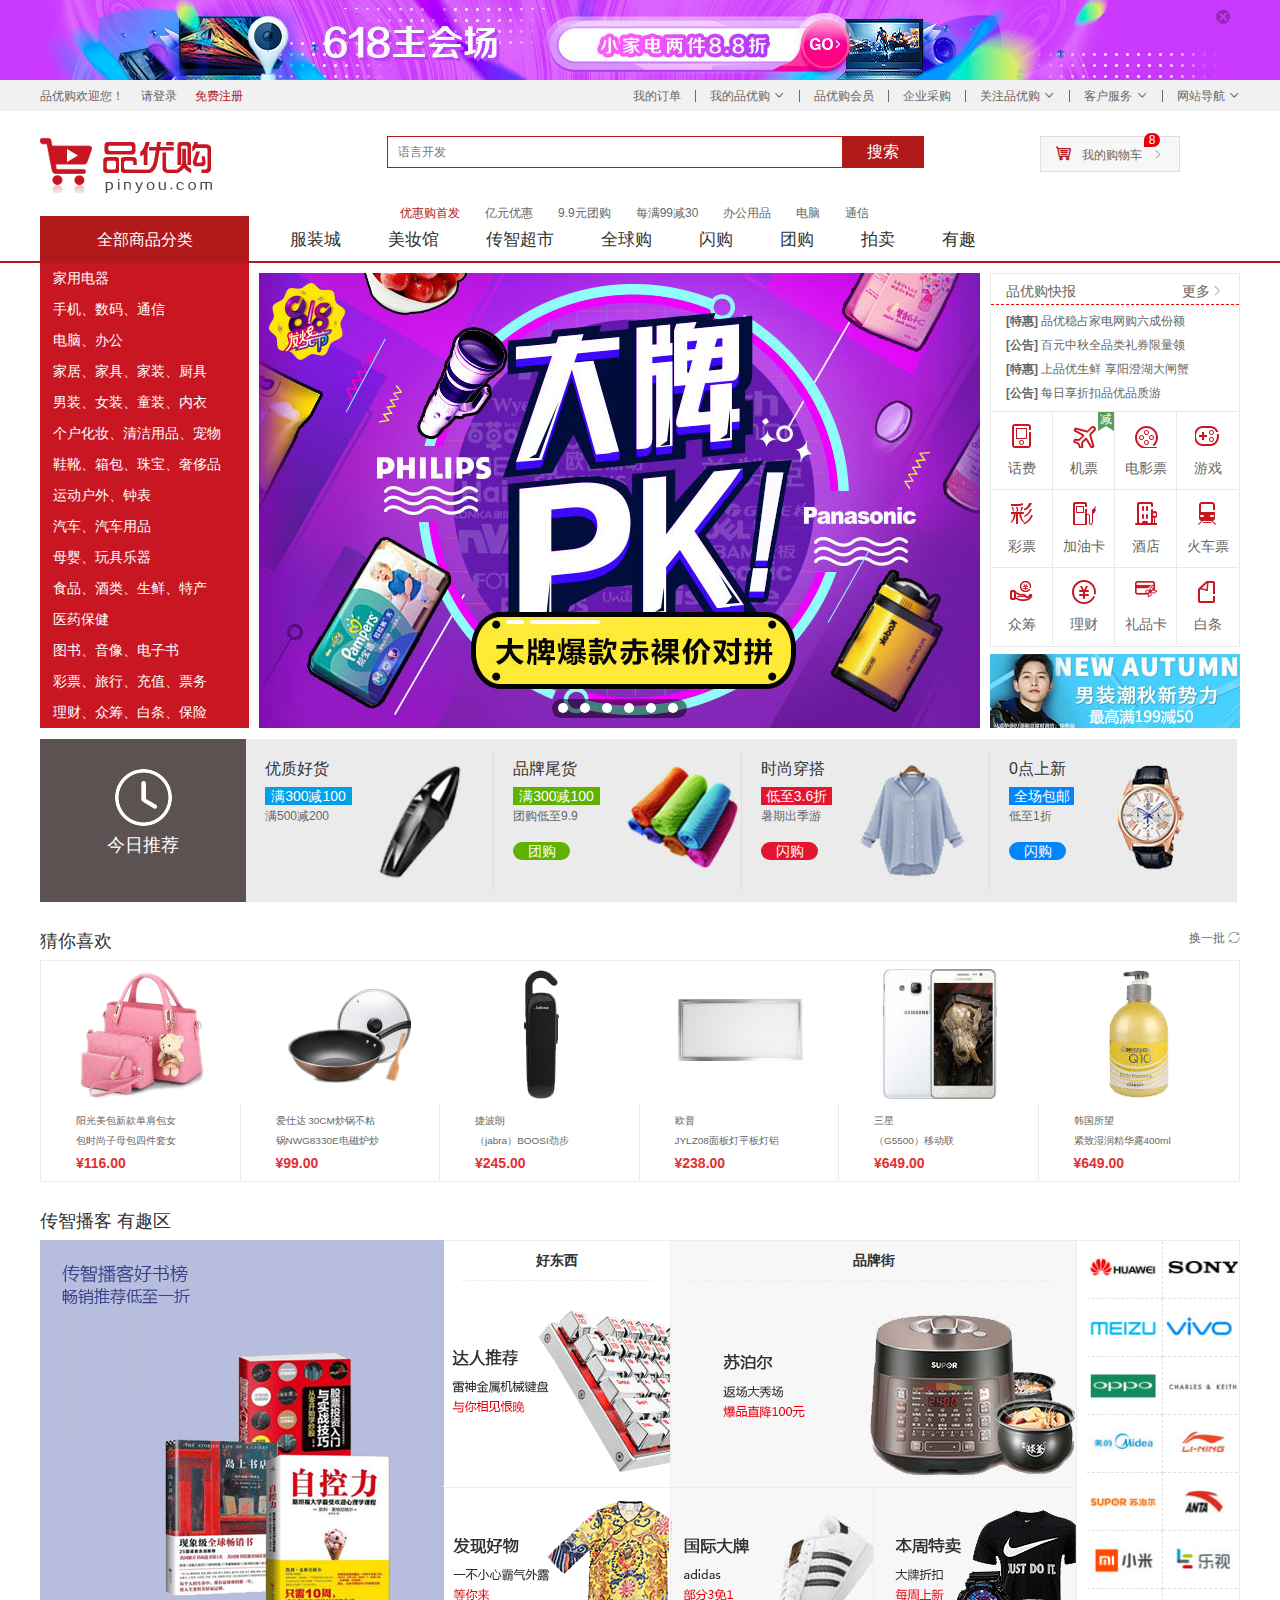
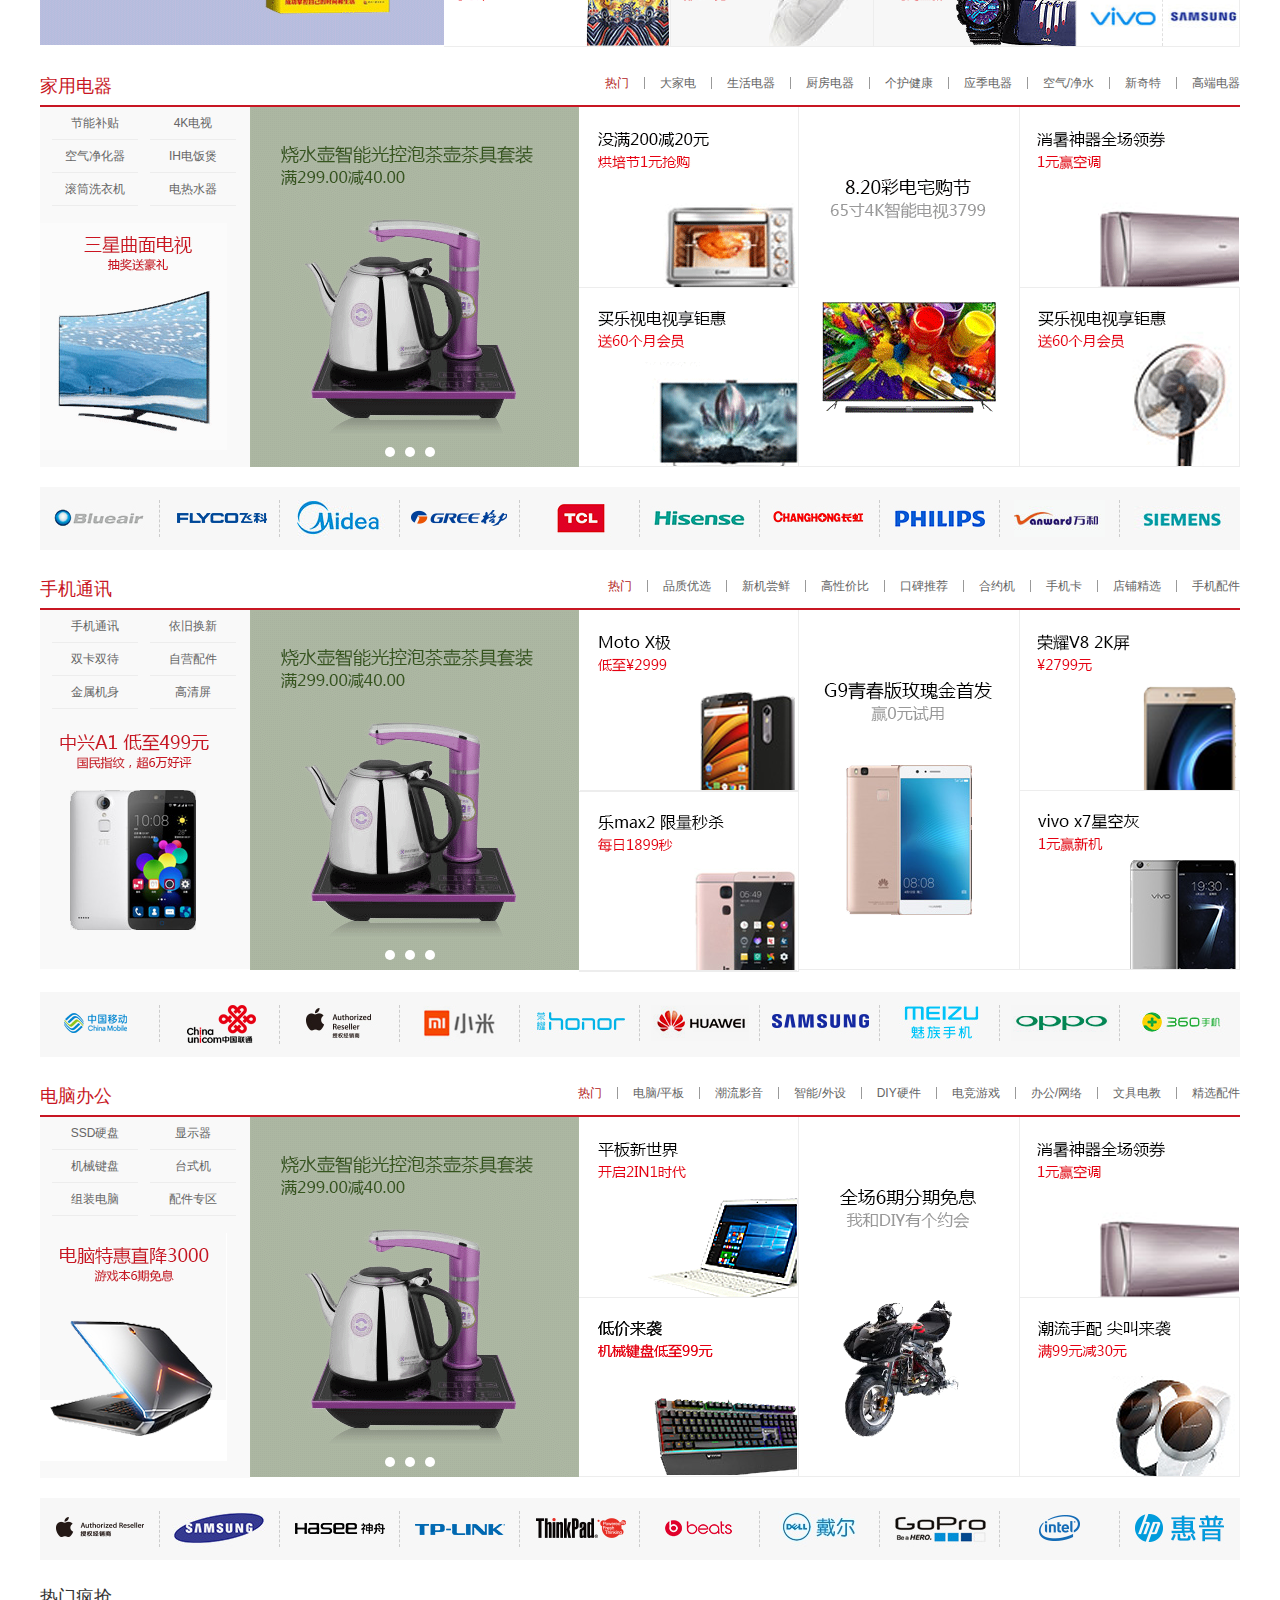
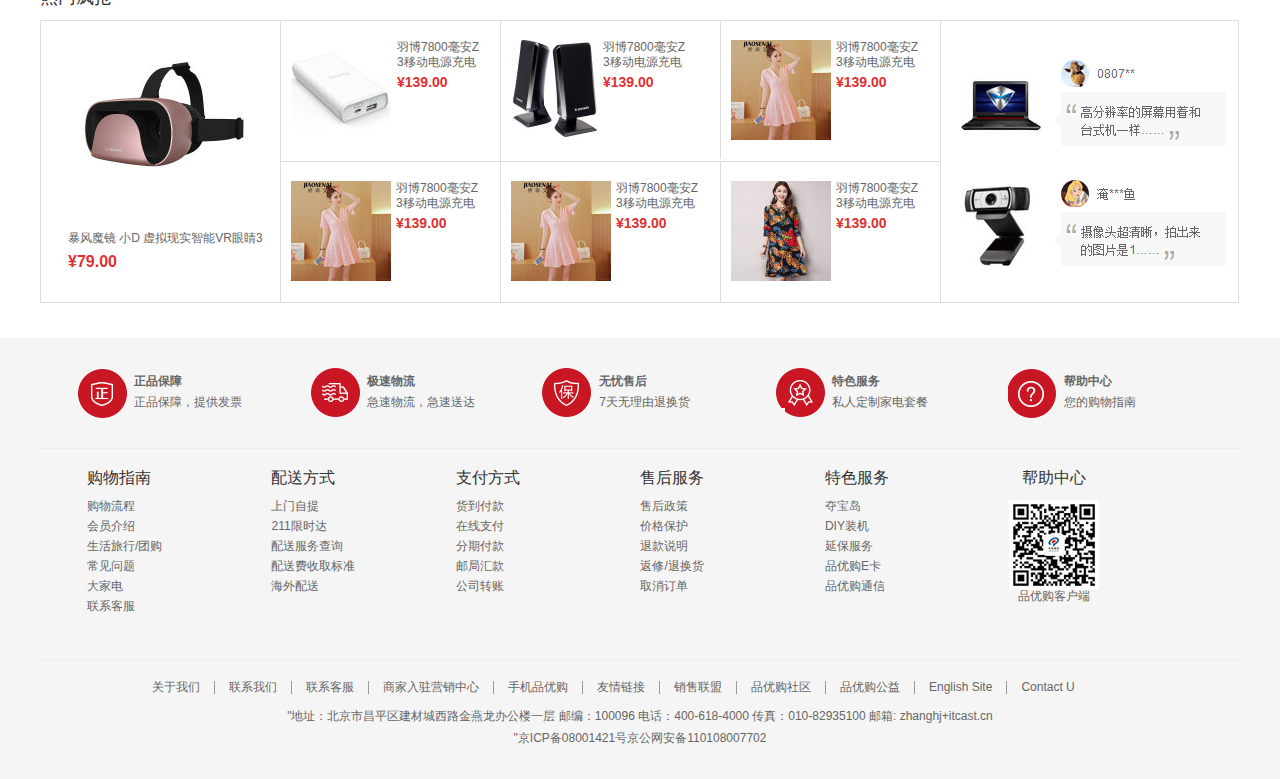
<file: pages/index.html>
<!DOCTYPE html>
<html lang="en">

<head>
    <meta charset="UTF-8">
    <title>品优购-正品低价、品质保障、配送及时、轻松购物！</title>
    <link rel="shorcut icon" href="./favicon.ico">
    <link rel="stylesheet" href="../css/normalize.css">
    <link rel="stylesheet" href="../css/base.css">
    <link rel="stylesheet" href="../css/common.css">
    <link rel="stylesheet" href="../css/index.css">

</head>

<body>
    <!--顶部广告部分-->
    <div class="top_banner">
        <div class="w pr">
            <a href="#"> <img src="../uploads/top_banner.jpg" alt=""></a>
            <i class="iconfont">&#xe63a;</i>
        </div>
    </div>





    <!--顶部广告结束-->


    <!--头部工具栏样式开始-->
    <div class="top_bar clearfix">
        <div class="w">
            <div class="top_l fl">
                <span class="wel">品优购欢迎您！</span>
                <a href="#" class="logoin">请登录</a>
                <a href="#" class="col_red">免费注册</a>
            </div>
            <div class="top_nav fr">
                <ul>
                    <li><a href="#">我的订单</a></li>
                    <li class="line"></li>
                    <li><a href="#">我的品优购</a>
                        <i class="iconfont">&#xe6a6;</i></li>
                    <li class="line"></li>
                    <li><a href="#">品优购会员</a></li>
                    <li class="line"></li>
                    <li><a href="#">企业采购</a></li>
                    <li class="line"></li>
                    <li><a href="#">关注品优购</a>
                        <i class="iconfont">&#xe6a6;</i>
                    </li>
                    <li class="line"></li>
                    <li><a href="#">客户服务</a>
                        <i class="iconfont">&#xe6a6;</i></li>
                    <li class="line"></li>
                    <li><a href="#">网站导航</a>
                        <i class="iconfont">&#xe6a6;</i></li>
                </ul>
            </div>
        </div>

    </div>
    <!--头部工具栏样式结束-->




    <!--头部标题样式开始 -->
    <div class="header">
        <div class="w">
            <div class="logo">
                <h1>
                    <a href="#" 品优购></a>
                </h1>
            </div>
            <div class="search">
                <input type="text" placeholder="语言开发" class="fl">
                <input type="button" value="搜索" class="fl">
            </div>
            <div class="mycar">
                <i class="iconfont shopping">&#xe629;</i>
                <a href="#" class="car">我的购物车</a>
                <i class="iconfont">&#xe6a7;</i>
                <div class="number">8</div>
            </div>
            <div class="hot_pro">
                <ul>


                    <li><a href="#" class="col_red">优惠购首发</a></li>
                    <li><a href="#">亿元优惠</a></li>
                    <li><a href="#">9.9元团购</a></li>
                    <li><a href="#">每满99减30</a></li>
                    <li><a href="#">办公用品 </a></li>
                    <li><a href="#">电脑</a></li>
                    <li><a href="#">通信</a></li>
                </ul>
            </div>
            <div class="h_nav">
                <ul>
                    <li><a href="#">服装城</a></li>
                    <li><a href="#">美妆馆</a></li>
                    <li><a href="#">传智超市</a></li>
                    <li><a href="#">全球购</a></li>
                    <li><a href="#">闪购</a></li>
                    <li><a href="#">团购</a></li>
                    <li><a href="#">拍卖</a></li>
                    <li><a href="#">有趣</a></li>
                </ul>
            </div>
        </div>
    </div>
    <!--头部标题样式结束 -->



    <!--广告部分结构开始-->
    <main class="w clearfix">
        <div class="main_nav fl">
            <h3>全部商品分类 </h3>
            <ul>
                <li><a href="#">家用电器</a></li>
                <li><a href="#">手机、数码、通信</a></li>
                <li><a href="#">电脑、办公</a></li>
                <li><a href="#">家居、家具、家装、厨具</a></li>
                <li><a href="#">男装、女装、童装、内衣</a></li>
                <li><a href="#">个户化妆、清洁用品、宠物</a></li>
                <li><a href="#">鞋靴、箱包、珠宝、奢侈品</a></li>
                <li><a href="#">运动户外、钟表</a></li>
                <li><a href="#">汽车、汽车用品</a></li>
                <li><a href="#">母婴、玩具乐器</a></li>
                <li><a href="#">食品、酒类、生鲜、特产</a></li>
                <li><a href="#">医药保健</a></li>
                <li><a href="#">图书、音像、电子书</a></li>
                <li><a href="#">彩票、旅行、充值、票务</a></li>
                <li><a href="#">理财、众筹、白条、保险</a></li>
            </ul>
        </div>

        <div class="main_content fr">
            <div class="main_content_slider clearfix pr fl">
                <ul class="clearfix">
                    <li><a href="#"><img src="../uploads/banner.jpg" alt=""></a></li>
                    <li><a href="#"><img src="../uploads/banner.jpg" alt=""></a></li>
                    <li><a href="#"><img src="../uploads/banner.jpg" alt=""></a></li>
                    <li><a href="#"><img src="../uploads/banner.jpg" alt=""></a></li>
                    <li><a href="#"><img src="../uploads/banner.jpg" alt=""></a></li>
                    <li><a href="#"><img src="../uploads/banner.jpg" alt=""></a></li>
                </ul>
                <div class="arrow_l fl iconfont">&#xe697;</div>
                <div class="arrow_r fl iconfont">&#xe6a7;</div>
                <div class="radios">
                    <ul>
                        <li></li>
                        <li></li>
                        <li></li>
                        <li></li>
                        <li></li>
                        <li></li>
                    </ul>
                </div>
            </div>
            <div class="main_content_newsflash fr">
                <div class="newsflash_pyg">
                    <h4>品优购快报 <a href="#" class="fr">更多<i class="iconfont">&#xe6a7;</i></a></h4>
                    <p><a href="#"><strong>[特惠]</strong> 品优稳占家电网购六成份额</a></p>
                    <p><a href="#"><strong>[公告]</strong> 百元中秋全品类礼券限量领</a></p>
                    <p><a href="#"><strong>[特惠]</strong> 上品优生鲜 享阳澄湖大闸蟹</a></p>
                    <p><a href="#"><strong>[公告]</strong> 每日享折扣品优品质游</a></p>

                    <div class="service">
                        <ul class="clearfix">
                            <li><a href="#"><em></em><span class="huafei">话费</span></a></li>
                            <li class="pr"><a href="#"><em></em><span class="huafei">机票</span><span class="jian"></span><span class="text">减</span></a></li>
                            <li><a href="#"><em></em><span class="huafei">电影票</span></a>
                            </li>
                            <li><a href="#"><em></em><span class="huafei">游戏</span></a></li>
                            <li><a href="#"><em></em><span class="huafei">彩票</span></a></li>
                            <li><a href="#"><em></em><span class="huafei">加油卡</span></a></li>
                            <li><a href="#"><em></em><span class="huafei">酒店</span></a></li>
                            <li><a href="#"><em></em><span class="huafei">火车票</span></a></li>
                            <li><a href="#"><em></em><span class="huafei">众筹</span></a></li>
                            <li><a href="#"><em></em><span class="huafei">理财</span></a></li>
                            <li><a href="#"><em></em><span class="huafei">礼品卡</span></a></li>
                            <li><a href="#"><em></em><span class="huafei">白条</span></a></li>

                        </ul>
                    </div>
                </div>
                <!--底部图片-->
                <a href="#">
                <img src="../uploads/ad.jpg" alt="">
                </a>
            </div>
        </div>
    </main>
    <!--广告部分结构结束-->








    <!--今日推荐结构开始-->

    <div class="recom w clearfix">
        <div class="recom_title fl">
            <img src="../images/clock.png" alt="">
            <h4>今日推荐</h4>

        </div>
        <div class="recom_content fl clearfix">
            <ul>
                <li>
                    <a href="#">
                        <div class="recom_info fl">
                            <h5>优质好货</h5>
                            <span class="youhui1 col_ls">满300减100</span>
                            <span class="youhui2">满500减200</span>
                        </div>
                        <img src="../uploads/jd.png" alt="">
                    </a>
                </li>
                <li>
                    <a href="#">
                        <div class="recom_info fl">
                            <h5>品牌尾货</h5>
                            <span class="youhui1 col_gt">满300减100</span>
                            <span class="youhui2">团购低至9.9</span>
                            <span class="all_buy col_gt">团购</span>
                        </div>
                        <img src="../uploads/mj.png" alt="">
                    </a>
                </li>
                <li>
                    <a href="#">
                        <div class="recom_info fl">
                            <h5>时尚穿搭</h5>
                            <span class="youhui1 col_rd">低至3.6折</span>
                            <span class="youhui2">暑期出季游</span>
                            <span class="all_buy col_rd">闪购</span>
                        </div>
                        <img src="../uploads/cl.png" alt="">
                    </a>
                </li>
                <li>
                    <a href="#">
                        <div class="recom_info fl">
                            <h5>0点上新</h5>
                            <span class="youhui1 col_bl">全场包邮</span>
                            <span class="youhui2">低至1折</span>
                            <span class="all_buy col_bl">闪购</span>
                        </div>
                        <img src="../uploads/wk.png" alt="">
                    </a>
                </li>
            </ul>
        </div>
    </div>

    <!--今日推荐结构结束-->







    <!--猜你喜欢结构开始-->

    <div class="favourite w">
        <div class="favourite_title clearfix">
            <h3 class="fl"> 猜你喜欢</h3>
            <a href="#" class="fr">换一批 <i class="iconfont">&#xe6f3;</i></a>

        </div>
        <div class="favourite_content">
            <ul class="clearfix">
                <li>
                    <a href="#"><img src="../uploads/like_01.png" alt=""></a>
                    <div class="favourite_info">
                        <a href="#">
                            <h5>阳光美包新款单肩包女</h5>
                            <h5>包时尚子母包四件套女</h5>
                            <span class="momey">&yen;116.00</span>
                        </a>
                    </div>
                </li>
                <li>
                    <a href="#"><img src="../uploads/like_02.png" alt=""></a>
                    <div class="favourite_info">
                        <a href="#">
                            <h5>爱仕达 30CM炒锅不粘</h5>
                            <h5>锅NWG8330E电磁炉炒</h5>
                            <span class="momey">&yen;99.00</span>
                        </a>
                    </div>
                </li>
                <li>
                    <a href="#"><img src="../uploads/like_03.png" alt=""></a>
                    <div class="favourite_info">
                        <a href="#">
                            <h5>捷波朗 </h5>
                            <h5>（jabra）BOOSI劲步</h5>
                            <span class="momey">&yen;245.00</span>
                        </a>
                    </div>
                </li>
                <li>
                    <a href="#"><img src="../uploads/like_04.png" alt=""></a>
                    <div class="favourite_info">
                        <a href="#">
                            <h5>欧普 </h5>
                            <h5>JYLZ08面板灯平板灯铝</h5>
                            <span class="momey">&yen;238.00</span>
                        </a>
                    </div>
                </li>
                <li>
                    <a href="#"><img src="../uploads/like_05.png" alt=""></a>
                    <div class="favourite_info">
                        <a href="#">
                            <h5>三星</h5>
                            <h5>（G5500）移动联</h5>
                            <span class="momey">&yen;649.00</span>
                        </a>
                    </div>
                </li>
                <li>
                    <a href="#"><img src="../uploads/like_06.png" alt=""></a>
                    <div class="favourite_info">
                        <a href="#">
                            <h5>韩国所望</h5>
                            <h5>紧致湿润精华露400ml</h5>
                            <span class="momey">&yen;649.00</span>
                        </a>
                    </div>
                </li>
            </ul>
        </div>
    </div>

    <!--猜你喜欢结构结束-->




    <!--传智博客有趣区结构开始-->
    <div class="interesting w clearfix">
        <div class="interesting_title">
            <h4>传智播客 有趣区</h4>
        </div>
        <div class="interesting_content clearfix ">
            <div class="book fl">
                <a href="#">
                <img src="../uploads/interest01.png" alt="">
                </a>
            </div>
            <div class="good_pro fl bt br">
                <h5>好东西</h5>
                <ul>
                    <li>
                        <a href="#"><img src="../uploads/interest02.png" alt=""></a>
                    </li>
                    <li class="bt bb">
                        <a href="#"><img src="../uploads/interest03.png"alt=""></a>
                    </li>
                </ul>
            </div>
            <div class="brand_st fl bt br">
                <h5>品牌街</h5>
                <ul>
                    <li class="bb "><a href="#"><img src="../uploads/interest04.png" alt=""></a></li>
                    <li class="bb">
                        <a href="#"><img src="../uploads/interest05.png" alt=""></a><a href="#"><img src="../uploads/interest06.png" alt=""></a>

                    </li>
                </ul>
            </div>
            <div class="brand fl ">
                <ul class="clearfix">
                    <li><a href="#"><img src="../uploads/brand01.png" alt=""> </a></li>
                    <li><a href="#"><img src="../uploads/brand02.png" alt=""></a></li>
                    <li><a href="#"><img src="../uploads/brand03.png" alt=""></a></li>
                    <li><a href="#"><img src="../uploads/brand04.png" alt=""></a></li>
                    <li><a href="#"><img src="../uploads/brand06.png" alt=""></a></li>
                    <li><a href="#"><img src="../uploads/brand07.png" alt=""></a></li>
                    <li><a href="#"><img src="../uploads/brand08.png" alt=""></a></li>
                    <li><a href="#"><img src="../uploads/brand09.png" alt=""></a></li>
                    <li><a href="#"><img src="../uploads/brand10.png" alt=""></a></li>
                    <li><a href="#"><img src="../uploads/brand11.png" alt=""></a></li>
                    <li><a href="#"><img src="../uploads/brand12.png" alt=""></a></li>
                    <li><a href="#"><img src="../uploads/brand13.png" alt=""></a></li>
                    <li class="nb"><a href="#"><img src="../uploads/brand04.png" alt=""></a></li>
                    <li class="nb"><a href="#"><img src="../uploads/brand05.png" alt=""></a></li>
                </ul>
            </div>
        </div>
    </div>


    <!--传智博客有趣区结构结束-->


    <!--产品类型结构开始-->
    <div class="pro_detail w">
        <div class="pro_title clearfix">
            <h4 class="fl">家用电器</h4>
            <div class="pro_nav fr">
                <ul class="clearfix">
                    <li><a href="#" class="col_red">热门</a></li>
                    <li class="line"></li>
                    <li><a href="#">大家电</a></li>
                    <li class="line"></li>
                    <li><a href="#">生活电器</a></li>
                    <li class="line"></li>
                    <li><a href="#">厨房电器</a></li>
                    <li class="line"></li>
                    <li><a href="#">个护健康</a></li>
                    <li class="line"></li>
                    <li><a href="#">应季电器</a></li>
                    <li class="line"></li>
                    <li><a href="#"> 空气/净水</a></li>
                    <li class="line"></li>
                    <li><a href="#">新奇特</a></li>
                    <li class="line"></li>
                    <li><a href="#">高端电器</a></li>
                </ul>
            </div>
        </div>

        <div class="pro_content clearfix">
            <div class="pro_tv fl">
                <div class="tv_text ">
                    <ul class="clearfix">
                        <li><a href="#">节能补贴</a></li>
                        <li><a href="#">4K电视</a></li>
                        <li><a href="#">空气净化器</a></li>
                        <li><a href="#">IH电饭煲</a></li>
                        <li><a href="#">滚筒洗衣机</a></li>
                        <li><a href="#">电热水器</a></li>
                    </ul>
                </div>
                <a href="#"><img src="../uploads/floor-1-1.png" alt=""></a>
            </div>
            <div class="pro_silder fl pr">
                <ul>
                    <li><a href="#"><img src="../uploads/floor-1-b01.png" alt=""></a></li>
                    <li><a href="#"><img src="../uploads/floor-1-b02.png" alt=""></a></li>
                    <li><a href="#"><img src="../uploads/floor-1-b03.png" alt=""></a></li>
                </ul>
                <div class="radios">
                    <ul>
                        <li></li>
                        <li></li>
                        <li></li>
                    </ul>
                </div>
            </div>


            <div class="pro_info fl clearfix">
                <ul class="clearfix">
                    <li>
                        <ul class="br bb">
                            <li class="bb"><a href="#"> <img src="../uploads/floor-1-2.png" alt=""></a></li>
                            <li><a href="#"><img src="../uploads/floor-1-3.png" alt=""></a></li>
                        </ul>
                    </li>
                    <li>
                        <ul class="br bb">
                            <li><a href="#"><img src="../uploads/floor-1-4.png" alt=""> </a></li>

                        </ul>
                    </li>

                    <li>
                        <ul>
                            <li><a href="#"><a href="#"><img src="../uploads/floor-1-5.png" alt=""> </a></a>
                            </li>
                            <li class="bt br bb"><a href="#"><a href="#"><img src="../uploads/floor-1-6.png" alt=""> </a></a>
                            </li>
                        </ul>
                    </li>
                </ul>
            </div>
        </div>
        <div class="brand">
            <ul class="clearfix">
                <li><a href="#"><img src="../uploads/brand_03.png" alt=""></a></li>
                <li><a href="#"><img src="../uploads/brand_05.png" alt=""></a></li>
                <li><a href="#"><img src="../uploads/brand_07.png" alt=""></a></li>
                <li><a href="#"><img src="../uploads/brand_09.png" alt=""></a></li>
                <li><a href="#"><img src="../uploads/brand_11.png" alt=""></a></li>
                <li><a href="#"><img src="../uploads/brand_13.png" alt=""></a></li>
                <li><a href="#"><img src="../uploads/brand_15.png" alt=""></a></li>
                <li><a href="#"><img src="../uploads/brand_17.png" alt=""></a></li>
                <li><a href="#"><img src="../uploads/brand_19.png" alt=""></a></li>
                <li><a href="#"><img src="../uploads/brand_21.png" alt=""></a></li>
            </ul>
        </div>
    </div>
    <div class="pro_detail w">
        <div class="pro_title clearfix">
            <h4 class="fl">手机通讯</h4>
            <div class="pro_nav fr">
                <ul class="clearfix">
                    <li><a href="#" class="col_red">热门</a></li>
                    <li class="line"></li>
                    <li><a href="#">品质优选</a></li>
                    <li class="line"></li>
                    <li><a href="#">新机尝鲜</a></li>
                    <li class="line"></li>
                    <li><a href="#">高性价比</a></li>
                    <li class="line"></li>
                    <li><a href="#">口碑推荐</a></li>
                    <li class="line"></li>
                    <li><a href="#">合约机</a></li>
                    <li class="line"></li>
                    <li><a href="#"> 手机卡</a></li>
                    <li class="line"></li>
                    <li><a href="#">店铺精选</a></li>
                    <li class="line"></li>
                    <li><a href="#">手机配件</a></li>
                </ul>
            </div>
        </div>

        <div class="pro_content clearfix">
            <div class="pro_tv fl">
                <div class="tv_text ">
                    <ul class="clearfix">
                        <li><a href="#">手机通讯</a></li>
                        <li><a href="#">依旧换新</a></li>
                        <li><a href="#">双卡双待</a></li>
                        <li><a href="#">自营配件</a></li>
                        <li><a href="#">金属机身</a></li>
                        <li><a href="#">高清屏</a></li>
                    </ul>
                </div>
                <a href="#"><img src="../uploads/main22.png" alt=""></a>
            </div>
            <div class="pro_silder fl pr">
                <ul>
                    <li><a href="#"><img src="../uploads/floor-1-b01.png" alt=""></a></li>
                    <li><a href="#"><img src="../uploads/floor-1-b02.png" alt=""></a></li>
                    <li><a href="#"><img src="../uploads/floor-1-b03.png" alt=""></a></li>
                </ul>
                <div class="radios">
                    <ul>
                        <li></li>
                        <li></li>
                        <li></li>
                    </ul>
                </div>
            </div>


            <div class="pro_info fl clearfix">
                <ul class="clearfix">
                    <li>
                        <ul class="br bb">
                            <li class="bb"><a href="#"> <img src="../uploads/main01.png" alt=""></a></li>
                            <li><a href="#"><img src="../uploads/main02.png" alt=""></a></li>
                        </ul>
                    </li>
                    <li>
                        <ul class="br bb">
                            <li><a href="#"><img src="../uploads/main03.png" alt=""> </a></li>

                        </ul>
                    </li>

                    <li>
                        <ul>
                            <li><a href="#"><a href="#"><img src="../uploads/main04.png" alt=""> </a></a>
                            </li>
                            <li class="bt br bb"><a href="#"><a href="#"><img src="../uploads/main15.png" alt=""> </a></a>
                            </li>
                        </ul>
                    </li>
                </ul>
            </div>
        </div>
        <div class="brand">
            <ul class="clearfix">
                <li><a href="#"><img src="../uploads/main17.png" alt=""></a></li>
                <li><a href="#"><img src="../uploads/main19.png" alt=""></a></li>
                <li><a href="#"><img src="../uploads/main21.png" alt=""></a></li>
                <li><a href="#"><img src="../uploads/main20.png" alt=""></a></li>
                <li><a href="#"><img src="../uploads/main10.png" alt=""></a></li>
                <li><a href="#"><img src="../uploads/main11.png" alt=""></a></li>
                <li><a href="#"><img src="../uploads/main12.png" alt=""></a></li>
                <li><a href="#"><img src="../uploads/main13.png" alt=""></a></li>
                <li><a href="#"><img src="../uploads/main16.png" alt=""></a></li>
                <li><a href="#"><img src="../uploads/main14.png" alt=""></a></li>
            </ul>
        </div>
    </div>
    <div class="pro_detail w">
        <div class="pro_title clearfix">
            <h4 class="fl">电脑办公</h4>
            <div class="pro_nav fr">
                <ul class="clearfix">
                    <li><a href="#" class="col_red">热门</a></li>
                    <li class="line"></li>
                    <li><a href="#">电脑/平板</a></li>
                    <li class="line"></li>
                    <li><a href="#">潮流影音</a></li>
                    <li class="line"></li>
                    <li><a href="#">智能/外设</a></li>
                    <li class="line"></li>
                    <li><a href="#">DIY硬件</a></li>
                    <li class="line"></li>
                    <li><a href="#">电竞游戏</a></li>
                    <li class="line"></li>
                    <li><a href="#"> 办公/网络</a></li>
                    <li class="line"></li>
                    <li><a href="#">文具电教</a></li>
                    <li class="line"></li>
                    <li><a href="#">精选配件</a></li>
                </ul>
            </div>
        </div>

        <div class="pro_content clearfix">
            <div class="pro_tv fl">
                <div class="tv_text ">
                    <ul class="clearfix">
                        <li><a href="#">SSD硬盘</a></li>
                        <li><a href="#">显示器</a></li>
                        <li><a href="#">机械键盘</a></li>
                        <li><a href="#">台式机</a></li>
                        <li><a href="#">组装电脑</a></li>
                        <li><a href="#">配件专区</a></li>
                    </ul>
                </div>
                <a href="#"><img src="../uploads/main18.png" alt=""></a>
            </div>
            <div class="pro_silder fl pr">
                <ul>
                    <li><a href="#"><img src="../uploads/floor-1-b01.png" alt=""></a></li>
                    <li><a href="#"><img src="../uploads/floor-1-b02.png" alt=""></a></li>
                    <li><a href="#"><img src="../uploads/floor-1-b03.png" alt=""></a></li>
                </ul>
                <div class="radios">
                    <ul>
                        <li></li>
                        <li></li>
                        <li></li>
                    </ul>
                </div>
            </div>


            <div class="pro_info fl clearfix">
                <ul class="clearfix">
                    <li>
                        <ul class="br bb">
                            <li class="bb"><a href="#"> <img src="../uploads/main24.png" alt=""></a></li>
                            <li><a href="#"><img src="../uploads/main26.png" alt=""></a></li>
                        </ul>
                    </li>
                    <li>
                        <ul class="br bb">
                            <li><a href="#"><img src="../uploads/main27.png" alt=""> </a></li>

                        </ul>
                    </li>

                    <li>
                        <ul>
                            <li><a href="#"><a href="#"><img src="../uploads/main28.png" alt=""> </a></a>
                            </li>
                            <li class="bt br bb"><a href="#"><a href="#"><img src="../uploads/main29.png" alt=""> </a></a>
                            </li>
                        </ul>
                    </li>
                </ul>
            </div>
        </div>
        <div class="brand">
            <ul class="clearfix">
                <li><a href="#"><img src="../uploads/main30.png" alt=""></a></li>
                <li><a href="#"><img src="../uploads/main31.png" alt=""></a></li>
                <li><a href="#"><img src="../uploads/main32.png" alt=""></a></li>
                <li><a href="#"><img src="../uploads/main33.png" alt=""></a></li>
                <li><a href="#"><img src="../uploads/main34.png" alt=""></a></li>
                <li><a href="#"><img src="../uploads/main35.png" alt=""></a></li>
                <li><a href="#"><img src="../uploads/main36.png" alt=""></a></li>
                <li><a href="#"><img src="../uploads/main37.png" alt=""></a></li>
                <li><a href="#"><img src="../uploads/main38.png" alt=""></a></li>
                <li><a href="#"><img src="../uploads/main39.png" alt=""></a></li>
            </ul>
        </div>
    </div>
    <div class="hot_pro w">
        <div class="hot_tile">
            <h4>热门疯抢</h4>
        </div>
        <div class="hot_content clearfix">
            <div class="hot_left fl">
                <ul class="clearfix">
                    <li>
                        <a href="#">
                        <img src="../uploads/main40.png" alt="">
                          </a>
                        <div class="baofeng_info">
                            <a href="#">暴风魔镜 小D 虚拟现实智能VR眼睛3</a>
                            <p>&yen;79.00</p>
                        </div>

                    </li>
                </ul>
            </div>
            <div class="hot_right fl">
                <ul>
                    <li class="clearfix">
                        <a href="#" class="fl"><img src="../uploads/main41.png" alt=""></a>
                        <div class="yidong_info fl">
                            <a href="#">羽博7800毫安Z 3移动电源充电</a>
                            <p>&yen;139.00</p>
                        </div>
                    </li>
                    <li class="clearfix">
                        <a href="#" class="fl"><img src="../uploads/main20_07.png" alt=""></a>
                        <div class="yidong_info fl">
                            <a href="#">羽博7800毫安Z 3移动电源充电</a>
                            <p>&yen;139.00</p>
                        </div>
                    </li>
                    <li class="clearfix">
                        <a href="#" class="fl"><img src="../uploads/main44.png" alt=""></a>
                        <div class="yidong_info fl">
                            <a href="#">羽博7800毫安Z 3移动电源充电</a>
                            <p>&yen;139.00</p>
                        </div>
                    </li>
                    <li class="clearfix">
                        <a href="#" class="fl"><img src="../uploads/main44.png" alt=""></a>
                        <div class="yidong_info fl">
                            <a href="#">羽博7800毫安Z 3移动电源充电</a>
                            <p>&yen;139.00</p>
                        </div>
                    </li>
                    <li class="clearfix">
                        <a href="#" class="fl"><img src="../uploads/main44.png" alt=""></a>
                        <div class="yidong_info fl">
                            <a href="#">羽博7800毫安Z 3移动电源充电</a>
                            <p>&yen;139.00</p>
                        </div>
                    </li>
                    <li class="clearfix">
                        <a href="#" class="fl"><img src="../uploads/main42.png" alt=""></a>
                        <div class="yidong_info fl">
                            <a href="#">羽博7800毫安Z 3移动电源充电</a>
                            <p>&yen;139.00</p>
                        </div>
                    </li>
                </ul>
            </div>
            <div class="hot_elect fl">
                <img src="../uploads/main45.png" alt="">
            </div>

        </div>
    </div>


    <!--产品类型结构结束-->

















    <!--尾部样式开始-->
    <footer>
        <div class="w">
            <div class="footer_service">
                <ul class="clearfix">
                    <li class="clearfix">
                        <h3 class="fl"> 正</h3>
                        <div class="text fl">
                            <h4>正品保障</h4>
                            <span>正品保障，提供发票</span>
                        </div>
                    </li>
                    <li class="clearfix">
                        <h3 class="fl"> 极</h3>
                        <div class="text fl">
                            <h4>极速物流</h4>
                            <span>急速物流，急速送达</span>
                        </div>
                    </li>
                    <li class="clearfix">
                        <h3 class="fl"> 无</h3>
                        <div class="text fl">
                            <h4>无忧售后</h4>
                            <span>7天无理由退换货</span>
                        </div>
                    </li>
                    <li class="clearfix">
                        <h3 class="fl"> 特</h3>
                        <div class="text fl">
                            <h4>特色服务</h4>
                            <span>私人定制家电套餐</span>
                        </div>
                    </li>
                    <li class="clearfix">
                        <h3 class="fl"> 帮</h3>
                        <div class="text fl">
                            <h4>帮助中心</h4>
                            <span>您的购物指南</span>
                        </div>
                    </li>

                </ul>
            </div>
            <div class="footer_nav clearfix">
                <dl>
                    <dt>购物指南</dt>
                    <dd><a href="#">购物流程</a></dd>
                    <dd><a href="#">会员介绍</a></dd>
                    <dd><a href="#">生活旅行/团购</a></dd>
                    <dd><a href="#">常见问题</a></dd>
                    <dd><a href="#">大家电</a></dd>
                    <dd><a href="#">联系客服</a></dd>
                </dl>
                <dl>
                    <dt>配送方式</dt>
                    <dd><a href="#">上门自提</a></dd>
                    <dd><a href="#">211限时达</a></dd>
                    <dd><a href="#">配送服务查询</a></dd>
                    <dd><a href="#">配送费收取标准</a></dd>
                    <dd><a href="#">海外配送</a></dd>
                </dl>
                <dl>
                    <dt>支付方式</dt>
                    <dd><a href="#">货到付款</a></dd>
                    <dd><a href="#">在线支付</a></dd>
                    <dd><a href="#">分期付款</a></dd>
                    <dd><a href="#">邮局汇款</a></dd>
                    <dd><a href="#">公司转账</a></dd>
                </dl>
                <dl>
                    <dt>售后服务</dt>
                    <dd><a href="#">售后政策</a></dd>
                    <dd><a href="#">价格保护</a></dd>
                    <dd><a href="#">退款说明</a></dd>
                    <dd><a href="#">返修/退换货</a></dd>
                    <dd><a href="#">取消订单</a></dd>
                </dl>
                <dl>
                    <dt>特色服务</dt>
                    <dd><a href="#">夺宝岛</a></dd>
                    <dd><a href="#">DIY装机</a></dd>
                    <dd><a href="#">延保服务</a></dd>
                    <dd><a href="#">品优购E卡</a></dd>
                    <dd><a href="#">品优购通信</a></dd>
                </dl>
                <dl>
                    <dt>帮助中心</dt>
                    <dd>
                        <a href="#"><img src="../images/wx_cz.jpg" alt=""></a>
                        <span>品优购客户端</span>
                    </dd>

                </dl>
            </div>
            <div class="footer_about">
                <ul class="clearfix">
                    <li><a href="#">关于我们</a></li>
                    <li class="line"></li>
                    <li><a href="#">联系我们</a></li>
                    <li class="line"></li>
                    <li><a href="#">联系客服</a></li>
                    <li class="line"></li>
                    <li><a href="#">商家入驻</a></li>
                    <li><a href="#">营销中心</a></li>
                    <li class="line"></li>
                    <li><a href="#">手机品优购</a></li>
                    <li class="line"></li>
                    <li><a href="#">友情链接</a></li>
                    <li class="line"></li>
                    <li><a href="#">销售联盟</a></li>
                    <li class="line"></li>
                    <li><a href="#">品优购社区</a></li>
                    <li class="line"></li>
                    <li><a href="#">品优购公益</a></li>
                    <li class="line"></li>
                    <li><a href="#">English Site</a></li>
                    <li class="line"></li>
                    <li><a href="#">Contact U</a></li>
                </ul>
                <p>"地址：北京市昌平区建材城西路金燕龙办公楼一层 邮编：100096 电话：400-618-4000 传真：010-82935100 邮箱: zhanghj+itcast.cn </p>
                <span class="copy">"京ICP备08001421号京公网安备110108007702</span>
            </div>
        </div>


    </footer>
    <!--尾部样试结束-->


</body>

</html>
</file>
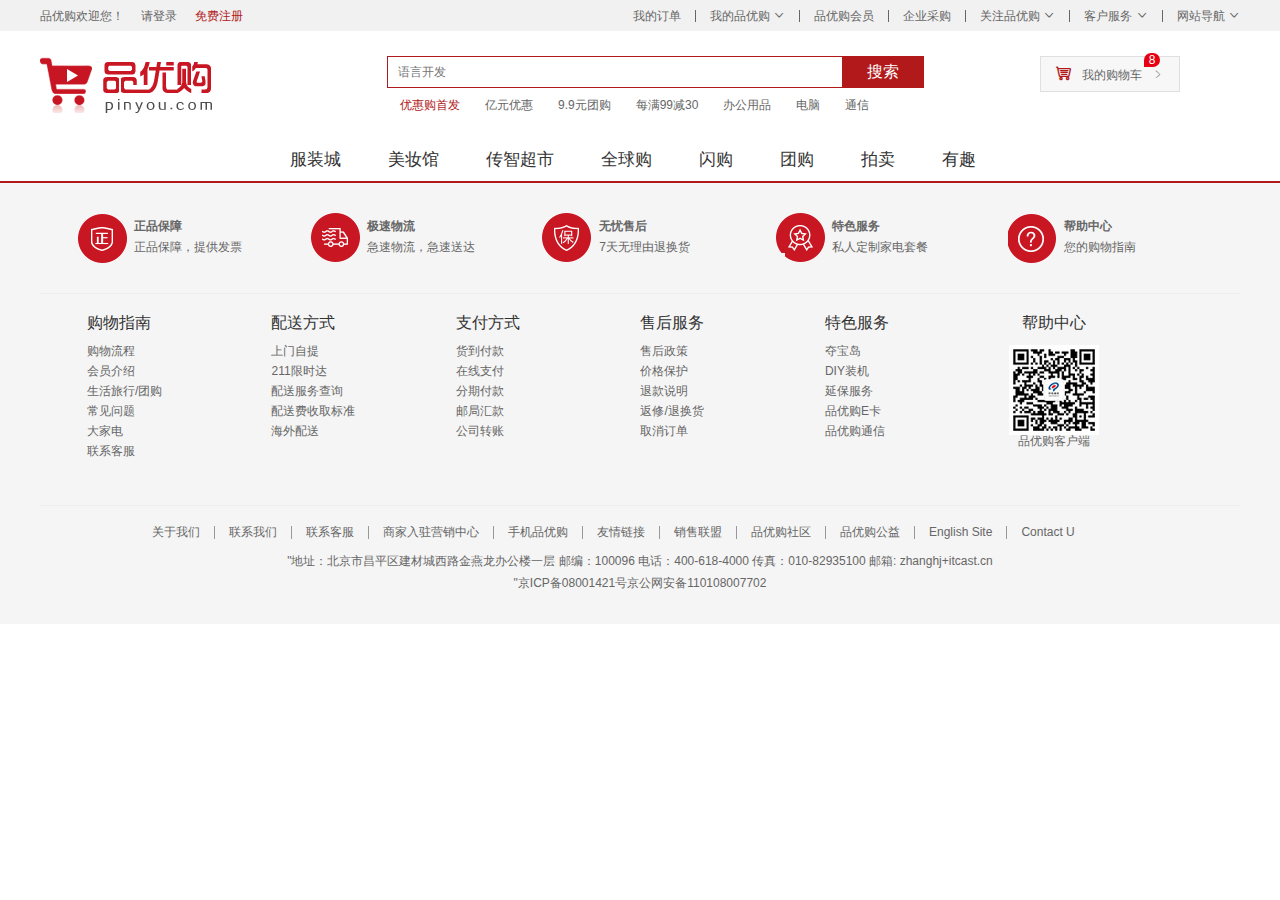
<file: common/common.html>
<!DOCTYPE html>
<html lang="en">

<head>
    <meta charset="UTF-8">
    <title>Document</title>
    <link rel="stylesheet" href="../css/normalize.css">
    <link rel="stylesheet" href="../css/base.css">
    <link rel="stylesheet" href="../css/common.css">

</head>

<body>
    <!--头部工具栏样式开始-->
    <div class="top_bar clearfix">
        <div class="w">
            <div class="top_l fl">
                <span class="wel">品优购欢迎您！</span>
                <a href="#" class="logoin">请登录</a>
                <a href="#" class="col_red">免费注册</a>
            </div>
            <div class="top_nav fr">
                <ul>
                    <li><a href="#">我的订单</a></li>
                    <li class="line"></li>
                    <li><a href="#">我的品优购</a>
                        <i class="iconfont">&#xe6a6;</i></li>
                    <li class="line"></li>
                    <li><a href="#">品优购会员</a></li>
                    <li class="line"></li>
                    <li><a href="#">企业采购</a></li>
                    <li class="line"></li>
                    <li><a href="#">关注品优购</a>
                        <i class="iconfont">&#xe6a6;</i>
                    </li>
                    <li class="line"></li>
                    <li><a href="#">客户服务</a>
                        <i class="iconfont">&#xe6a6;</i></li>
                    <li class="line"></li>
                    <li><a href="#">网站导航</a>
                        <i class="iconfont">&#xe6a6;</i></li>
                </ul>
            </div>
        </div>

    </div>
    <!--头部工具栏样式结束-->



    <!--头部标题样式开始 -->
    <div class="header">
        <div class="w">
            <div class="logo">
                <h1>
                    <a href="#" 品优购></a>
                </h1>
            </div>
            <div class="search">
                <input type="text" placeholder="语言开发" class="fl">
                <input type="button" value="搜索" class="fl">
            </div>
            <div class="mycar">
                <i class="iconfont shopping">&#xe629;</i>
                <a href="#" class="car">我的购物车</a>
                <i class="iconfont">&#xe6a7;</i>
                <div class="number">8</div>
            </div>
            <div class="hot_pro">
                <ul>


                    <li><a href="#" class="col_red">优惠购首发</a></li>
                    <li><a href="#">亿元优惠</a></li>
                    <li><a href="#">9.9元团购</a></li>
                    <li><a href="#">每满99减30</a></li>
                    <li><a href="#">办公用品 </a></li>
                    <li><a href="#">电脑</a></li>
                    <li><a href="#">通信</a></li>
                </ul>
            </div>
            <div class="h_nav">
                <ul>
                    <li><a href="#">服装城</a></li>
                    <li><a href="#">美妆馆</a></li>
                    <li><a href="#">传智超市</a></li>
                    <li><a href="#">全球购</a></li>
                    <li><a href="#">闪购</a></li>
                    <li><a href="#">团购</a></li>
                    <li><a href="#">拍卖</a></li>
                    <li><a href="#">有趣</a></li>
                </ul>
            </div>
        </div>
    </div>
    <!--头部标题样式结束 -->



    <!--尾部样式开始-->
    <footer>
        <div class="w">
            <div class="footer_service">
                <ul class="clearfix">
                    <li class="clearfix">
                        <h3 class="fl"> 正</h3>
                        <div class="text fl">
                            <h4>正品保障</h4>
                            <span>正品保障，提供发票</span>
                        </div>
                    </li>
                    <li class="clearfix">
                        <h3 class="fl"> 极</h3>
                        <div class="text fl">
                            <h4>极速物流</h4>
                            <span>急速物流，急速送达</span>
                        </div>
                    </li>
                    <li class="clearfix">
                        <h3 class="fl"> 无</h3>
                        <div class="text fl">
                            <h4>无忧售后</h4>
                            <span>7天无理由退换货</span>
                        </div>
                    </li>
                    <li class="clearfix">
                        <h3 class="fl"> 特</h3>
                        <div class="text fl">
                            <h4>特色服务</h4>
                            <span>私人定制家电套餐</span>
                        </div>
                    </li>
                    <li class="clearfix">
                        <h3 class="fl"> 帮</h3>
                        <div class="text fl">
                            <h4>帮助中心</h4>
                            <span>您的购物指南</span>
                        </div>
                    </li>

                </ul>
            </div>
            <div class="footer_nav clearfix">
                <dl>
                    <dt>购物指南</dt>
                    <dd><a href="#">购物流程</a></dd>
                    <dd><a href="#">会员介绍</a></dd>
                    <dd><a href="#">生活旅行/团购</a></dd>
                    <dd><a href="#">常见问题</a></dd>
                    <dd><a href="#">大家电</a></dd>
                    <dd><a href="#">联系客服</a></dd>
                </dl>
                <dl>
                    <dt>配送方式</dt>
                    <dd><a href="#">上门自提</a></dd>
                    <dd><a href="#">211限时达</a></dd>
                    <dd><a href="#">配送服务查询</a></dd>
                    <dd><a href="#">配送费收取标准</a></dd>
                    <dd><a href="#">海外配送</a></dd>
                </dl>
                <dl>
                    <dt>支付方式</dt>
                    <dd><a href="#">货到付款</a></dd>
                    <dd><a href="#">在线支付</a></dd>
                    <dd><a href="#">分期付款</a></dd>
                    <dd><a href="#">邮局汇款</a></dd>
                    <dd><a href="#">公司转账</a></dd>
                </dl>
                <dl>
                    <dt>售后服务</dt>
                    <dd><a href="#">售后政策</a></dd>
                    <dd><a href="#">价格保护</a></dd>
                    <dd><a href="#">退款说明</a></dd>
                    <dd><a href="#">返修/退换货</a></dd>
                    <dd><a href="#">取消订单</a></dd>
                </dl>
                <dl>
                    <dt>特色服务</dt>
                    <dd><a href="#">夺宝岛</a></dd>
                    <dd><a href="#">DIY装机</a></dd>
                    <dd><a href="#">延保服务</a></dd>
                    <dd><a href="#">品优购E卡</a></dd>
                    <dd><a href="#">品优购通信</a></dd>
                </dl>
                <dl>
                    <dt>帮助中心</dt>
                    <dd>
                        <a href="#"><img src="../images/wx_cz.jpg" alt=""></a>
                        <span>品优购客户端</span>
                    </dd>

                </dl>
            </div>
            <div class="footer_about">
                <ul class="clearfix">
                    <li><a href="#">关于我们</a></li>
                    <li class="line"></li>
                    <li><a href="#">联系我们</a></li>
                    <li class="line"></li>
                    <li><a href="#">联系客服</a></li>
                    <li class="line"></li>
                    <li><a href="#">商家入驻</a></li>
                    <li><a href="#">营销中心</a></li>
                    <li class="line"></li>
                    <li><a href="#">手机品优购</a></li>
                    <li class="line"></li>
                    <li><a href="#">友情链接</a></li>
                    <li class="line"></li>
                    <li><a href="#">销售联盟</a></li>
                    <li class="line"></li>
                    <li><a href="#">品优购社区</a></li>
                    <li class="line"></li>
                    <li><a href="#">品优购公益</a></li>
                    <li class="line"></li>
                    <li><a href="#">English Site</a></li>
                    <li class="line"></li>
                    <li><a href="#">Contact U</a></li>
                </ul>
                <p>"地址：北京市昌平区建材城西路金燕龙办公楼一层 邮编：100096 电话：400-618-4000 传真：010-82935100 邮箱: zhanghj+itcast.cn </p>
                <span class="copy">"京ICP备08001421号京公网安备110108007702</span>
            </div>
        </div>


    </footer>
    <!--尾部样试结束-->


</body>

</html>
</file>
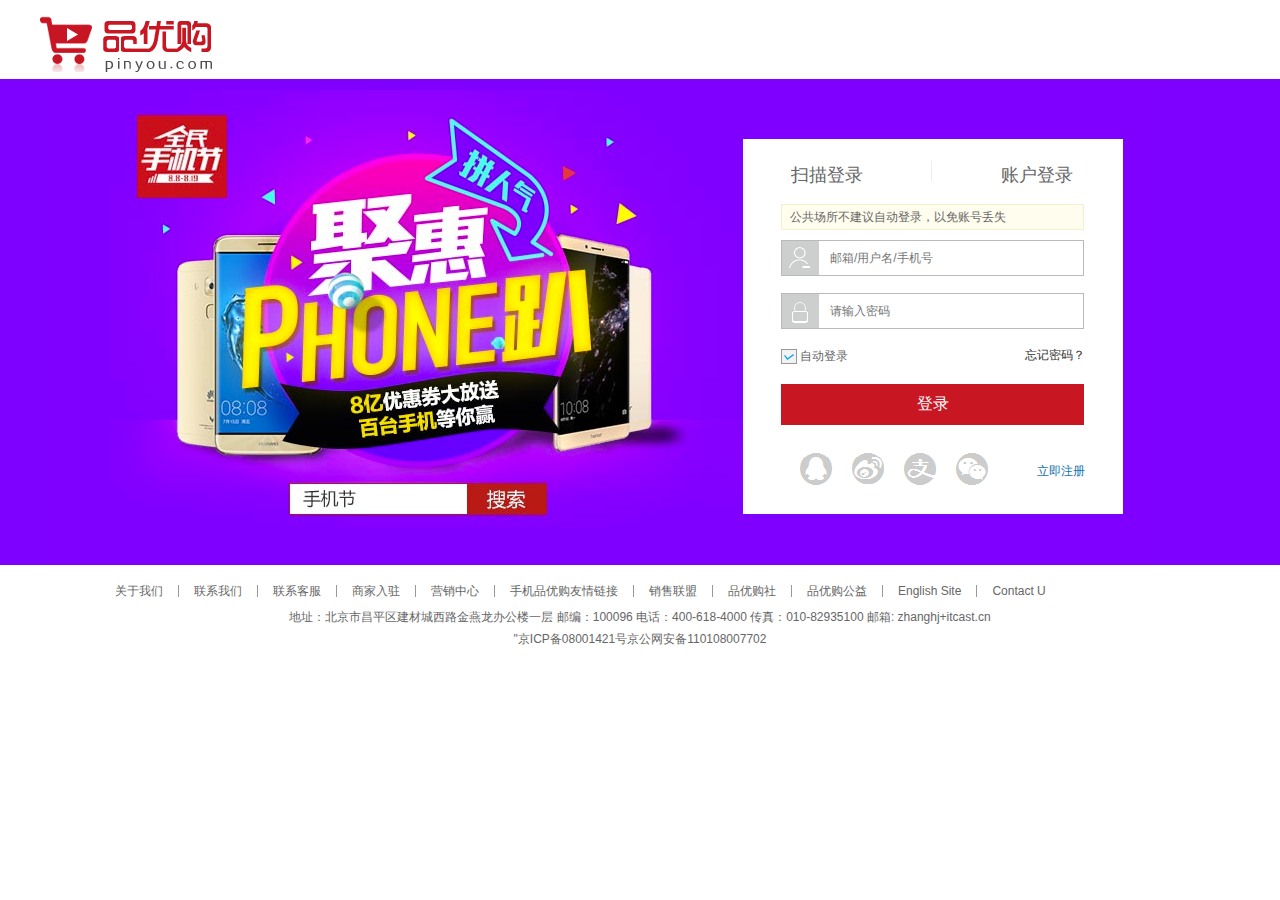
<file: pages/login.html>
<!DOCTYPE html>
<html lang="en">

<head>
    <meta charset="UTF-8">
    <title>Document</title>
    <link rel="shorcut icon" href="./favicon.ico">
    <link rel="stylesheet" href="../css/normalize.css">
    <link rel="stylesheet" href="../css/base.css">
    <link rel="stylesheet" href="../css/login.css">
</head>

<body>
    <!--头部结构开始-->
    <header>
        <div class="w">
            <h1>
                <a href="#">品优购</a>
            </h1>
        </div>
    </header>
    <!--头部结构结束-->


    <!--中间登录部分结构开始-->

    <div class="banner">
        <div class="b_bg w">
            <div class="per_info fr">
                <div class="login">
                    <a href="#">扫描登录</a>
                    <span class="line"></span>
                    <a href="#">账户登录</a>
                </div>
                <div class="attention">公共场所不建议自动登录，以免账号丢失</div>
                <div class="username pr">
                    <span class="img"></span>
                    <input type="text" placeholder="邮箱/用户名/手机号">
                </div>
                <div class="password pr">
                    <span class="img"></span>
                    <input type="password" placeholder="请输入密码">
                </div>
                <div class="zidong_login">
                    <img src="../images/checked.png" alt="">
                    <span class="auto">自动登录</span>
                    <a href="#" class="fr">忘记密码？</a>
                </div>
                <button> 登录</button>
                <div class="register">
                    <img src="../images/regetype.png" alt="">
                    <a href="#" class="fr">立即注册</a>
                </div>
            </div>

        </div>

    </div>


    <!--中间登录部分结构结束-->



    <!--结尾部分结构开始-->

    <footer>
        <ul class="clearfix">
            <li><a href="#">关于我们</a></li>
            <li class="line"></li>
            <li><a href="#">联系我们</a></li>
            <li class="line"></li>
            <li><a href="#">联系客服</a></li>
            <li class="line"></li>
            <li><a href="#">商家入驻</a></li>
            <li class="line"></li>
            <li><a href="#">营销中心</a></li>
            <li class="line"></li>
            <li><a href="#">手机品优购</a></li>
            <li><a href="#">友情链接</a></li>
            <li class="line"></li>
            <li><a href="#">销售联盟</a></li>
            <li class="line"></li>
            <li><a href="#">品优购社</a></li>
            <li class="line"></li>
            <li><a href="#">品优购公益</a></li>
            <li class="line"></li>
            <li><a href="#">English Site</a></li>
            <li class="line"></li>
            <li><a href="#">Contact U</a></li>
        </ul>
        <p>地址：北京市昌平区建材城西路金燕龙办公楼一层 邮编：100096 电话：400-618-4000 传真：010-82935100 邮箱: zhanghj+itcast.cn</p>
        <p>"京ICP备08001421号京公网安备110108007702</p>
        
    </footer>

    <!--结尾部分结构结束-->

</body>

</html>
</file>
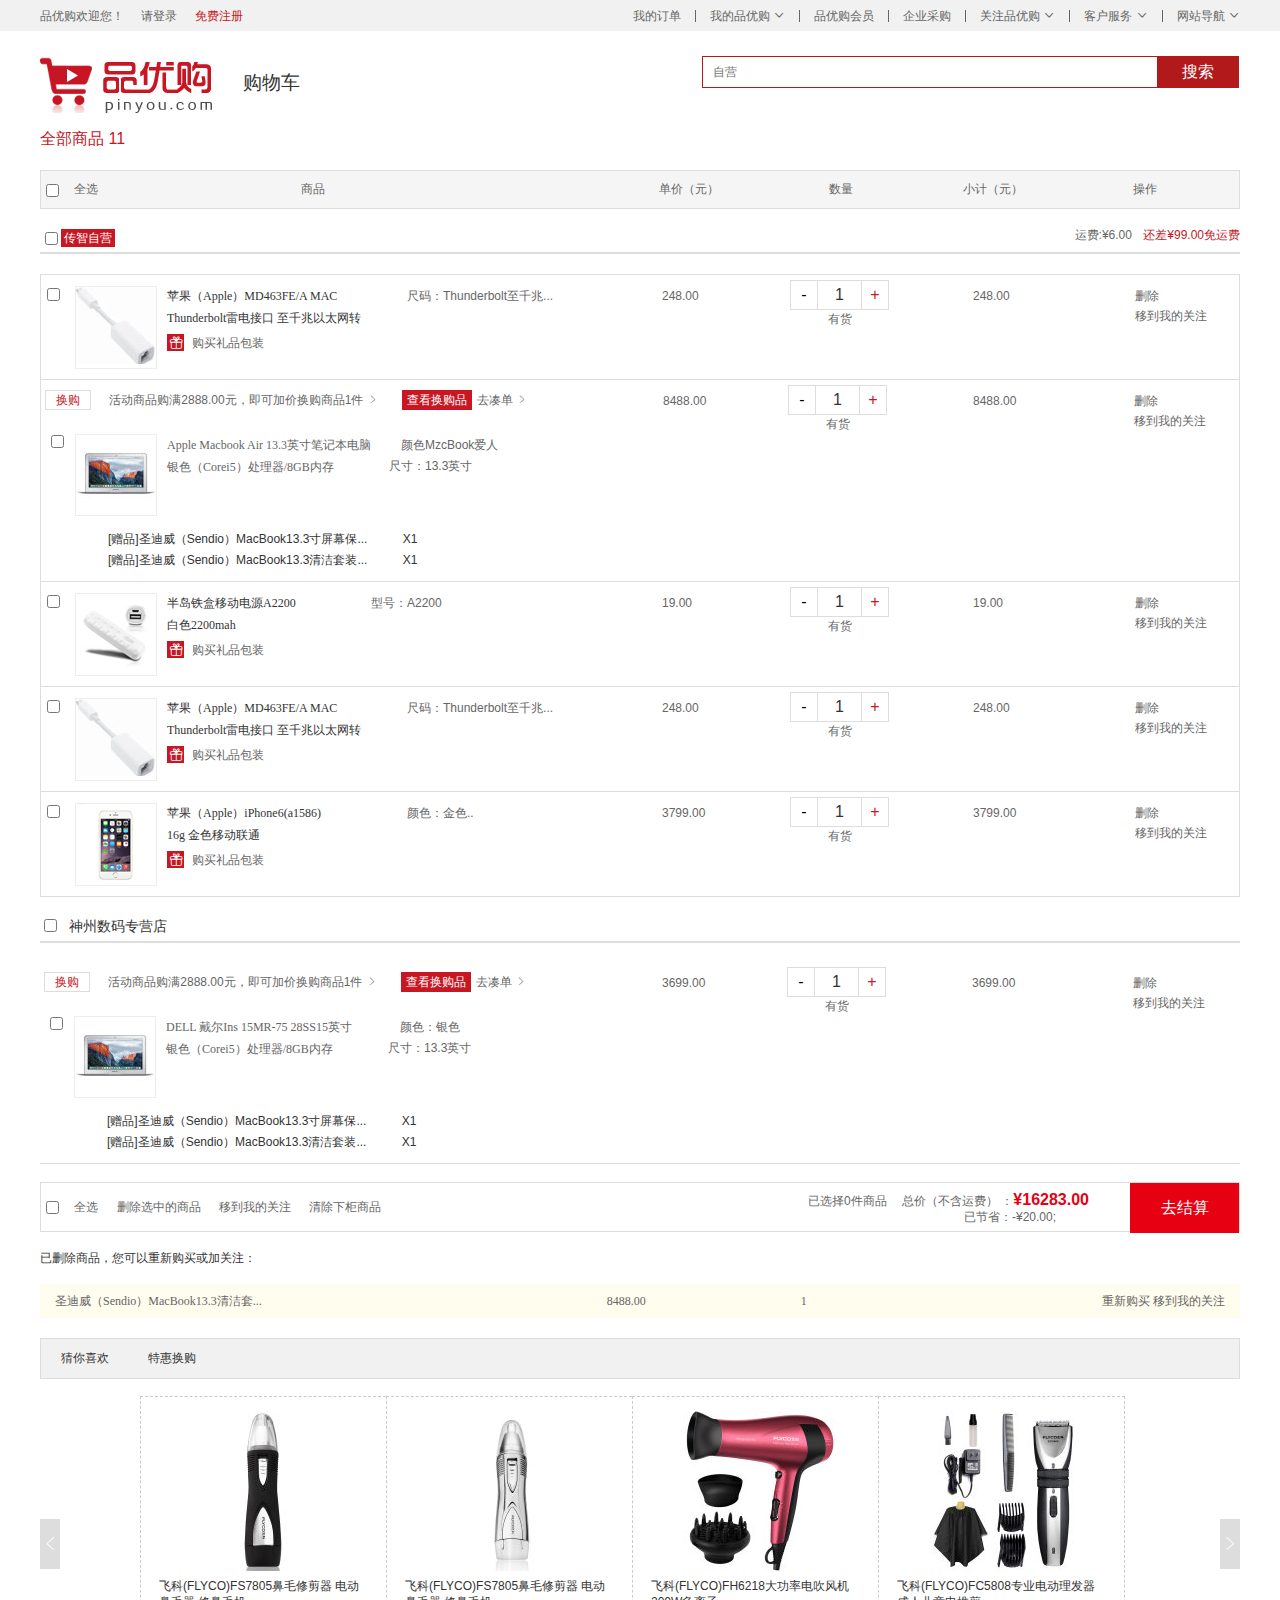
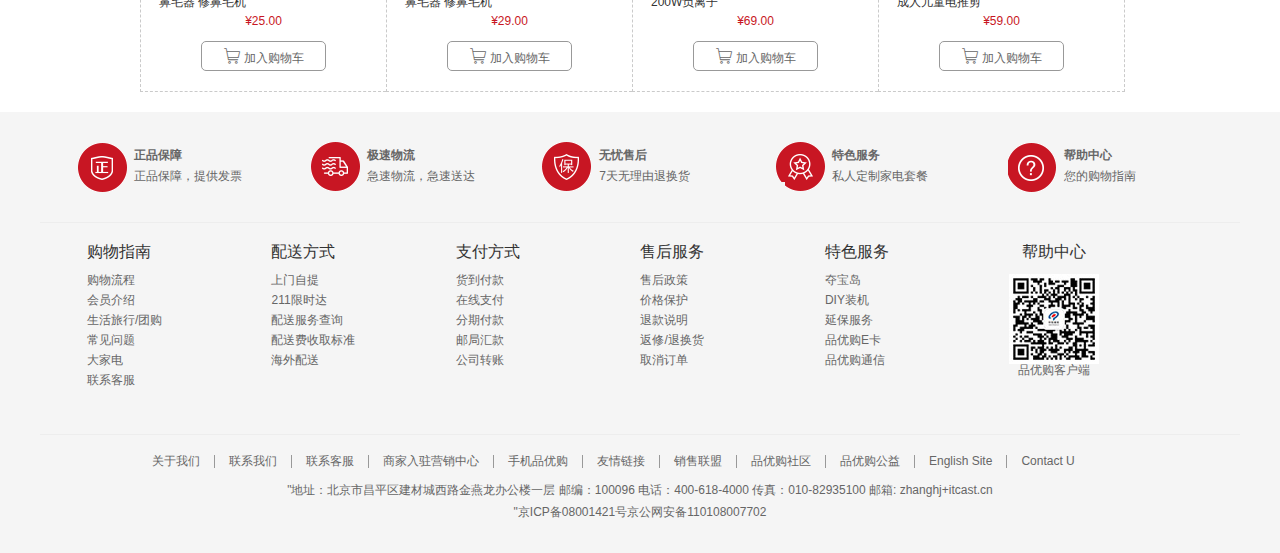
<file: pages/papyment.html>
<!DOCTYPE html>
<html lang="en">

<head>
    <meta charset="UTF-8">
    <title>Document</title>
    <link rel="shorcut icon" href="./favicon.ico">
    <link rel="stylesheet" href="../css/normalize.css">
    <link rel="stylesheet" href="../css/base.css">
    <link rel="stylesheet" href="../css/common.css">
    <link rel="stylesheet" href="../css/payment.css">

</head>

<body>
    <!--头部工具栏样式开始-->
    <div class="top_bar clearfix">
        <div class="w">
            <div class="top_l fl">
                <span class="wel">品优购欢迎您！</span>
                <a href="#" class="logoin">请登录</a>
                <a href="#" class="col_red">免费注册</a>
            </div>
            <div class="top_nav fr">
                <ul>
                    <li><a href="#">我的订单</a></li>
                    <li class="line"></li>
                    <li><a href="#">我的品优购</a>
                        <i class="iconfont">&#xe6a6;</i></li>
                    <li class="line"></li>
                    <li><a href="#">品优购会员</a></li>
                    <li class="line"></li>
                    <li><a href="#">企业采购</a></li>
                    <li class="line"></li>
                    <li><a href="#">关注品优购</a>
                        <i class="iconfont">&#xe6a6;</i>
                    </li>
                    <li class="line"></li>
                    <li><a href="#">客户服务</a>
                        <i class="iconfont">&#xe6a6;</i></li>
                    <li class="line"></li>
                    <li><a href="#">网站导航</a>
                        <i class="iconfont">&#xe6a6;</i></li>
                </ul>
            </div>
        </div>

    </div>
    <!--头部工具栏样式结束-->



    <!--头部标题样式开始 -->
    <div class="header">
        <div class="w">
            <div class="logo">
                <h1>
                    <a href="#" 品优购></a>
                </h1>
            </div>
            <div class="search ">
                <input type="text" placeholder="自营" class="fl">
                <input type="button" value="搜索" class="fl">
            </div>
            <div class="text fl">购物车</div>
            <!--<div class="mycar">
                <i class="iconfont shopping">&#xe629;</i>
                <a href="#" class="car">我的购物车</a>
                <i class="iconfont">&#xe6a7;</i>
                <div class="number">8</div>
            </div>-->
            <!--<div class="hot_pro">
                <ul>


                    <li><a href="#" class="col_red">优惠购首发</a></li>
                    <li><a href="#">亿元优惠</a></li>
                    <li><a href="#">9.9元团购</a></li>
                    <li><a href="#">每满99减30</a></li>
                    <li><a href="#">办公用品 </a></li>
                    <li><a href="#">电脑</a></li>
                    <li><a href="#">通信</a></li>
                </ul>
            </div>
            <div class="h_nav">
                <ul>
                    <li><a href="#">服装城</a></li>
                    <li><a href="#">美妆馆</a></li>
                    <li><a href="#">传智超市</a></li>
                    <li><a href="#">全球购</a></li>
                    <li><a href="#">闪购</a></li>
                    <li><a href="#">团购</a></li>
                    <li><a href="#">拍卖</a></li>
                    <li><a href="#">有趣</a></li>
                </ul>
            </div>-->
        </div>
    </div>
    <!--头部标题样式结束 -->





    <!--中间部分结构开始-->
    <div class="all_list w">
        <div class="list_top">
            <div class="list_top_title col_red">
                <h4>全部商品 11</h4>
            </div>
            <div class="list_top_info clearfix">
                <div class="info_left fl">
                    <input type="checkbox">
                    <span class="all">全选</span>
                    <span class="all">商品</span>
                </div>
                <div class="info_right fr">
                    <ul class="clearfix">
                        <li>单价（元）</li>
                        <li>数量</li>
                        <li>小计（元）</li>
                        <li>操作</li>
                    </ul>
                </div>
            </div>
            <div class="chuanzhi clearfix">
                <div class="chuanzhi_left fl">
                    <input type="checkbox">
                    <span class="czjy">传智自营</span>
                </div>
                <div class="chuanzhi_right fr">
                    <span class="express">运费:&yen;6.00 <em class="col_red"> 还差&yen;99.00免运费</em> </span>
                </div>
            </div>
        </div>

        <div class="list_content">
            <div class="listitem">
                <div class="list_one pr">
                    <button>
                    <input type="checkbox">
                </button>
                    <div class="list_img">
                        <a href="#" class=""><img src="../uploads/sp03_03.png" alt=""></a>
                    </div>
                    <div class="list_text">
                        <a href="#">
                            <p>苹果（Apple）MD463FE/A MAC</p>
                            <p>Thunderbolt雷电接口 至千兆以太网转</p>
                        </a>
                        <div class="buy"> <i class="iconfont">&#xe624;</i>购买礼品包装</div>
                    </div>
                    <div class="list_size">
                        尺码：Thunderbolt至千兆...
                    </div>
                    <div class="list_price">
                        248.00
                    </div>
                    <div class="list_quantity">
                        <div class="number">1
                            <button class="left">-</button>
                            <button class="right col_red">+</button>
                        </div>
                        <span>有货</span>
                    </div>
                    <div class="list_amount">
                        248.00
                    </div>
                    <div class="list_opear">
                        <p><a href="#">删除</a></p>
                        <p><a href="#">移到我的关注</a></p>
                    </div>

                </div>
                <div class="list_two pr">
                    <div class="change">
                        <span class="huangou col_red">换购</span>
                        <a href="#">活动商品购满2888.00元，即可加价换购商品1件 <i class="iconfont">&#xe6a7;</i></a>
                        <a href="#"><em>查看换购品</em>去凑单 <i class="iconfont">&#xe6a7;</i></a>
                    </div>
                    <div class="list_price">
                        8488.00
                    </div>
                    <div class="list_quantity">
                        <div class="number">1
                            <button class="left">-</button>
                            <button class="right col_red">+</button>
                        </div>
                        <span>有货</span>
                    </div>
                    <div class="list_amount">
                        8488.00
                    </div>
                    <button>
                    <input type="checkbox">
                </button>
                    <div class="list_img">
                        <a href="#" class=""><img src="../uploads/sp05_03.png" alt=""></a>
                    </div>
                    <div class="list_text">
                        <a href="#">
                            <p>Apple Macbook Air 13.3英寸笔记本电脑 </p>
                            <p>银色（Corei5）处理器/8GB内存 </p>
                        </a>
                    </div>
                    <div class="list_color">
                        颜色MzcBook爱人
                    </div>
                    <div class="list_size">
                        尺寸：13.3英寸
                    </div>
                    <div class="list_give">
                        <a href="#">[赠品]圣迪威（Sendio）MacBook13.3寸屏幕保... <em>X1</em> </a>
                        <a href="#">[赠品]圣迪威（Sendio）MacBook13.3清洁套装... <em>X1</em></a>
                    </div>
                    <div class="list_opear">
                        <p><a href="#">删除</a></p>
                        <p><a href="#">移到我的关注</a></p>

                    </div>
                </div>
                <div class="list_one pr">
                    <button>
                    <input type="checkbox">
                </button>
                    <div class="list_img">
                        <a href="#" class=""><img src="../uploads/sp04_03.png" alt=""></a>
                    </div>
                    <div class="list_text">
                        <a href="#">
                            <p>半岛铁盒移动电源A2200</p>
                            <p>白色2200mah</p>
                        </a>
                        <div class="buy"> <i class="iconfont">&#xe624;</i>购买礼品包装</div>
                    </div>
                    <div class="list_type">
                        型号：A2200
                    </div>
                    <div class="list_price">
                        19.00
                    </div>
                    <div class="list_quantity">
                        <div class="number">1
                            <button class="left">-</button>
                            <button class="right col_red">+</button>
                        </div>
                        <span>有货</span>
                    </div>
                    <div class="list_amount">
                        19.00
                    </div>
                    <div class="list_opear">
                        <p><a href="#">删除</a></p>
                        <p><a href="#">移到我的关注</a></p>
                    </div>

                </div>
                <div class="list_one pr">
                    <button>
                    <input type="checkbox">
                </button>
                    <div class="list_img">
                        <a href="#" class=""><img src="../uploads/sp03_03.png" alt=""></a>
                    </div>
                    <div class="list_text">
                        <a href="#">
                            <p>苹果（Apple）MD463FE/A MAC</p>
                            <p>Thunderbolt雷电接口 至千兆以太网转</p>
                        </a>
                        <div class="buy"> <i class="iconfont">&#xe624;</i>购买礼品包装</div>
                    </div>
                    <div class="list_size">
                        尺码：Thunderbolt至千兆...
                    </div>
                    <div class="list_price">
                        248.00
                    </div>
                    <div class="list_quantity">
                        <div class="number">1
                            <button class="left">-</button>
                            <button class="right col_red">+</button>
                        </div>
                        <span>有货</span>
                    </div>
                    <div class="list_amount">
                        248.00
                    </div>
                    <div class="list_opear">
                        <p><a href="#">删除</a></p>
                        <p><a href="#">移到我的关注</a></p>
                    </div>

                </div>
                <div class="list_one pr">
                    <button>
                    <input type="checkbox">
                </button>
                    <div class="list_img">
                        <a href="#" class=""><img src="../uploads/sp02_07.png" alt=""></a>
                    </div>
                    <div class="list_text">
                        <a href="#">
                            <p>苹果（Apple）iPhone6(a1586) </p>
                            <p>16g 金色移动联通</p>
                        </a>
                        <div class="buy"> <i class="iconfont">&#xe624;</i>购买礼品包装</div>
                    </div>
                    <div class="list_size">
                        颜色：金色..
                    </div>
                    <div class="list_price">
                        3799.00
                    </div>
                    <div class="list_quantity">
                        <div class="number">1
                            <button class="left">-</button>
                            <button class="right col_red">+</button>
                        </div>
                        <span>有货</span>
                    </div>
                    <div class="list_amount">
                        3799.00
                    </div>
                    <div class="list_opear">
                        <p><a href="#">删除</a></p>
                        <p><a href="#">移到我的关注</a></p>
                    </div>
                </div>
            </div>
            <div class="shenzhou">
                <div class="shenzhou_title clearfix">
                    <input type="checkbox" class="fl">
                    <h4 class="fl">神州数码专营店</h4>
                </div>
                <div class="shenzhou_content">
                    <div class="list_two pr">
                        <div class="change">
                            <span class="huangou col_red">换购</span>
                            <a href="#">活动商品购满2888.00元，即可加价换购商品1件 <i class="iconfont">&#xe6a7;</i></a>
                            <a href="#"><em>查看换购品</em>去凑单 <i class="iconfont">&#xe6a7;</i></a>
                        </div>
                        <div class="list_price">
                            3699.00
                        </div>
                        <div class="list_quantity">
                            <div class="number">1
                                <button class="left">-</button>
                                <button class="right col_red">+</button>
                            </div>
                            <span>有货</span>
                        </div>
                        <div class="list_amount">
                            3699.00
                        </div>
                        <button>
                    <input type="checkbox">
                </button>
                        <div class="list_img">
                            <a href="#" class=""><img src="../uploads/sp05_03.png" alt=""></a>
                        </div>
                        <div class="list_text">
                            <a href="#">
                                <p>DELL 戴尔Ins 15MR-75 28SS15英寸 </p>
                                <p>银色（Corei5）处理器/8GB内存 </p>
                            </a>
                        </div>
                        <div class="list_color">
                            颜色：银色
                        </div>
                        <div class="list_size">
                            尺寸：13.3英寸
                        </div>
                        <div class="list_give">
                            <a href="#">[赠品]圣迪威（Sendio）MacBook13.3寸屏幕保... <em>X1</em> </a>
                            <a href="#">[赠品]圣迪威（Sendio）MacBook13.3清洁套装... <em>X1</em></a>
                        </div>
                        <div class="list_opear">
                            <p><a href="#">删除</a></p>
                            <p><a href="#">移到我的关注</a></p>

                        </div>
                    </div>
                </div>
            </div>
            <div class="list_sttle">
                <div class="list_sttle_title clearfix pr">
                    <div class="sttle_del fl">
                        <input type="checkbox">
                        <a href="#">全选</a>
                        <a href="#">删除选中的商品</a>
                        <a href="#">移到我的关注</a>
                        <a href="#">清除下柜商品 </a>
                    </div>
                    <button class="fr">
                        去结算
                    </button>
                    <div class="sttle_amount">
                        <span class="info"> <a href="#">已选择0件商品</a> 　总价（不含运费） ：<em>&yen;16283.00</em></span>
                    </div>
                    <div class="settle_save">
                        已节省：-&yen;20.00;
                    </div>
                </div>

                <div class="list_sttle_reset simsu">
                    已删除商品，您可以重新购买或加关注：
                </div>
                <div class="list_sttle_footer simsun clearfix">
                    <div class="list_nanme fl">
                        <a href="#">  圣迪威（Sendio）MacBook13.3清洁套... </a>
                    </div>
                    <div class="list_price fl">
                        8488.00
                    </div>
                    <div class="list_amout fl">1</div>
                    <div class="list_buy fr">
                        <a href="#">重新购买</a>
                        <a href="#">移到我的关注</a>
                    </div>




                </div>

            </div>
            <div class="favourite">
                <div class="favourite_title clearfix">
                    <a href="#" class="fl">猜你喜欢</a>
                    <a href="#" class="fl">特惠换购</a>

                </div>
                <div class="favourite_content pr">
                    <div class="arrow_l">
                        <i class="iconfont">&#xe697;</i>
                    </div>
                    <ul class="clearfix">
                        <li>
                            <a href="#"> <img src="../uploads/like01_03.png" alt=""></a>
                            <div class="f_info">
                                <a href="#" class="col_333">飞科(FLYCO)FS7805鼻毛修剪器 电动鼻毛器 修鼻毛机</a>
                            </div>
                            <span class="price col_red">&yen;25.00</span>
                            <div class="f_btn">
                                <a href="#"><i class="iconfont">&#xe61b;</i>加入购物车</a>
                            </div>
                        </li>
                        <li>
                            <a href="#"> <img src="../uploads/like02_03.png" alt=""></a>
                            <div class="f_info">
                                <a href="#" class="col_333">飞科(FLYCO)FS7805鼻毛修剪器 电动鼻毛器 修鼻毛机</a>
                            </div>
                            <span class="price col_red">&yen;29.00</span>
                            <div class="f_btn">
                                <a href="#"><i class="iconfont">&#xe61b;</i>加入购物车</a>
                            </div>
                        </li>
                        <li>
                            <a href="#"> <img src="../uploads/like04_03.png" alt=""></a>
                            <div class="f_info">
                                <a href="#" class="col_333">飞科(FLYCO)FH6218大功率电吹风机200W负离子</a>
                            </div>
                            <span class="price col_red">&yen;69.00</span>
                            <div class="f_btn">
                                <a href="#"><i class="iconfont">&#xe61b;</i>加入购物车</a>
                            </div>
                        </li>
                        <li>
                            <a href="#"> <img src="../uploads/like05_03.png" alt=""></a>
                            <div class="f_info">
                                <a href="#" class="col_333">飞科(FLYCO)FC5808专业电动理发器 成人儿童电推剪</a>
                            </div>
                            <span class="price col_red">&yen;59.00</span>
                            <div class="f_btn">
                                <a href="#"><i class="iconfont">&#xe61b;</i>加入购物车</a>
                            </div>
                        </li>
                    </ul>
                    <div class="arrow_r">
                        <i class="iconfont">&#xe6a7;</i>
                    </div>
                </div>




            </div>





        </div>


    </div>








    </div>









    <!--中间部分结构结束-->









    <!--尾部样式开始-->
    <footer>
        <div class="w">
            <div class="footer_service">
                <ul class="clearfix">
                    <li class="clearfix">
                        <h3 class="fl"> 正</h3>
                        <div class="text fl">
                            <h4>正品保障</h4>
                            <span>正品保障，提供发票</span>
                        </div>
                    </li>
                    <li class="clearfix">
                        <h3 class="fl"> 极</h3>
                        <div class="text fl">
                            <h4>极速物流</h4>
                            <span>急速物流，急速送达</span>
                        </div>
                    </li>
                    <li class="clearfix">
                        <h3 class="fl"> 无</h3>
                        <div class="text fl">
                            <h4>无忧售后</h4>
                            <span>7天无理由退换货</span>
                        </div>
                    </li>
                    <li class="clearfix">
                        <h3 class="fl"> 特</h3>
                        <div class="text fl">
                            <h4>特色服务</h4>
                            <span>私人定制家电套餐</span>
                        </div>
                    </li>
                    <li class="clearfix">
                        <h3 class="fl"> 帮</h3>
                        <div class="text fl">
                            <h4>帮助中心</h4>
                            <span>您的购物指南</span>
                        </div>
                    </li>

                </ul>
            </div>
            <div class="footer_nav clearfix">
                <dl>
                    <dt>购物指南</dt>
                    <dd><a href="#">购物流程</a></dd>
                    <dd><a href="#">会员介绍</a></dd>
                    <dd><a href="#">生活旅行/团购</a></dd>
                    <dd><a href="#">常见问题</a></dd>
                    <dd><a href="#">大家电</a></dd>
                    <dd><a href="#">联系客服</a></dd>
                </dl>
                <dl>
                    <dt>配送方式</dt>
                    <dd><a href="#">上门自提</a></dd>
                    <dd><a href="#">211限时达</a></dd>
                    <dd><a href="#">配送服务查询</a></dd>
                    <dd><a href="#">配送费收取标准</a></dd>
                    <dd><a href="#">海外配送</a></dd>
                </dl>
                <dl>
                    <dt>支付方式</dt>
                    <dd><a href="#">货到付款</a></dd>
                    <dd><a href="#">在线支付</a></dd>
                    <dd><a href="#">分期付款</a></dd>
                    <dd><a href="#">邮局汇款</a></dd>
                    <dd><a href="#">公司转账</a></dd>
                </dl>
                <dl>
                    <dt>售后服务</dt>
                    <dd><a href="#">售后政策</a></dd>
                    <dd><a href="#">价格保护</a></dd>
                    <dd><a href="#">退款说明</a></dd>
                    <dd><a href="#">返修/退换货</a></dd>
                    <dd><a href="#">取消订单</a></dd>
                </dl>
                <dl>
                    <dt>特色服务</dt>
                    <dd><a href="#">夺宝岛</a></dd>
                    <dd><a href="#">DIY装机</a></dd>
                    <dd><a href="#">延保服务</a></dd>
                    <dd><a href="#">品优购E卡</a></dd>
                    <dd><a href="#">品优购通信</a></dd>
                </dl>
                <dl>
                    <dt>帮助中心</dt>
                    <dd>
                        <a href="#"><img src="../images/wx_cz.jpg" alt=""></a>
                        <span>品优购客户端</span>
                    </dd>

                </dl>
            </div>
            <div class="footer_about">
                <ul class="clearfix">
                    <li><a href="#">关于我们</a></li>
                    <li class="line"></li>
                    <li><a href="#">联系我们</a></li>
                    <li class="line"></li>
                    <li><a href="#">联系客服</a></li>
                    <li class="line"></li>
                    <li><a href="#">商家入驻</a></li>
                    <li><a href="#">营销中心</a></li>
                    <li class="line"></li>
                    <li><a href="#">手机品优购</a></li>
                    <li class="line"></li>
                    <li><a href="#">友情链接</a></li>
                    <li class="line"></li>
                    <li><a href="#">销售联盟</a></li>
                    <li class="line"></li>
                    <li><a href="#">品优购社区</a></li>
                    <li class="line"></li>
                    <li><a href="#">品优购公益</a></li>
                    <li class="line"></li>
                    <li><a href="#">English Site</a></li>
                    <li class="line"></li>
                    <li><a href="#">Contact U</a></li>
                </ul>
                <p>"地址：北京市昌平区建材城西路金燕龙办公楼一层 邮编：100096 电话：400-618-4000 传真：010-82935100 邮箱: zhanghj+itcast.cn </p>
                <span class="copy">"京ICP备08001421号京公网安备110108007702</span>
            </div>
        </div>


    </footer>
    <!--尾部样试结束-->


</body>

</html>
</file>
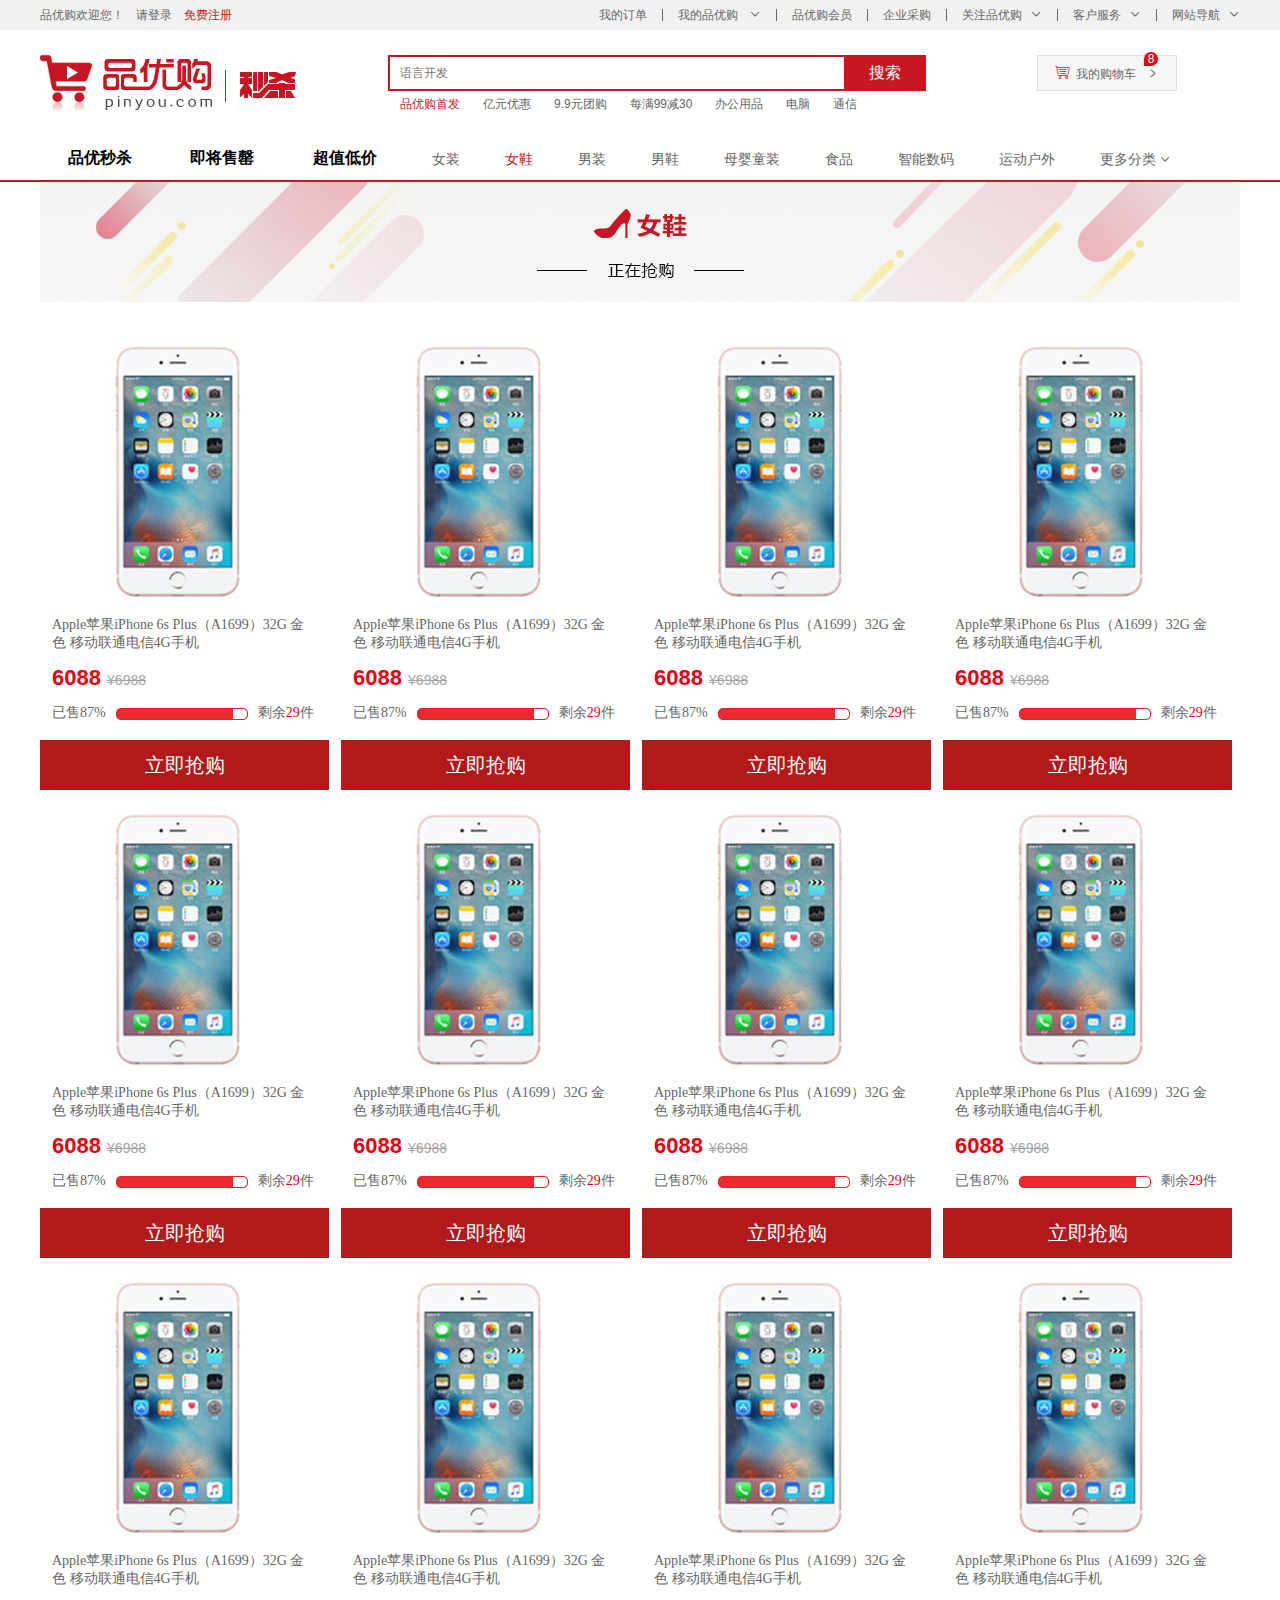
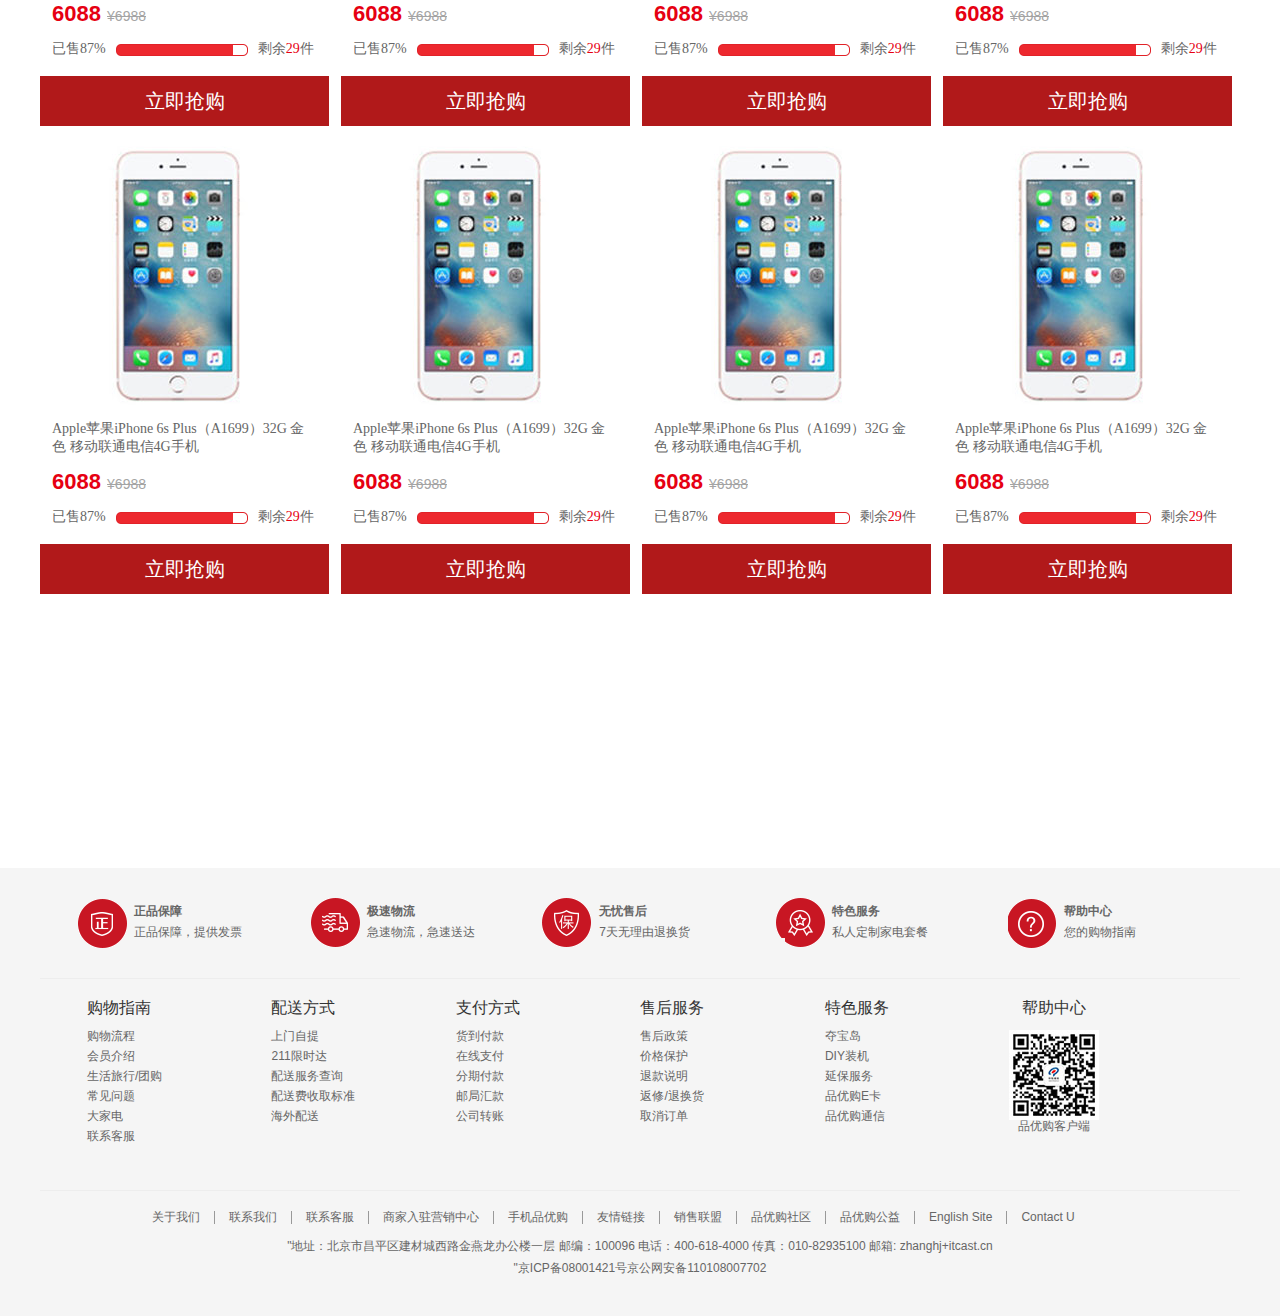
<file: pages/pro..html>
<!DOCTYPE html>
<html lang="en">

<head>
    <meta charset="UTF-8">
    <title>Document</title>
    <link rel="shorcut icon" href="./favicon.ico">
    <link rel="stylesheet" href="../css/normalize.css">
    <link rel="stylesheet" href="../css/base.css">
    <link rel="stylesheet" href="../css/pro.css">
</head>

<body>
    <!--头顶工具栏机构开始-->
    <div class="top_bar">
        <div class="w clearfix">
            <div class="bar_left fl">
                <ul class="clearfix">
                    <li><a href="#">品优购欢迎您！</a></li>
                    <li class="pls"><a href="#">请登录</a></li>
                    <li><a href="#" class="col_red"> 免费注册</a></li>
                </ul>
            </div>
            <div class="bar_right fr">
                <ul class=" clearfix">
                    <li><a href="#">我的订单 </a></li>
                    <li class="line"></li>
                    <li><a href="#">我的品优购</a> <i class="iconfont">&#xe6a6;</i></li>
                    <li class="line"></li>
                    <li><a href="#">品优购会员</a></li>
                    <li class="line"></li>

                    <li><a href="#">企业采购</a></li>
                    <li class="line"></li>

                    <li><a href="#">关注品优购</a><i class="iconfont">&#xe6a6;</i></li>
                    <li class="line"></li>

                    <li><a href="#">客户服务</a><i class="iconfont">&#xe6a6;</i></li>
                    <li class="line"></li>

                    <li><a href="#"> 网站导航</a><i class="iconfont">&#xe6a6;</i></li>
                </ul>
            </div>
        </div>
    </div>

    <!--头顶工具栏机构开始-->






    <!--头部结构开始-->
    <header>
        <div class="w">
            <div class="logo">
                <h1>
                    <a href="#">品优购</a>
                </h1>
                <span class="line"></span>
                <h2>
                    <a href="#">秒杀</a>
                </h2>
            </div>
            <div class="search">
                <input type="text" placeholder="语言开发">
                <input type="button" value="搜索">
            </div>
            <div class="mycar">
                <i class="iconfont col_red">&#xe629;</i>
                <a href="#" class="car">我的购物车</a>
                <i class="iconfont"><strong>&#xe6a7;</strong></i>
                <div class="number">8</div>
            </div>
            <div class="hotpro">
                <ul>
                    <li><a href="#" class="col_red">品优购首发</a></li>
                    <li><a href="#">亿元优惠</a></li>
                    <li><a href="#">9.9元团购</a></li>
                    <li><a href="#">每满99减30</a></li>
                    <li><a href="#">办公用品</a></li>
                    <li><a href="#">电脑</a></li>
                    <li><a href="#">通信</a></li>
                </ul>
            </div>
            <div class="nav">
                <div class="pyms fl">
                    <a href="#">品优秒杀</a>
                    <a href="#">即将售罄</a>
                    <a href="#">超值低价</a>
                </div>
                <ul class="fl">
                    <li><a href="#">女装</a></li>
                    <li><a href="#" class="col_red">女鞋</a></li>
                    <li><a href="#">男装</a></li>
                    <li><a href="#">男鞋</a></li>
                    <li><a href="#">母婴童装</a></li>
                    <li><a href="#">食品</a></li>
                    <li><a href="#">智能数码</a></li>
                    <li><a href="#">运动户外</a></li>
                    <li>
                        <a href="#">更多分类</a>
                        <i class="iconfont"><strong>&#xe6a6;</strong></i>
                    </li>

                </ul>
            </div>
        </div>
    </header>

    <!--头部结构结束-->




    <!--产品类型结构开始-->
    <div class="banner w">
        <div class="banner_bg">
            <a href="#"><img src="../uploads/bg_03.png" alt=""></a>
        </div>
        <div class="b_main">
            <ul class="clearfix">
                <li>
                    <a href="#">
                    <img src="../uploads/pro.jpg" alt="">
                    </a>
                    <div class="b_info">
                        <h5>
                            <a href="#">Apple苹果iPhone 6s Plus（A1699）32G 金色 移动联通电信4G手机
                                </a>
                        </h5>
                        <p>6088 <span class="money">&yen;6988</span>
                        </p>
                        <span class="sell">已售87%<img src="../uploads/state_07.png" alt="">剩余<em>29</em>件</span>
                    </div>
                    <a href="#">立即抢购</a>
                </li>
                <li>
                    <a href="#">
                    <img src="../uploads/pro.jpg" alt="">
                    </a>
                    <div class="b_info">
                        <h5>
                            <a href="#">Apple苹果iPhone 6s Plus（A1699）32G 金色 移动联通电信4G手机
                                </a>
                        </h5>
                        <p>6088 <span class="money">&yen;6988</span>
                        </p>
                        <span class="sell">已售87%<img src="../uploads/state_07.png" alt="">剩余<em>29</em>件</span>
                    </div>
                    <a href="#">立即抢购</a>
                </li>
                <li>
                    <a href="#">
                    <img src="../uploads/pro.jpg" alt="">
                    </a>
                    <div class="b_info">
                        <h5>
                            <a href="#">Apple苹果iPhone 6s Plus（A1699）32G 金色 移动联通电信4G手机
                                </a>
                        </h5>
                        <p>6088 <span class="money">&yen;6988</span>
                        </p>
                        <span class="sell">已售87%<img src="../uploads/state_07.png" alt="">剩余<em>29</em>件</span>
                    </div>
                    <a href="#">立即抢购</a>
                </li>
                <li>
                    <a href="#">
                    <img src="../uploads/pro.jpg" alt="">
                    </a>
                    <div class="b_info">
                        <h5>
                            <a href="#">Apple苹果iPhone 6s Plus（A1699）32G 金色 移动联通电信4G手机
                                </a>
                        </h5>
                        <p>6088 <span class="money">&yen;6988</span>
                        </p>
                        <span class="sell">已售87%<img src="../uploads/state_07.png" alt="">剩余<em>29</em>件</span>
                    </div>
                    <a href="#">立即抢购</a>
                </li>
                <li>
                    <a href="#">
                    <img src="../uploads/pro.jpg" alt="">
                    </a>
                    <div class="b_info">
                        <h5>
                            <a href="#">Apple苹果iPhone 6s Plus（A1699）32G 金色 移动联通电信4G手机
                                </a>
                        </h5>
                        <p>6088 <span class="money">&yen;6988</span>
                        </p>
                        <span class="sell">已售87%<img src="../uploads/state_07.png" alt="">剩余<em>29</em>件</span>
                    </div>
                    <a href="#">立即抢购</a>
                </li>
                <li>
                    <a href="#">
                    <img src="../uploads/pro.jpg" alt="">
                    </a>
                    <div class="b_info">
                        <h5>
                            <a href="#">Apple苹果iPhone 6s Plus（A1699）32G 金色 移动联通电信4G手机
                                </a>
                        </h5>
                        <p>6088 <span class="money">&yen;6988</span>
                        </p>
                        <span class="sell">已售87%<img src="../uploads/state_07.png" alt="">剩余<em>29</em>件</span>
                    </div>
                    <a href="#">立即抢购</a>
                </li>
                <li>
                    <a href="#">
                    <img src="../uploads/pro.jpg" alt="">
                    </a>
                    <div class="b_info">
                        <h5>
                            <a href="#">Apple苹果iPhone 6s Plus（A1699）32G 金色 移动联通电信4G手机
                                </a>
                        </h5>
                        <p>6088 <span class="money">&yen;6988</span>
                        </p>
                        <span class="sell">已售87%<img src="../uploads/state_07.png" alt="">剩余<em>29</em>件</span>
                    </div>
                    <a href="#">立即抢购</a>
                </li>
                <li>
                    <a href="#">
                    <img src="../uploads/pro.jpg" alt="">
                    </a>
                    <div class="b_info">
                        <h5>
                            <a href="#">Apple苹果iPhone 6s Plus（A1699）32G 金色 移动联通电信4G手机
                                </a>
                        </h5>
                        <p>6088 <span class="money">&yen;6988</span>
                        </p>
                        <span class="sell">已售87%<img src="../uploads/state_07.png" alt="">剩余<em>29</em>件</span>
                    </div>
                    <a href="#">立即抢购</a>
                </li>
                <li>
                    <a href="#">
                    <img src="../uploads/pro.jpg" alt="">
                    </a>
                    <div class="b_info">
                        <h5>
                            <a href="#">Apple苹果iPhone 6s Plus（A1699）32G 金色 移动联通电信4G手机
                                </a>
                        </h5>
                        <p>6088 <span class="money">&yen;6988</span>
                        </p>
                        <span class="sell">已售87%<img src="../uploads/state_07.png" alt="">剩余<em>29</em>件</span>
                    </div>
                    <a href="#">立即抢购</a>
                </li>
                <li>
                    <a href="#">
                    <img src="../uploads/pro.jpg" alt="">
                    </a>
                    <div class="b_info">
                        <h5>
                            <a href="#">Apple苹果iPhone 6s Plus（A1699）32G 金色 移动联通电信4G手机
                                </a>
                        </h5>
                        <p>6088 <span class="money">&yen;6988</span>
                        </p>
                        <span class="sell">已售87%<img src="../uploads/state_07.png" alt="">剩余<em>29</em>件</span>
                    </div>
                    <a href="#">立即抢购</a>
                </li>
                <li>
                    <a href="#">
                    <img src="../uploads/pro.jpg" alt="">
                    </a>
                    <div class="b_info">
                        <h5>
                            <a href="#">Apple苹果iPhone 6s Plus（A1699）32G 金色 移动联通电信4G手机
                                </a>
                        </h5>
                        <p>6088 <span class="money">&yen;6988</span>
                        </p>
                        <span class="sell">已售87%<img src="../uploads/state_07.png" alt="">剩余<em>29</em>件</span>
                    </div>
                    <a href="#">立即抢购</a>
                </li>
                <li>
                    <a href="#">
                    <img src="../uploads/pro.jpg" alt="">
                    </a>
                    <div class="b_info">
                        <h5>
                            <a href="#">Apple苹果iPhone 6s Plus（A1699）32G 金色 移动联通电信4G手机
                                </a>
                        </h5>
                        <p>6088 <span class="money">&yen;6988</span>
                        </p>
                        <span class="sell">已售87%<img src="../uploads/state_07.png" alt="">剩余<em>29</em>件</span>
                    </div>
                    <a href="#">立即抢购</a>
                </li>
                <li>
                    <a href="#">
                    <img src="../uploads/pro.jpg" alt="">
                    </a>
                    <div class="b_info">
                        <h5>
                            <a href="#">Apple苹果iPhone 6s Plus（A1699）32G 金色 移动联通电信4G手机
                                </a>
                        </h5>
                        <p>6088 <span class="money">&yen;6988</span>
                        </p>
                        <span class="sell">已售87%<img src="../uploads/state_07.png" alt="">剩余<em>29</em>件</span>
                    </div>
                    <a href="#">立即抢购</a>
                </li>
                <li>
                    <a href="#">
                    <img src="../uploads/pro.jpg" alt="">
                    </a>
                    <div class="b_info">
                        <h5>
                            <a href="#">Apple苹果iPhone 6s Plus（A1699）32G 金色 移动联通电信4G手机
                                </a>
                        </h5>
                        <p>6088 <span class="money">&yen;6988</span>
                        </p>
                        <span class="sell">已售87%<img src="../uploads/state_07.png" alt="">剩余<em>29</em>件</span>
                    </div>
                    <a href="#">立即抢购</a>
                </li>
                <li>
                    <a href="#">
                    <img src="../uploads/pro.jpg" alt="">
                    </a>
                    <div class="b_info">
                        <h5>
                            <a href="#">Apple苹果iPhone 6s Plus（A1699）32G 金色 移动联通电信4G手机
                                </a>
                        </h5>
                        <p>6088 <span class="money">&yen;6988</span>
                        </p>
                        <span class="sell">已售87%<img src="../uploads/state_07.png" alt="">剩余<em>29</em>件</span>
                    </div>
                    <a href="#">立即抢购</a>
                </li>
                <li>
                    <a href="#">
                    <img src="../uploads/pro.jpg" alt="">
                    </a>
                    <div class="b_info">
                        <h5>
                            <a href="#">Apple苹果iPhone 6s Plus（A1699）32G 金色 移动联通电信4G手机
                                </a>
                        </h5>
                        <p>6088 <span class="money">&yen;6988</span>
                        </p>
                        <span class="sell">已售87%<img src="../uploads/state_07.png" alt="">剩余<em>29</em>件</span>
                    </div>
                    <a href="#">立即抢购</a>
                </li>

            </ul>
        </div>




    </div>
    <!--产品类型结构结束-->





    <!--尾部结构开始-->

    <footer>
        <div class="w">
            <div class="footer_service">
                <ul class="clearfix">
                    <li class="clearfix">
                        <h3 class="fl"> 正</h3>
                        <div class="text fl">
                            <h4>正品保障</h4>
                            <span>正品保障，提供发票</span>
                        </div>
                    </li>
                    <li class="clearfix">
                        <h3 class="fl"> 极</h3>
                        <div class="text fl">
                            <h4>极速物流</h4>
                            <span>急速物流，急速送达</span>
                        </div>
                    </li>
                    <li class="clearfix">
                        <h3 class="fl"> 无</h3>
                        <div class="text fl">
                            <h4>无忧售后</h4>
                            <span>7天无理由退换货</span>
                        </div>
                    </li>
                    <li class="clearfix">
                        <h3 class="fl"> 特</h3>
                        <div class="text fl">
                            <h4>特色服务</h4>
                            <span>私人定制家电套餐</span>
                        </div>
                    </li>
                    <li class="clearfix">
                        <h3 class="fl"> 帮</h3>
                        <div class="text fl">
                            <h4>帮助中心</h4>
                            <span>您的购物指南</span>
                        </div>
                    </li>

                </ul>
            </div>
            <div class="footer_nav clearfix">
                <dl>
                    <dt>购物指南</dt>
                    <dd><a href="#">购物流程</a></dd>
                    <dd><a href="#">会员介绍</a></dd>
                    <dd><a href="#">生活旅行/团购</a></dd>
                    <dd><a href="#">常见问题</a></dd>
                    <dd><a href="#">大家电</a></dd>
                    <dd><a href="#">联系客服</a></dd>
                </dl>
                <dl>
                    <dt>配送方式</dt>
                    <dd><a href="#">上门自提</a></dd>
                    <dd><a href="#">211限时达</a></dd>
                    <dd><a href="#">配送服务查询</a></dd>
                    <dd><a href="#">配送费收取标准</a></dd>
                    <dd><a href="#">海外配送</a></dd>
                </dl>
                <dl>
                    <dt>支付方式</dt>
                    <dd><a href="#">货到付款</a></dd>
                    <dd><a href="#">在线支付</a></dd>
                    <dd><a href="#">分期付款</a></dd>
                    <dd><a href="#">邮局汇款</a></dd>
                    <dd><a href="#">公司转账</a></dd>
                </dl>
                <dl>
                    <dt>售后服务</dt>
                    <dd><a href="#">售后政策</a></dd>
                    <dd><a href="#">价格保护</a></dd>
                    <dd><a href="#">退款说明</a></dd>
                    <dd><a href="#">返修/退换货</a></dd>
                    <dd><a href="#">取消订单</a></dd>
                </dl>
                <dl>
                    <dt>特色服务</dt>
                    <dd><a href="#">夺宝岛</a></dd>
                    <dd><a href="#">DIY装机</a></dd>
                    <dd><a href="#">延保服务</a></dd>
                    <dd><a href="#">品优购E卡</a></dd>
                    <dd><a href="#">品优购通信</a></dd>
                </dl>
                <dl>
                    <dt>帮助中心</dt>
                    <dd>
                        <a href="#"><img src="../images/wx_cz.jpg" alt=""></a>
                        <span>品优购客户端</span>
                    </dd>

                </dl>
            </div>
            <div class="footer_about">
                <ul class="clearfix">
                    <li><a href="#">关于我们</a></li>
                    <li class="line"></li>
                    <li><a href="#">联系我们</a></li>
                    <li class="line"></li>
                    <li><a href="#">联系客服</a></li>
                    <li class="line"></li>
                    <li><a href="#">商家入驻</a></li>
                    <li><a href="#">营销中心</a></li>
                    <li class="line"></li>
                    <li><a href="#">手机品优购</a></li>
                    <li class="line"></li>
                    <li><a href="#">友情链接</a></li>
                    <li class="line"></li>
                    <li><a href="#">销售联盟</a></li>
                    <li class="line"></li>
                    <li><a href="#">品优购社区</a></li>
                    <li class="line"></li>
                    <li><a href="#">品优购公益</a></li>
                    <li class="line"></li>
                    <li><a href="#">English Site</a></li>
                    <li class="line"></li>
                    <li><a href="#">Contact U</a></li>
                </ul>
                <p>"地址：北京市昌平区建材城西路金燕龙办公楼一层 邮编：100096 电话：400-618-4000 传真：010-82935100 邮箱: zhanghj+itcast.cn </p>
                <span class="copy">"京ICP备08001421号京公网安备110108007702</span>
            </div>
        </div>


    </footer>


    <!--尾部结构结束-->
</body>

</html>
</file>
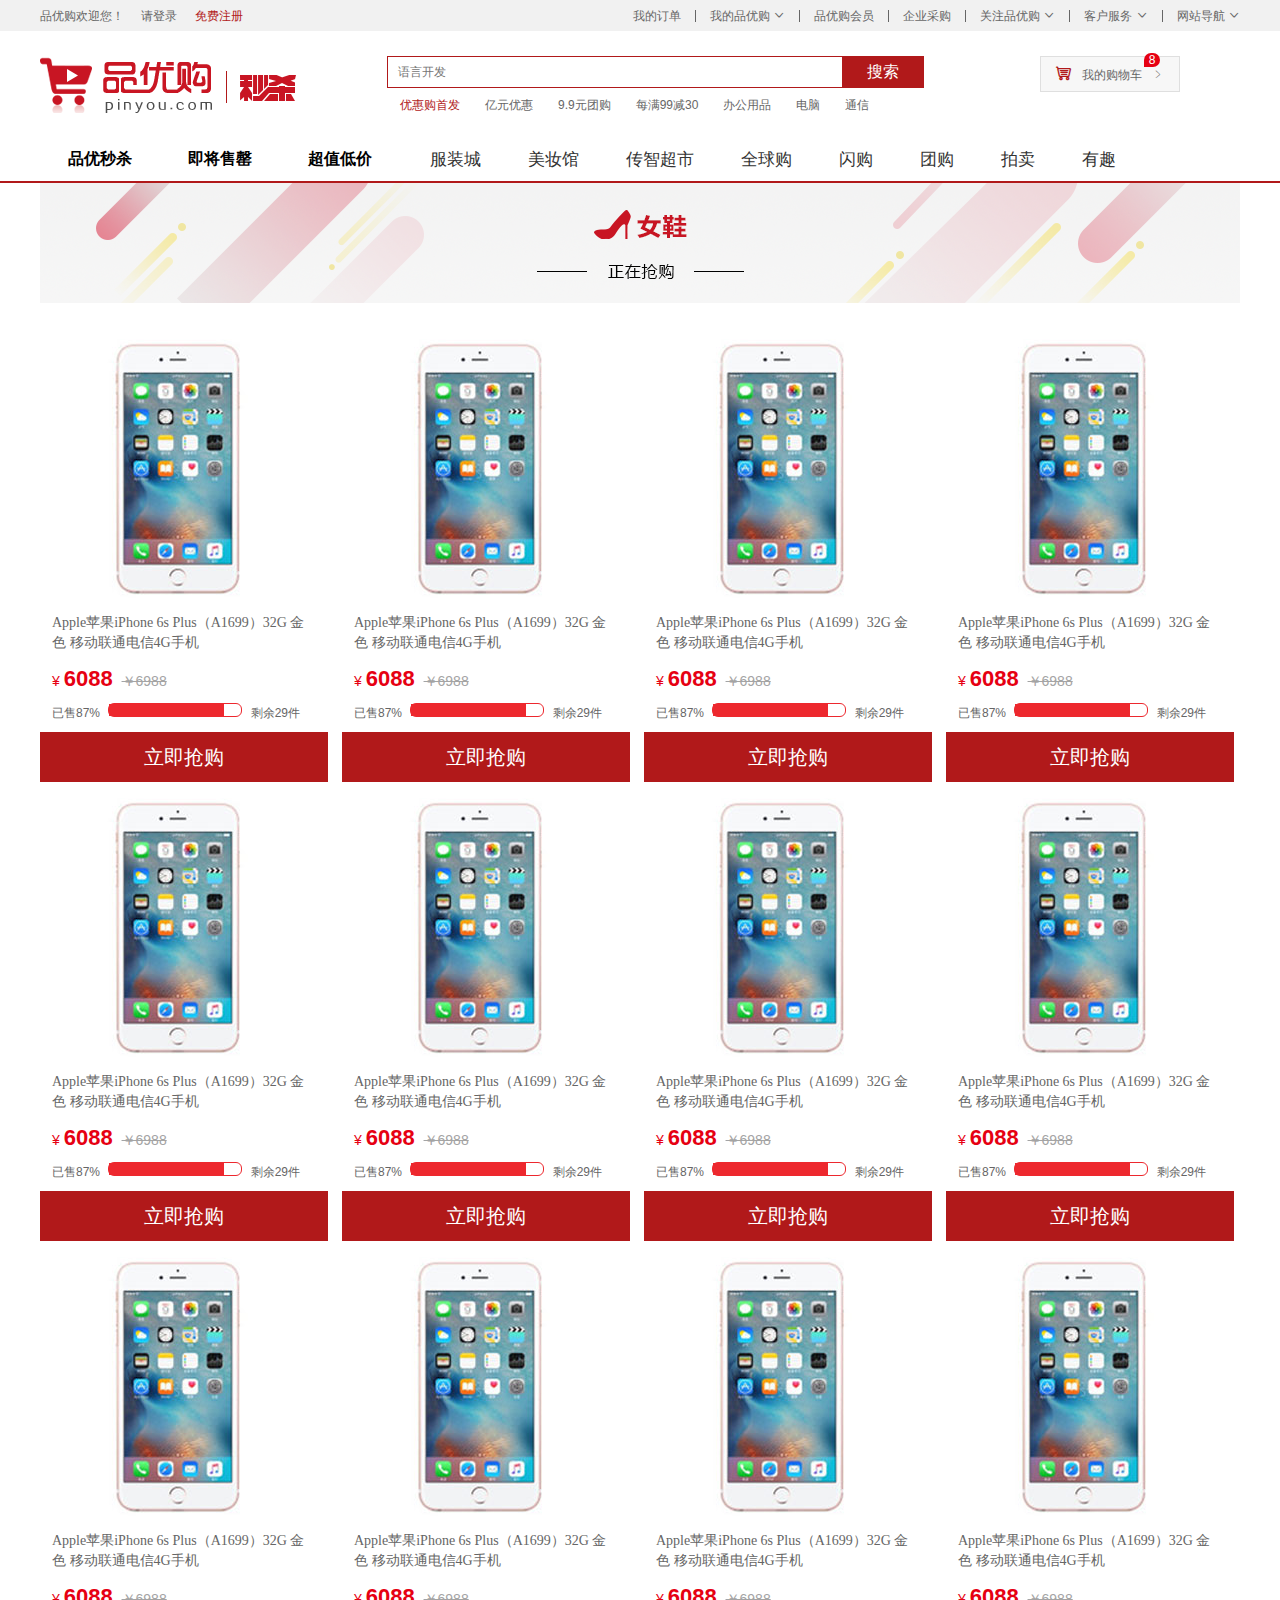
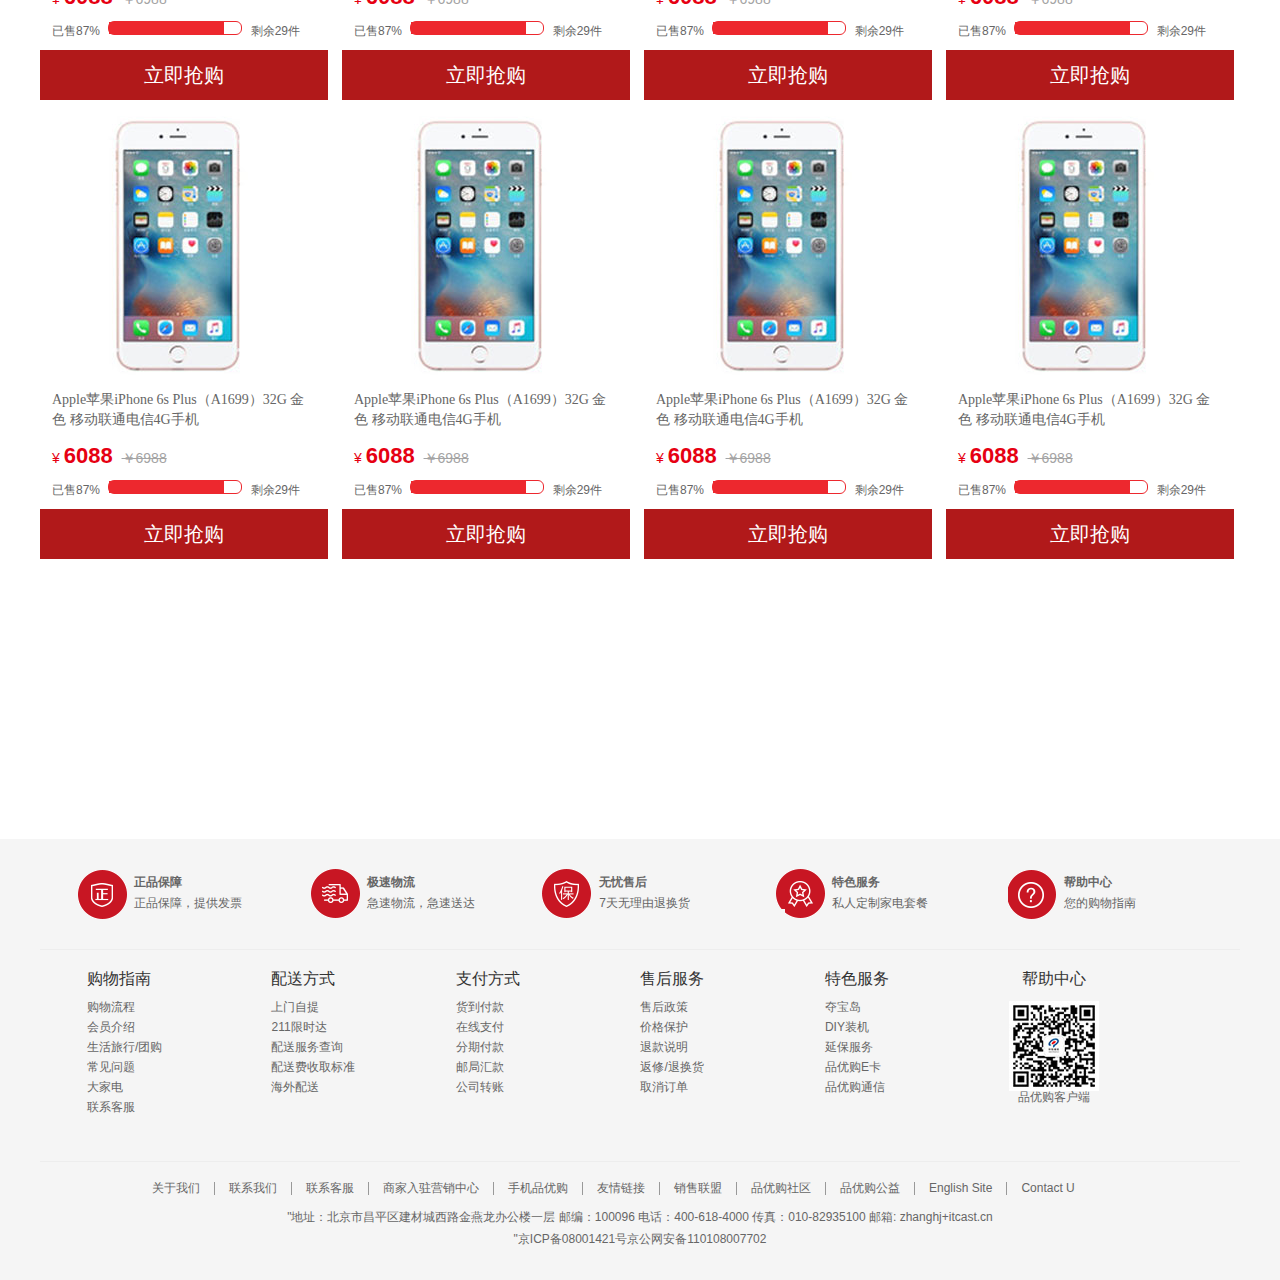
<file: pages/produclist.html>
<!DOCTYPE html>
<html lang="en">

<head>
    <meta charset="UTF-8">
    <title>Document</title>
    <link rel="shorcut icon" href="./favicon.ico">
    <link rel="stylesheet" href="../css/normalize.css">
    <link rel="stylesheet" href="../css/base.css">
    <link rel="stylesheet" href="../css/common.css">
    <link rel="stylesheet" href="../css/produlist.css">


</head>

<body>
    <!--头部工具栏结构开始-->
    <div class="top_bar clearfix">
        <div class="w">
            <div class="top_l fl">
                <span class="wel">品优购欢迎您！</span>
                <a href="#" class="logoin">请登录</a>
                <a href="#" class="col_red">免费注册</a>
            </div>
            <div class="top_nav fr">
                <ul>
                    <li><a href="#">我的订单</a></li>
                    <li class="line"></li>
                    <li><a href="#">我的品优购</a>
                        <i class="iconfont">&#xe6a6;</i></li>
                    <li class="line"></li>
                    <li><a href="#">品优购会员</a></li>
                    <li class="line"></li>
                    <li><a href="#">企业采购</a></li>
                    <li class="line"></li>
                    <li><a href="#">关注品优购</a>
                        <i class="iconfont">&#xe6a6;</i>
                    </li>
                    <li class="line"></li>
                    <li><a href="#">客户服务</a>
                        <i class="iconfont">&#xe6a6;</i></li>
                    <li class="line"></li>
                    <li><a href="#">网站导航</a>
                        <i class="iconfont">&#xe6a6;</i></li>
                </ul>
            </div>
        </div>

    </div>
    <!--头部工具栏结构结束-->





    <!--头部标题样式开始 -->
    <div class="header">
        <div class="w">
            <div class="logo">
                <h1><a href="#" 品优购></a></h1>
                <a href="#"> <img src="../uploads/secKill_03.png" alt=""></a>   
                
            </div>
            <div class="search">
                <input type="text" placeholder="语言开发" class="fl">
                <input type="button" value="搜索" class="fl">
            </div>
            <div class="mycar">
                <i class="iconfont shopping">&#xe629;</i>
                <a href="#" class="car">我的购物车</a>
                <i class="iconfont">&#xe6a7;</i>
                <div class="number">8</div>
            </div>
            <div class="hot_pro">
                <ul>


                    <li><a href="#" class="col_red">优惠购首发</a></li>
                    <li><a href="#">亿元优惠</a></li>
                    <li><a href="#">9.9元团购</a></li>
                    <li><a href="#">每满99减30</a></li>
                    <li><a href="#">办公用品 </a></li>
                    <li><a href="#">电脑</a></li>
                    <li><a href="#">通信</a></li>
                </ul>
            </div>
            <div class="h_nav">
                <ul>
                    <li><a href="#">服装城</a></li>
                    <li><a href="#">美妆馆</a></li>
                    <li><a href="#">传智超市</a></li>
                    <li><a href="#">全球购</a></li>
                    <li><a href="#">闪购</a></li>
                    <li><a href="#">团购</a></li>
                    <li><a href="#">拍卖</a></li>
                    <li><a href="#">有趣</a></li>
                </ul>
            </div>
            <div class="pyms">
                <ul class="clearfix">
                    <li><a href="#">品优秒杀</a></li>
                    <li><a href="#">即将售罄</a></li>
                    <li><a href="#">超值低价</a></li>
                </ul>
            </div>
        </div>
    </div>
    <!--头部标题样式结束 -->





    <!--广告部分结构开始-->
    <div class="banner w">
        <a href="#" ><img src="../uploads/bg_03.png" alt=""> </a>
    </div>

    <!--广告部分结构结束-->
    

  <!--产品列表结构开始-->
  <div class="pro_list w">
        <ul class="clearfix">
            <li>
                <a href="#"><img src="../uploads/pro.jpg" alt=""> </a>
                <div class="pro_info">
                    <a href="#">Apple苹果iPhone 6s Plus（A1699）32G 金色 移动联通电信4G手机</a>
                    <div class="price">
                        &yen; <span class="money">6088</span> <del>￥6988</del>
                    </div>
                    <div class="buy_state">
                        已售87% 
                        <div class="state">
                            <div class="stateing"></div>
                        </div>
                        剩余29件
                    </div>
                </div>
                <button>立即抢购</button>
            </li>
            <li>
                <a href="#"><img src="../uploads/pro.jpg" alt=""> </a>
                <div class="pro_info">
                    <a href="#">Apple苹果iPhone 6s Plus（A1699）32G 金色 移动联通电信4G手机</a>
                    <div class="price">
                        &yen; <span class="money">6088</span> <del>￥6988</del>
                    </div>
                    <div class="buy_state">
                        已售87% 
                        <div class="state">
                            <div class="stateing"></div>
                        </div>
                        剩余29件
                    </div>
                </div>
                <button>立即抢购</button>
            </li>
            <li>
                <a href="#"><img src="../uploads/pro.jpg" alt=""> </a>
                <div class="pro_info">
                    <a href="#">Apple苹果iPhone 6s Plus（A1699）32G 金色 移动联通电信4G手机</a>
                    <div class="price">
                        &yen; <span class="money">6088</span> <del>￥6988</del>
                    </div>
                    <div class="buy_state">
                        已售87% 
                        <div class="state">
                            <div class="stateing"></div>
                        </div>
                        剩余29件
                    </div>
                </div>
                <button>立即抢购</button>
            </li>
            <li>
                <a href="#"><img src="../uploads/pro.jpg" alt=""> </a>
                <div class="pro_info">
                    <a href="#">Apple苹果iPhone 6s Plus（A1699）32G 金色 移动联通电信4G手机</a>
                    <div class="price">
                        &yen; <span class="money">6088</span> <del>￥6988</del>
                    </div>
                    <div class="buy_state">
                        已售87% 
                        <div class="state">
                            <div class="stateing"></div>
                        </div>
                        剩余29件
                    </div>
                </div>
                <button>立即抢购</button>
            </li>
            <li>
                <a href="#"><img src="../uploads/pro.jpg" alt=""> </a>
                <div class="pro_info">
                    <a href="#">Apple苹果iPhone 6s Plus（A1699）32G 金色 移动联通电信4G手机</a>
                    <div class="price">
                        &yen; <span class="money">6088</span> <del>￥6988</del>
                    </div>
                    <div class="buy_state">
                        已售87% 
                        <div class="state">
                            <div class="stateing"></div>
                        </div>
                        剩余29件
                    </div>
                </div>
                <button>立即抢购</button>
            </li>
            <li>
                <a href="#"><img src="../uploads/pro.jpg" alt=""> </a>
                <div class="pro_info">
                    <a href="#">Apple苹果iPhone 6s Plus（A1699）32G 金色 移动联通电信4G手机</a>
                    <div class="price">
                        &yen; <span class="money">6088</span> <del>￥6988</del>
                    </div>
                    <div class="buy_state">
                        已售87% 
                        <div class="state">
                            <div class="stateing"></div>
                        </div>
                        剩余29件
                    </div>
                </div>
                <button>立即抢购</button>
            </li>
            <li>
                <a href="#"><img src="../uploads/pro.jpg" alt=""> </a>
                <div class="pro_info">
                    <a href="#">Apple苹果iPhone 6s Plus（A1699）32G 金色 移动联通电信4G手机</a>
                    <div class="price">
                        &yen; <span class="money">6088</span> <del>￥6988</del>
                    </div>
                    <div class="buy_state">
                        已售87% 
                        <div class="state">
                            <div class="stateing"></div>
                        </div>
                        剩余29件
                    </div>
                </div>
                <button>立即抢购</button>
            </li>
            <li>
                <a href="#"><img src="../uploads/pro.jpg" alt=""> </a>
                <div class="pro_info">
                    <a href="#">Apple苹果iPhone 6s Plus（A1699）32G 金色 移动联通电信4G手机</a>
                    <div class="price">
                        &yen; <span class="money">6088</span> <del>￥6988</del>
                    </div>
                    <div class="buy_state">
                        已售87% 
                        <div class="state">
                            <div class="stateing"></div>
                        </div>
                        剩余29件
                    </div>
                </div>
                <button>立即抢购</button>
            </li>
            <li>
                <a href="#"><img src="../uploads/pro.jpg" alt=""> </a>
                <div class="pro_info">
                    <a href="#">Apple苹果iPhone 6s Plus（A1699）32G 金色 移动联通电信4G手机</a>
                    <div class="price">
                        &yen; <span class="money">6088</span> <del>￥6988</del>
                    </div>
                    <div class="buy_state">
                        已售87% 
                        <div class="state">
                            <div class="stateing"></div>
                        </div>
                        剩余29件
                    </div>
                </div>
                <button>立即抢购</button>
            </li>
            <li>
                <a href="#"><img src="../uploads/pro.jpg" alt=""> </a>
                <div class="pro_info">
                    <a href="#">Apple苹果iPhone 6s Plus（A1699）32G 金色 移动联通电信4G手机</a>
                    <div class="price">
                        &yen; <span class="money">6088</span> <del>￥6988</del>
                    </div>
                    <div class="buy_state">
                        已售87% 
                        <div class="state">
                            <div class="stateing"></div>
                        </div>
                        剩余29件
                    </div>
                </div>
                <button>立即抢购</button>
            </li>
            <li>
                <a href="#"><img src="../uploads/pro.jpg" alt=""> </a>
                <div class="pro_info">
                    <a href="#">Apple苹果iPhone 6s Plus（A1699）32G 金色 移动联通电信4G手机</a>
                    <div class="price">
                        &yen; <span class="money">6088</span> <del>￥6988</del>
                    </div>
                    <div class="buy_state">
                        已售87% 
                        <div class="state">
                            <div class="stateing"></div>
                        </div>
                        剩余29件
                    </div>
                </div>
                <button>立即抢购</button>
            </li>
            <li>
                <a href="#"><img src="../uploads/pro.jpg" alt=""> </a>
                <div class="pro_info">
                    <a href="#">Apple苹果iPhone 6s Plus（A1699）32G 金色 移动联通电信4G手机</a>
                    <div class="price">
                        &yen; <span class="money">6088</span> <del>￥6988</del>
                    </div>
                    <div class="buy_state">
                        已售87% 
                        <div class="state">
                            <div class="stateing"></div>
                        </div>
                        剩余29件
                    </div>
                </div>
                <button>立即抢购</button>
            </li>
            <li>
                <a href="#"><img src="../uploads/pro.jpg" alt=""> </a>
                <div class="pro_info">
                    <a href="#">Apple苹果iPhone 6s Plus（A1699）32G 金色 移动联通电信4G手机</a>
                    <div class="price">
                        &yen; <span class="money">6088</span> <del>￥6988</del>
                    </div>
                    <div class="buy_state">
                        已售87% 
                        <div class="state">
                            <div class="stateing"></div>
                        </div>
                        剩余29件
                    </div>
                </div>
                <button>立即抢购</button>
            </li>
            <li>
                <a href="#"><img src="../uploads/pro.jpg" alt=""> </a>
                <div class="pro_info">
                    <a href="#">Apple苹果iPhone 6s Plus（A1699）32G 金色 移动联通电信4G手机</a>
                    <div class="price">
                        &yen; <span class="money">6088</span> <del>￥6988</del>
                    </div>
                    <div class="buy_state">
                        已售87% 
                        <div class="state">
                            <div class="stateing"></div>
                        </div>
                        剩余29件
                    </div>
                </div>
                <button>立即抢购</button>
            </li>
            <li>
                <a href="#"><img src="../uploads/pro.jpg" alt=""> </a>
                <div class="pro_info">
                    <a href="#">Apple苹果iPhone 6s Plus（A1699）32G 金色 移动联通电信4G手机</a>
                    <div class="price">
                        &yen; <span class="money">6088</span> <del>￥6988</del>
                    </div>
                    <div class="buy_state">
                        已售87% 
                        <div class="state">
                            <div class="stateing"></div>
                        </div>
                        剩余29件
                    </div>
                </div>
                <button>立即抢购</button>
            </li>
            <li>
                <a href="#"><img src="../uploads/pro.jpg" alt=""> </a>
                <div class="pro_info">
                    <a href="#">Apple苹果iPhone 6s Plus（A1699）32G 金色 移动联通电信4G手机</a>
                    <div class="price">
                        &yen; <span class="money">6088</span> <del>￥6988</del>
                    </div>
                    <div class="buy_state">
                        已售87% 
                        <div class="state">
                            <div class="stateing"></div>
                        </div>
                        剩余29件
                    </div>
                </div>
                <button>立即抢购</button>
            </li>
        </ul>






  </div>





  <!--产品列表结构结束-->
  










    <!--尾部样式开始-->
    <footer>
        <div class="w">
            <div class="footer_service">
                <ul class="clearfix">
                    <li class="clearfix">
                        <h3 class="fl"> 正</h3>
                        <div class="text fl">
                            <h4>正品保障</h4>
                            <span>正品保障，提供发票</span>
                        </div>
                    </li>
                    <li class="clearfix">
                        <h3 class="fl"> 极</h3>
                        <div class="text fl">
                            <h4>极速物流</h4>
                            <span>急速物流，急速送达</span>
                        </div>
                    </li>
                    <li class="clearfix">
                        <h3 class="fl"> 无</h3>
                        <div class="text fl">
                            <h4>无忧售后</h4>
                            <span>7天无理由退换货</span>
                        </div>
                    </li>
                    <li class="clearfix">
                        <h3 class="fl"> 特</h3>
                        <div class="text fl">
                            <h4>特色服务</h4>
                            <span>私人定制家电套餐</span>
                        </div>
                    </li>
                    <li class="clearfix">
                        <h3 class="fl"> 帮</h3>
                        <div class="text fl">
                            <h4>帮助中心</h4>
                            <span>您的购物指南</span>
                        </div>
                    </li>

                </ul>
            </div>
            <div class="footer_nav clearfix">
                <dl>
                    <dt>购物指南</dt>
                    <dd><a href="#">购物流程</a></dd>
                    <dd><a href="#">会员介绍</a></dd>
                    <dd><a href="#">生活旅行/团购</a></dd>
                    <dd><a href="#">常见问题</a></dd>
                    <dd><a href="#">大家电</a></dd>
                    <dd><a href="#">联系客服</a></dd>
                </dl>
                <dl>
                    <dt>配送方式</dt>
                    <dd><a href="#">上门自提</a></dd>
                    <dd><a href="#">211限时达</a></dd>
                    <dd><a href="#">配送服务查询</a></dd>
                    <dd><a href="#">配送费收取标准</a></dd>
                    <dd><a href="#">海外配送</a></dd>
                </dl>
                <dl>
                    <dt>支付方式</dt>
                    <dd><a href="#">货到付款</a></dd>
                    <dd><a href="#">在线支付</a></dd>
                    <dd><a href="#">分期付款</a></dd>
                    <dd><a href="#">邮局汇款</a></dd>
                    <dd><a href="#">公司转账</a></dd>
                </dl>
                <dl>
                    <dt>售后服务</dt>
                    <dd><a href="#">售后政策</a></dd>
                    <dd><a href="#">价格保护</a></dd>
                    <dd><a href="#">退款说明</a></dd>
                    <dd><a href="#">返修/退换货</a></dd>
                    <dd><a href="#">取消订单</a></dd>
                </dl>
                <dl>
                    <dt>特色服务</dt>
                    <dd><a href="#">夺宝岛</a></dd>
                    <dd><a href="#">DIY装机</a></dd>
                    <dd><a href="#">延保服务</a></dd>
                    <dd><a href="#">品优购E卡</a></dd>
                    <dd><a href="#">品优购通信</a></dd>
                </dl>
                <dl>
                    <dt>帮助中心</dt>
                    <dd>
                        <a href="#"><img src="../images/wx_cz.jpg" alt=""></a>
                        <span>品优购客户端</span>
                    </dd>
                    
                </dl>
            </div>
            <div class="footer_about">
                <ul class="clearfix">
                    <li><a href="#">关于我们</a></li>
                    <li class="line"></li>
                    <li><a href="#">联系我们</a></li>
                    <li class="line"></li>
                    <li><a href="#">联系客服</a></li>
                    <li class="line"></li>
                    <li><a href="#">商家入驻</a></li>
                    <li><a href="#">营销中心</a></li>
                    <li class="line"></li>
                    <li><a href="#">手机品优购</a></li>
                    <li class="line"></li>
                    <li><a href="#">友情链接</a></li>
                    <li class="line"></li>
                    <li><a href="#">销售联盟</a></li>
                    <li class="line"></li>
                    <li><a href="#">品优购社区</a></li>
                    <li class="line"></li>
                    <li><a href="#">品优购公益</a></li>
                    <li class="line"></li>
                    <li><a href="#">English Site</a></li>
                    <li class="line"></li>
                    <li><a href="#">Contact U</a></li>
                </ul>
                <p>"地址：北京市昌平区建材城西路金燕龙办公楼一层 邮编：100096 电话：400-618-4000 传真：010-82935100 邮箱: zhanghj+itcast.cn </p>
                <span class="copy">"京ICP备08001421号京公网安备110108007702</span>
            </div>
        </div>


    </footer>
    <!--尾部样试结束-->


</body>

</html>
</file>
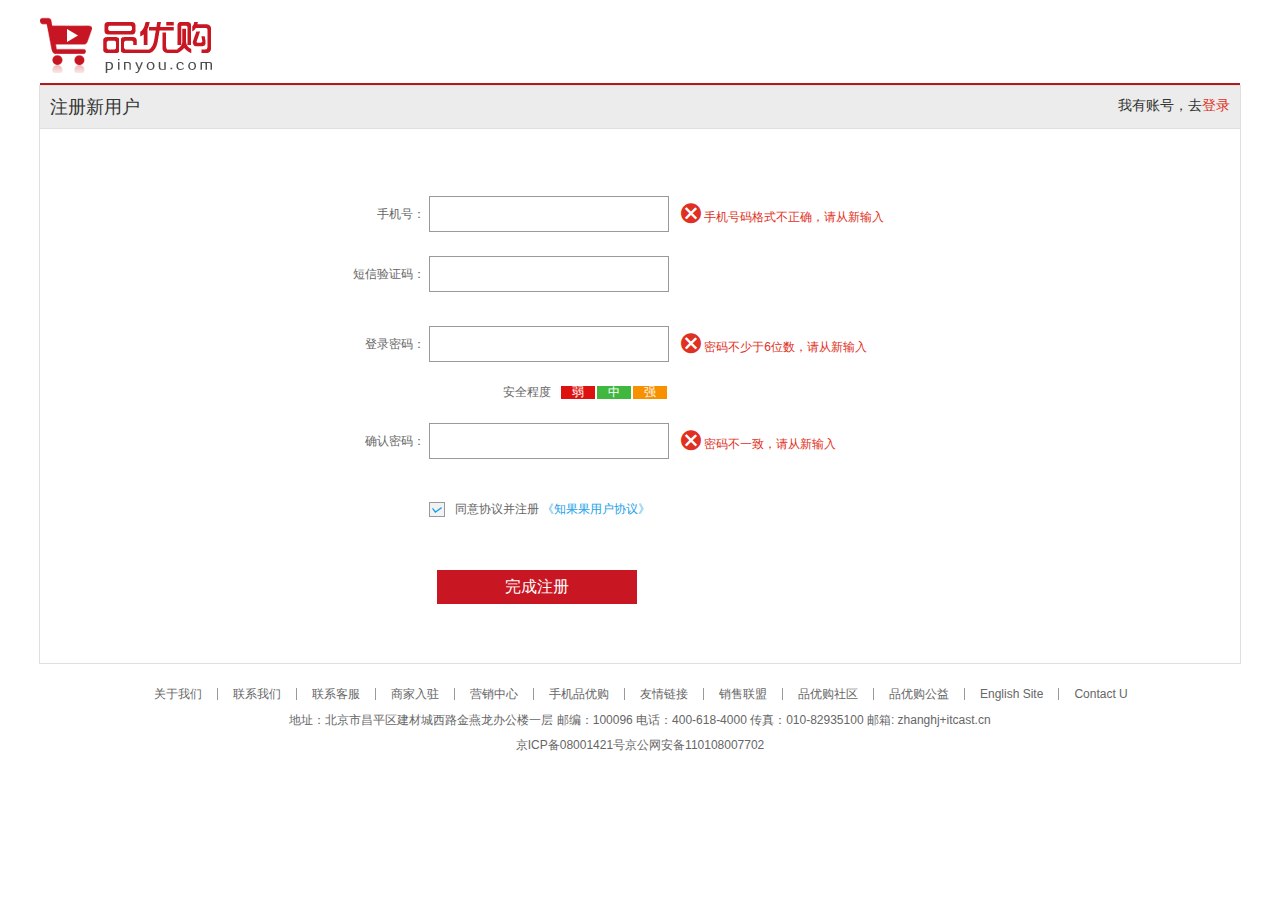
<file: pages/register.html>
<!DOCTYPE html>
<html lang="en">

<head>
    <meta charset="UTF-8">
    <link rel="shorcut icon" href="./favicon.ico">
    <link rel="stylesheet" href="../css/normalize.css">
    <link rel="stylesheet" href="../css/base.css">
    <link rel="stylesheet" href="../css/register.css">
    <title>Document</title>
</head>

<body>
    <!--头部结构开始-->
    <header>
        <div class="w">
            <div class="logo">
                <h1>
                    <a href="#">品优购</a>
                </h1>
            </div>
        </div>
    </header>
    <!--头部结构结束-->






    <!--表单结构开始-->

    <div class="form w">
        <form action="">
            <div class="f_head clearfix">
                <h3 class="fl">注册新用户</h3>
                <span class="account fr ">我有账号，去<a href="#" class="col_red">登录</a></span>
            </div>
            <div class="f_body">
                <table>
                    <tr>
                        <td>手机号：</td>
                        <td><input type="tel"></td>
                        <td class="col_red "><i class="iconfont">&#xe63a;</i> 手机号码格式不正确，请从新输入 </td>
                    </tr>
                    <tr>
                        <td>短信验证码：</td>
                        <td><input type="text"></td>
                    </tr>
                    <tr>
                        <td>登录密码：</td>
                        <td><input type="password"></td>
                        <td class="col_red "><i class="iconfont">&#xe63a;</i> 密码不少于6位数，请从新输入</td>
                    </tr>
                    <tr class="clearfix">
                        <td></td>
                        <td class="safe">安全程度
                            <span class="orange">强</span>
                            <span class="green">中</span>
                            <span class="red">弱</span>
                        </td>
                    </tr>
                    <tr>
                        <td>确认密码：</td>
                        <td><input type="password"></td>
                        <td class="col_red "><i class="iconfont">&#xe63a;</i> 密码不一致，请从新输入 </td>
                    </tr>
                    <tr>
                        <td></td>
                        <td class="agree"><img src="../images/checked.png" alt="">同意协议并注册 <a href="#">《知果果用户协议》</a></td>
                    </tr>
                    <tr>
                        <td></td>
                        <td><input type="button" value="完成注册" class="finish"></a></td>
                    </tr>
                </table>
            </div>
        </form>
    </div>

    <!--表单结构结束-->







    <!--尾部结构开始-->

    <footer>
        <div class="w">
            <ul class="clearfix">
                <li><a href="#">关于我们</a></li>
                <li class="line"></li>
                <li><a href="#">联系我们</a></li>
                <li class="line"></li>
                <li><a href="#">联系客服</a></li>
                <li class="line"></li>
                <li><a href="#">商家入驻</a></li>
                <li class="line"></li>
                <li><a href="#">营销中心</a></li>
                <li class="line"></li>
                <li><a href="#">手机品优购</a></li>
                <li class="line"></li>
                <li><a href="#">友情链接</a></li>
                <li class="line"></li>
                <li><a href="#">销售联盟</a></li>
                <li class="line"></li>
                <li><a href="#">品优购社区</a></li>
                <li class="line"></li>
                <li><a href="#">品优购公益</a></li>
                <li class="line"></li>
                <li><a href="#">English Site</a></li>
                <li class="line"></li>
                <li><a href="#">Contact U</a></li>
            </ul>
            <p>地址：北京市昌平区建材城西路金燕龙办公楼一层 邮编：100096 电话：400-618-4000 传真：010-82935100 邮箱: zhanghj+itcast.cn </p>
            <p>京ICP备08001421号京公网安备110108007702</p>
        </div>
    </footer>

    <!--尾部结构结束-->

</body>

</html>
</file>
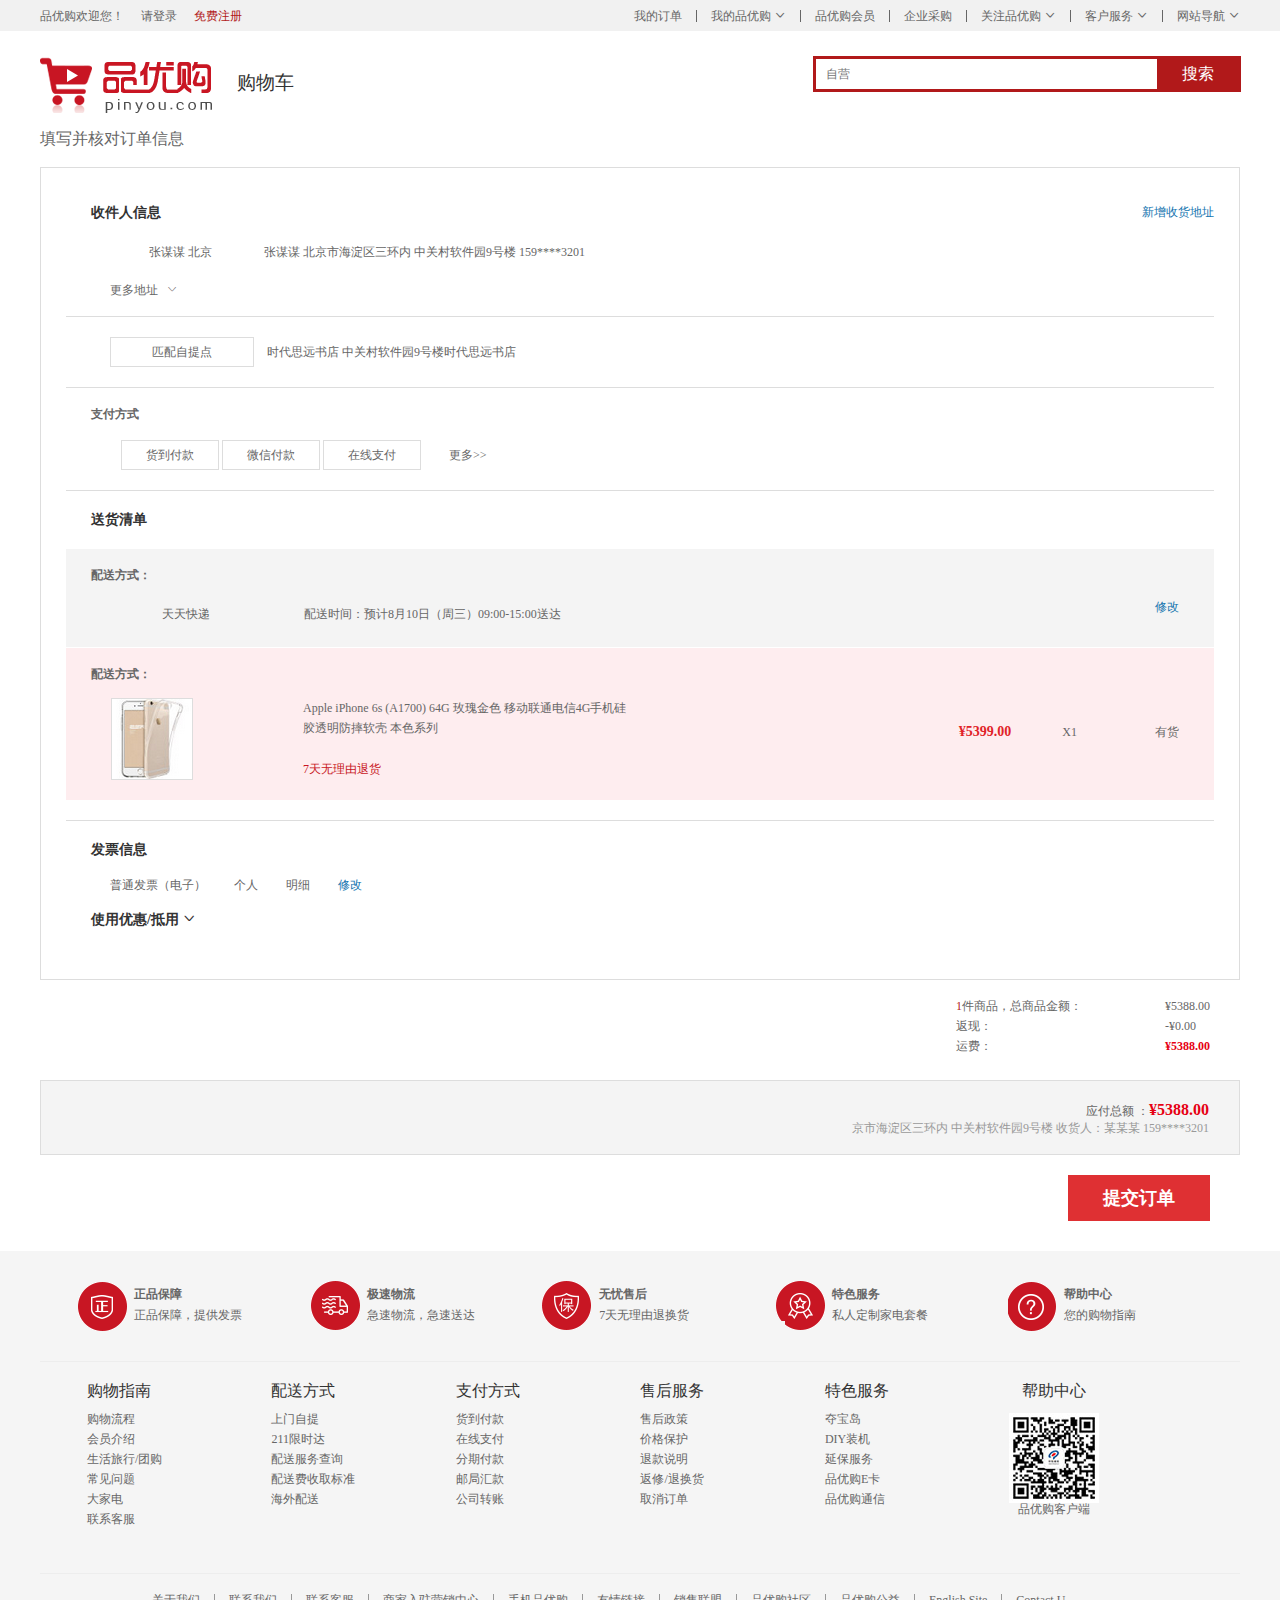
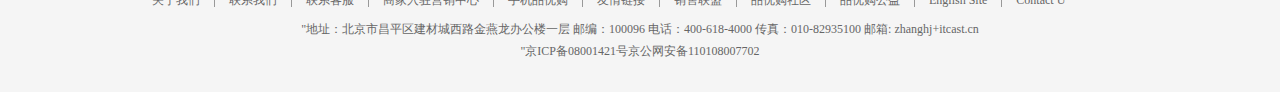
<file: pages/submit.html>
<!DOCTYPE html>
<html lang="en">

<head>
    <meta charset="UTF-8">
    <title>Document</title>
     <link rel="shorcut icon" href="./favicon.ico">
    <link rel="stylesheet" href="../css/normalize.css">
    <link rel="stylesheet" href="../css/base.css">
    <link rel="stylesheet" href="../css/common.css">
    <link rel="stylesheet" href="../css/submit.css">

</head>

<body>
    <!--头部工具栏样式开始-->
    <div class="top_bar clearfix">
        <div class="w">
            <div class="top_l fl">
                <span class="wel">品优购欢迎您！</span>
                <a href="#" class="logoin">请登录</a>
                <a href="#" class="col_red">免费注册</a>
            </div>
            <div class="top_nav fr">
                <ul>
                    <li><a href="#">我的订单</a></li>
                    <li class="line"></li>
                    <li><a href="#">我的品优购</a>
                        <i class="iconfont">&#xe6a6;</i></li>
                    <li class="line"></li>
                    <li><a href="#">品优购会员</a></li>
                    <li class="line"></li>
                    <li><a href="#">企业采购</a></li>
                    <li class="line"></li>
                    <li><a href="#">关注品优购</a>
                        <i class="iconfont">&#xe6a6;</i>
                    </li>
                    <li class="line"></li>
                    <li><a href="#">客户服务</a>
                        <i class="iconfont">&#xe6a6;</i></li>
                    <li class="line"></li>
                    <li><a href="#">网站导航</a>
                        <i class="iconfont">&#xe6a6;</i></li>
                </ul>
            </div>
        </div>

    </div>
    <!--头部工具栏样式结束-->



    <!--头部标题样式开始 -->
    <div class="header">
        <div class="w">
            <div class="logo">
                <h1>
                    <a href="#" 品优购></a>
                </h1>
            </div>
            <div class="search">
                <input type="text" placeholder="自营" class="fl">
                <input type="button" value="搜索" class="fl">
            </div>
            <!--<div class="mycar">
                <i class="iconfont shopping">&#xe629;</i>
                <a href="#" class="car">我的购物车</a>
                <i class="iconfont">&#xe6a7;</i>
                <div class="number">8</div>
            </div>-->
            <!--<div class="hot_pro">
                <ul>


                    <li><a href="#" class="col_red">优惠购首发</a></li>
                    <li><a href="#">亿元优惠</a></li>
                    <li><a href="#">9.9元团购</a></li>
                    <li><a href="#">每满99减30</a></li>
                    <li><a href="#">办公用品 </a></li>
                    <li><a href="#">电脑</a></li>
                    <li><a href="#">通信</a></li>
                </ul>
            </div>-->
            <!--<div class="h_nav">
                <ul>
                    <li><a href="#">服装城</a></li>
                    <li><a href="#">美妆馆</a></li>
                    <li><a href="#">传智超市</a></li>
                    <li><a href="#">全球购</a></li>
                    <li><a href="#">闪购</a></li>
                    <li><a href="#">团购</a></li>
                    <li><a href="#">拍卖</a></li>
                    <li><a href="#">有趣</a></li>
                </ul>
            </div>-->
            <div class="logo_text yahei">
                <h4>购物车</h4>
            </div>
        </div>
    </div>
    <!--头部标题样式结束 -->

    <!--填写信息部分结构开始-->
    <main>
        <div class="submit_form w clearfix">
            <div class="submit_title yahei">
                <h4>填写并核对订单信息</h4>
            </div>
            <div class="submit_content">
                <div class="submit_order">
                    <div class="reciver_info">
                        <div class="reciver_titel clearfix">
                            <h4 class="fl">收件人信息</h4>
                            <a href="#" class="fr">新增收货地址</a>
                        </div>
                        <div class="reciver_content">
                            <a href="#">张谋谋 北京</a>
                            <span class="address">张谋谋  北京市海淀区三环内 中关村软件园9号楼  159****3201</span>
                        </div>
                        <div class="reciver_more">
                            <a href="#">更多地址<i class="iconfont">&#xe6a6;</i></a>
                        </div>
                    </div>

                    <div class="match_pick">
                        <a href="#">匹配自提点</a>
                        <span class="address">时代思远书店  中关村软件园9号楼时代思远书店  </span>
                    </div>

                    <div class="payment_way">
                        <div class="pay_title">
                            <h4>支付方式</h4>
                        </div>
                        <div class="payment_type">
                            <a href="#">货到付款</a>
                            <a href="#">微信付款</a>
                            <a href="#">在线支付</a>
                            <span class="more"><a href="#">更多>></a></span>
                        </div>
                    </div>

                    <div class="goods_list">
                        <div class="list_title">
                            <h4>送货清单</h4>
                        </div>
                        <div class="delivery_way">
                            <span class="title">配送方式：</span>
                            <div class="express">
                                <a href="#">天天快递</a>
                                <span class="time">配送时间：预计8月10日（周三）09:00-15:00送达</span>
                                <a href="#" class="fr col_bl">修改</a>
                            </div>
                        </div>
                        <div class="delivery_type clearfix">
                            <div class="delivery_left">
                                <h4>配送方式：</h4>
                                <a href="#" class="fl"><img src="../uploads/main06_03.png" alt=""></a>
                                <div class="pro_info fl">
                                    <p><a href="#">Apple iPhone 6s (A1700) 64G 玫瑰金色 移动联通电信4G手机硅胶透明防摔软壳 本色系列</a></p>
                                    <span class="seven">7天无理由退货</span>
                                </div>
                            </div>
                            <div class="delivery_right fr">

                                <span class="price">&yen;5399.00</span>
                                <span class="amount">X1</span>
                                <span class="have">有货</span>
                            </div>

                        </div>


                    </div>

                    <div class="inv_info">
                        <h4>发票信息</h4>
                        <div class="inv_detail">
                            <span class="per">普通发票（电子）</span>
                            <span class="per">个人</span>
                            <span class="per">明细</span>
                            <a href="#" class="col_bl">修改</a>
                        </div>
                        <p><a href="#">使用优惠/抵用 <i class="iconfont">&#xe6a6;</i></a></p>

                    </div>
                </div>





                <div class="submit_account"></div>
                <div class="submit_payment"></div>
                <div class="submit_btn"></div>
            </div>
            <div class="settle clearfix">
                <div class="settle_detail fl">
                    <p class="right"><em class="col_red">1</em>件商品，总商品金额：</p>
                    <p class="right">返现：</p>
                    <p class="right">运费：</p>
                </div>
                <div class="settle_money fr">
                    <p class="moeny">¥5388.00</p>
                    <p class="moeny">-¥0.00</p>
                    <p class="moeny">¥5388.00</p>
                </div>
            </div>



            <div class="settle_foot">
                <span class="money">应付总额 ：<em>&yen;5388.00</em></span>
                <p>京市海淀区三环内 中关村软件园9号楼  收货人：某某某  159****3201</p>
            </div>


            <div class="submit_btn clearfix">
                <button>提交订单</button>
            </div>
            
        </div>
    </main>






    <!--填写信息部分结构结束-->








    <!--尾部样式开始-->
    <footer>
        <div class="w">
            <div class="footer_service">
                <ul class="clearfix">
                    <li class="clearfix">
                        <h3 class="fl"> 正</h3>
                        <div class="text fl">
                            <h4>正品保障</h4>
                            <span>正品保障，提供发票</span>
                        </div>
                    </li>
                    <li class="clearfix">
                        <h3 class="fl"> 极</h3>
                        <div class="text fl">
                            <h4>极速物流</h4>
                            <span>急速物流，急速送达</span>
                        </div>
                    </li>
                    <li class="clearfix">
                        <h3 class="fl"> 无</h3>
                        <div class="text fl">
                            <h4>无忧售后</h4>
                            <span>7天无理由退换货</span>
                        </div>
                    </li>
                    <li class="clearfix">
                        <h3 class="fl"> 特</h3>
                        <div class="text fl">
                            <h4>特色服务</h4>
                            <span>私人定制家电套餐</span>
                        </div>
                    </li>
                    <li class="clearfix">
                        <h3 class="fl"> 帮</h3>
                        <div class="text fl">
                            <h4>帮助中心</h4>
                            <span>您的购物指南</span>
                        </div>
                    </li>

                </ul>
            </div>
            <div class="footer_nav clearfix">
                <dl>
                    <dt>购物指南</dt>
                    <dd><a href="#">购物流程</a></dd>
                    <dd><a href="#">会员介绍</a></dd>
                    <dd><a href="#">生活旅行/团购</a></dd>
                    <dd><a href="#">常见问题</a></dd>
                    <dd><a href="#">大家电</a></dd>
                    <dd><a href="#">联系客服</a></dd>
                </dl>
                <dl>
                    <dt>配送方式</dt>
                    <dd><a href="#">上门自提</a></dd>
                    <dd><a href="#">211限时达</a></dd>
                    <dd><a href="#">配送服务查询</a></dd>
                    <dd><a href="#">配送费收取标准</a></dd>
                    <dd><a href="#">海外配送</a></dd>
                </dl>
                <dl>
                    <dt>支付方式</dt>
                    <dd><a href="#">货到付款</a></dd>
                    <dd><a href="#">在线支付</a></dd>
                    <dd><a href="#">分期付款</a></dd>
                    <dd><a href="#">邮局汇款</a></dd>
                    <dd><a href="#">公司转账</a></dd>
                </dl>
                <dl>
                    <dt>售后服务</dt>
                    <dd><a href="#">售后政策</a></dd>
                    <dd><a href="#">价格保护</a></dd>
                    <dd><a href="#">退款说明</a></dd>
                    <dd><a href="#">返修/退换货</a></dd>
                    <dd><a href="#">取消订单</a></dd>
                </dl>
                <dl>
                    <dt>特色服务</dt>
                    <dd><a href="#">夺宝岛</a></dd>
                    <dd><a href="#">DIY装机</a></dd>
                    <dd><a href="#">延保服务</a></dd>
                    <dd><a href="#">品优购E卡</a></dd>
                    <dd><a href="#">品优购通信</a></dd>
                </dl>
                <dl>
                    <dt>帮助中心</dt>
                    <dd>
                        <a href="#"><img src="../images/wx_cz.jpg" alt=""></a>
                        <span>品优购客户端</span>
                    </dd>

                </dl>
            </div>
            <div class="footer_about">
                <ul class="clearfix">
                    <li><a href="#">关于我们</a></li>
                    <li class="line"></li>
                    <li><a href="#">联系我们</a></li>
                    <li class="line"></li>
                    <li><a href="#">联系客服</a></li>
                    <li class="line"></li>
                    <li><a href="#">商家入驻</a></li>
                    <li><a href="#">营销中心</a></li>
                    <li class="line"></li>
                    <li><a href="#">手机品优购</a></li>
                    <li class="line"></li>
                    <li><a href="#">友情链接</a></li>
                    <li class="line"></li>
                    <li><a href="#">销售联盟</a></li>
                    <li class="line"></li>
                    <li><a href="#">品优购社区</a></li>
                    <li class="line"></li>
                    <li><a href="#">品优购公益</a></li>
                    <li class="line"></li>
                    <li><a href="#">English Site</a></li>
                    <li class="line"></li>
                    <li><a href="#">Contact U</a></li>
                </ul>
                <p>"地址：北京市昌平区建材城西路金燕龙办公楼一层 邮编：100096 电话：400-618-4000 传真：010-82935100 邮箱: zhanghj+itcast.cn </p>
                <span class="copy">"京ICP备08001421号京公网安备110108007702</span>
            </div>
        </div>


    </footer>
    <!--尾部样试结束-->


</body>

</html>
</file>
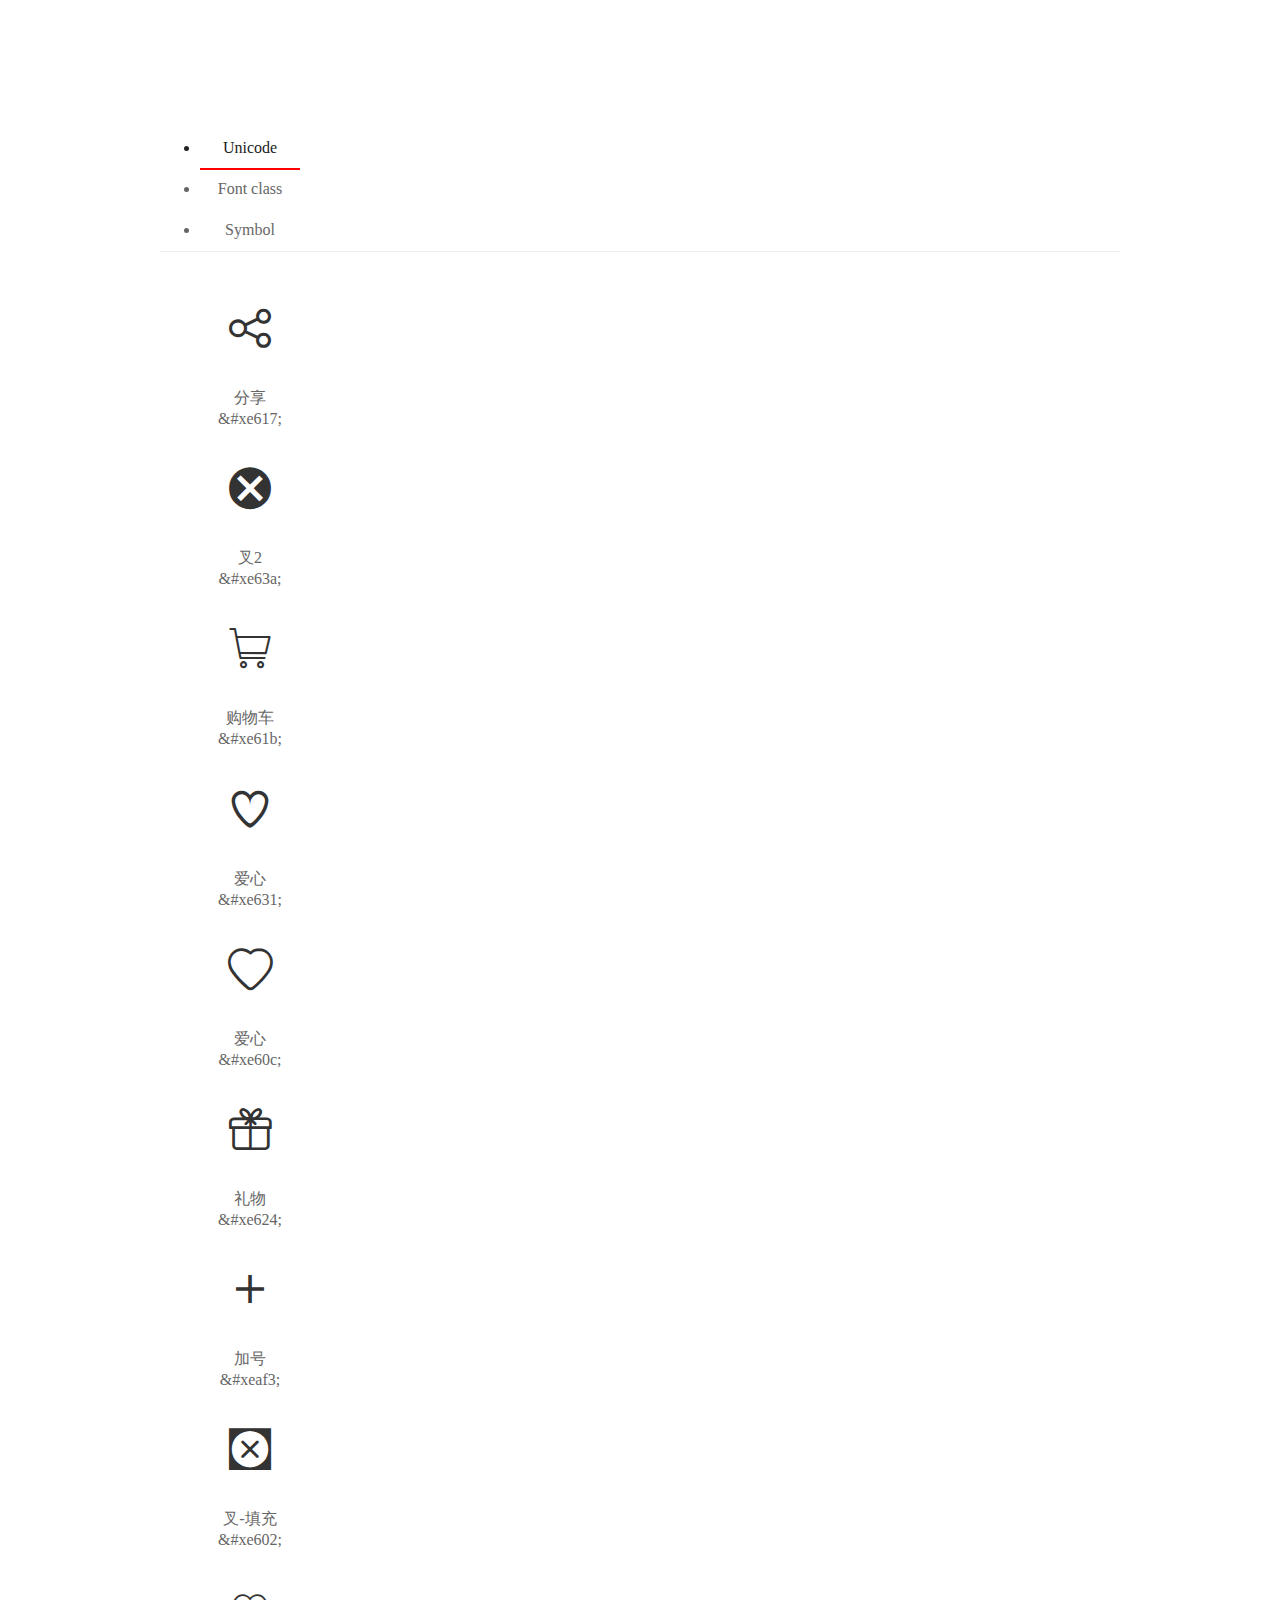
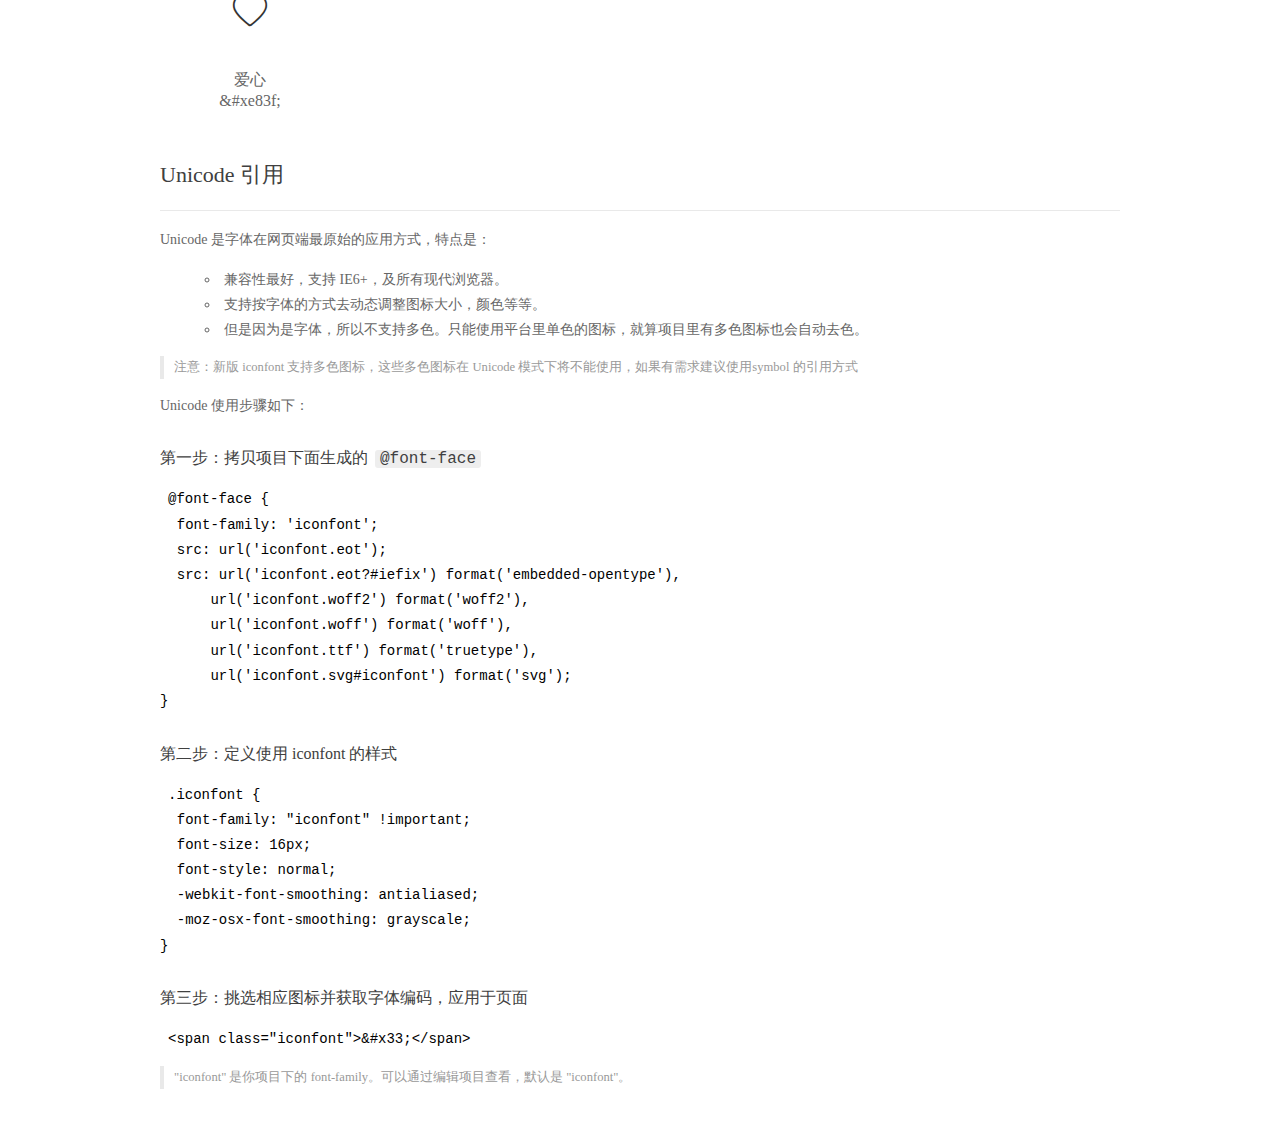
<file: font/download/font_rhcuak9iyz/demo_index.html>
<!DOCTYPE html>
<html>
<head>
  <meta charset="utf-8"/>
  <title>IconFont Demo</title>
  <link rel="shortcut icon" href="https://gtms04.alicdn.com/tps/i4/TB1_oz6GVXXXXaFXpXXJDFnIXXX-64-64.ico" type="image/x-icon"/>
  <link rel="stylesheet" href="https://g.alicdn.com/thx/cube/1.3.2/cube.min.css">
  <link rel="stylesheet" href="demo.css">
  <link rel="stylesheet" href="iconfont.css">
  <script src="iconfont.js"></script>
  <!-- jQuery -->
  <script src="https://a1.alicdn.com/oss/uploads/2018/12/26/7bfddb60-08e8-11e9-9b04-53e73bb6408b.js"></script>
  <!-- 代码高亮 -->
  <script src="https://a1.alicdn.com/oss/uploads/2018/12/26/a3f714d0-08e6-11e9-8a15-ebf944d7534c.js"></script>
</head>
<body>
  <div class="main">
    <h1 class="logo"><a href="https://www.iconfont.cn/" title="iconfont 首页" target="_blank">&#xe86b;</a></h1>
    <div class="nav-tabs">
      <ul id="tabs" class="dib-box">
        <li class="dib active"><span>Unicode</span></li>
        <li class="dib"><span>Font class</span></li>
        <li class="dib"><span>Symbol</span></li>
      </ul>
      
    </div>
    <div class="tab-container">
      <div class="content unicode" style="display: block;">
          <ul class="icon_lists dib-box">
          
            <li class="dib">
              <span class="icon iconfont">&#xe617;</span>
                <div class="name">分享</div>
                <div class="code-name">&amp;#xe617;</div>
              </li>
          
            <li class="dib">
              <span class="icon iconfont">&#xe63a;</span>
                <div class="name">叉2</div>
                <div class="code-name">&amp;#xe63a;</div>
              </li>
          
            <li class="dib">
              <span class="icon iconfont">&#xe61b;</span>
                <div class="name">购物车</div>
                <div class="code-name">&amp;#xe61b;</div>
              </li>
          
            <li class="dib">
              <span class="icon iconfont">&#xe631;</span>
                <div class="name">爱心</div>
                <div class="code-name">&amp;#xe631;</div>
              </li>
          
            <li class="dib">
              <span class="icon iconfont">&#xe60c;</span>
                <div class="name">爱心</div>
                <div class="code-name">&amp;#xe60c;</div>
              </li>
          
            <li class="dib">
              <span class="icon iconfont">&#xe624;</span>
                <div class="name">礼物</div>
                <div class="code-name">&amp;#xe624;</div>
              </li>
          
            <li class="dib">
              <span class="icon iconfont">&#xeaf3;</span>
                <div class="name">加号</div>
                <div class="code-name">&amp;#xeaf3;</div>
              </li>
          
            <li class="dib">
              <span class="icon iconfont">&#xe602;</span>
                <div class="name">叉-填充</div>
                <div class="code-name">&amp;#xe602;</div>
              </li>
          
            <li class="dib">
              <span class="icon iconfont">&#xe83f;</span>
                <div class="name">爱心</div>
                <div class="code-name">&amp;#xe83f;</div>
              </li>
          
          </ul>
          <div class="article markdown">
          <h2 id="unicode-">Unicode 引用</h2>
          <hr>

          <p>Unicode 是字体在网页端最原始的应用方式，特点是：</p>
          <ul>
            <li>兼容性最好，支持 IE6+，及所有现代浏览器。</li>
            <li>支持按字体的方式去动态调整图标大小，颜色等等。</li>
            <li>但是因为是字体，所以不支持多色。只能使用平台里单色的图标，就算项目里有多色图标也会自动去色。</li>
          </ul>
          <blockquote>
            <p>注意：新版 iconfont 支持多色图标，这些多色图标在 Unicode 模式下将不能使用，如果有需求建议使用symbol 的引用方式</p>
          </blockquote>
          <p>Unicode 使用步骤如下：</p>
          <h3 id="-font-face">第一步：拷贝项目下面生成的 <code>@font-face</code></h3>
<pre><code class="language-css"
>@font-face {
  font-family: 'iconfont';
  src: url('iconfont.eot');
  src: url('iconfont.eot?#iefix') format('embedded-opentype'),
      url('iconfont.woff2') format('woff2'),
      url('iconfont.woff') format('woff'),
      url('iconfont.ttf') format('truetype'),
      url('iconfont.svg#iconfont') format('svg');
}
</code></pre>
          <h3 id="-iconfont-">第二步：定义使用 iconfont 的样式</h3>
<pre><code class="language-css"
>.iconfont {
  font-family: "iconfont" !important;
  font-size: 16px;
  font-style: normal;
  -webkit-font-smoothing: antialiased;
  -moz-osx-font-smoothing: grayscale;
}
</code></pre>
          <h3 id="-">第三步：挑选相应图标并获取字体编码，应用于页面</h3>
<pre>
<code class="language-html"
>&lt;span class="iconfont"&gt;&amp;#x33;&lt;/span&gt;
</code></pre>
          <blockquote>
            <p>"iconfont" 是你项目下的 font-family。可以通过编辑项目查看，默认是 "iconfont"。</p>
          </blockquote>
          </div>
      </div>
      <div class="content font-class">
        <ul class="icon_lists dib-box">
          
          <li class="dib">
            <span class="icon iconfont icon-fenxiang"></span>
            <div class="name">
              分享
            </div>
            <div class="code-name">.icon-fenxiang
            </div>
          </li>
          
          <li class="dib">
            <span class="icon iconfont icon-cha2"></span>
            <div class="name">
              叉2
            </div>
            <div class="code-name">.icon-cha2
            </div>
          </li>
          
          <li class="dib">
            <span class="icon iconfont icon-gouwuche"></span>
            <div class="name">
              购物车
            </div>
            <div class="code-name">.icon-gouwuche
            </div>
          </li>
          
          <li class="dib">
            <span class="icon iconfont icon-aixin"></span>
            <div class="name">
              爱心
            </div>
            <div class="code-name">.icon-aixin
            </div>
          </li>
          
          <li class="dib">
            <span class="icon iconfont icon-love-b"></span>
            <div class="name">
              爱心
            </div>
            <div class="code-name">.icon-love-b
            </div>
          </li>
          
          <li class="dib">
            <span class="icon iconfont icon-gifs"></span>
            <div class="name">
              礼物
            </div>
            <div class="code-name">.icon-gifs
            </div>
          </li>
          
          <li class="dib">
            <span class="icon iconfont icon-jiahao"></span>
            <div class="name">
              加号
            </div>
            <div class="code-name">.icon-jiahao
            </div>
          </li>
          
          <li class="dib">
            <span class="icon iconfont icon-cha-tianchong"></span>
            <div class="name">
              叉-填充
            </div>
            <div class="code-name">.icon-cha-tianchong
            </div>
          </li>
          
          <li class="dib">
            <span class="icon iconfont icon-aixin1"></span>
            <div class="name">
              爱心
            </div>
            <div class="code-name">.icon-aixin1
            </div>
          </li>
          
        </ul>
        <div class="article markdown">
        <h2 id="font-class-">font-class 引用</h2>
        <hr>

        <p>font-class 是 Unicode 使用方式的一种变种，主要是解决 Unicode 书写不直观，语意不明确的问题。</p>
        <p>与 Unicode 使用方式相比，具有如下特点：</p>
        <ul>
          <li>兼容性良好，支持 IE8+，及所有现代浏览器。</li>
          <li>相比于 Unicode 语意明确，书写更直观。可以很容易分辨这个 icon 是什么。</li>
          <li>因为使用 class 来定义图标，所以当要替换图标时，只需要修改 class 里面的 Unicode 引用。</li>
          <li>不过因为本质上还是使用的字体，所以多色图标还是不支持的。</li>
        </ul>
        <p>使用步骤如下：</p>
        <h3 id="-fontclass-">第一步：引入项目下面生成的 fontclass 代码：</h3>
<pre><code class="language-html">&lt;link rel="stylesheet" href="./iconfont.css"&gt;
</code></pre>
        <h3 id="-">第二步：挑选相应图标并获取类名，应用于页面：</h3>
<pre><code class="language-html">&lt;span class="iconfont icon-xxx"&gt;&lt;/span&gt;
</code></pre>
        <blockquote>
          <p>"
            iconfont" 是你项目下的 font-family。可以通过编辑项目查看，默认是 "iconfont"。</p>
        </blockquote>
      </div>
      </div>
      <div class="content symbol">
          <ul class="icon_lists dib-box">
          
            <li class="dib">
                <svg class="icon svg-icon" aria-hidden="true">
                  <use xlink:href="#icon-fenxiang"></use>
                </svg>
                <div class="name">分享</div>
                <div class="code-name">#icon-fenxiang</div>
            </li>
          
            <li class="dib">
                <svg class="icon svg-icon" aria-hidden="true">
                  <use xlink:href="#icon-cha2"></use>
                </svg>
                <div class="name">叉2</div>
                <div class="code-name">#icon-cha2</div>
            </li>
          
            <li class="dib">
                <svg class="icon svg-icon" aria-hidden="true">
                  <use xlink:href="#icon-gouwuche"></use>
                </svg>
                <div class="name">购物车</div>
                <div class="code-name">#icon-gouwuche</div>
            </li>
          
            <li class="dib">
                <svg class="icon svg-icon" aria-hidden="true">
                  <use xlink:href="#icon-aixin"></use>
                </svg>
                <div class="name">爱心</div>
                <div class="code-name">#icon-aixin</div>
            </li>
          
            <li class="dib">
                <svg class="icon svg-icon" aria-hidden="true">
                  <use xlink:href="#icon-love-b"></use>
                </svg>
                <div class="name">爱心</div>
                <div class="code-name">#icon-love-b</div>
            </li>
          
            <li class="dib">
                <svg class="icon svg-icon" aria-hidden="true">
                  <use xlink:href="#icon-gifs"></use>
                </svg>
                <div class="name">礼物</div>
                <div class="code-name">#icon-gifs</div>
            </li>
          
            <li class="dib">
                <svg class="icon svg-icon" aria-hidden="true">
                  <use xlink:href="#icon-jiahao"></use>
                </svg>
                <div class="name">加号</div>
                <div class="code-name">#icon-jiahao</div>
            </li>
          
            <li class="dib">
                <svg class="icon svg-icon" aria-hidden="true">
                  <use xlink:href="#icon-cha-tianchong"></use>
                </svg>
                <div class="name">叉-填充</div>
                <div class="code-name">#icon-cha-tianchong</div>
            </li>
          
            <li class="dib">
                <svg class="icon svg-icon" aria-hidden="true">
                  <use xlink:href="#icon-aixin1"></use>
                </svg>
                <div class="name">爱心</div>
                <div class="code-name">#icon-aixin1</div>
            </li>
          
          </ul>
          <div class="article markdown">
          <h2 id="symbol-">Symbol 引用</h2>
          <hr>

          <p>这是一种全新的使用方式，应该说这才是未来的主流，也是平台目前推荐的用法。相关介绍可以参考这篇<a href="">文章</a>
            这种用法其实是做了一个 SVG 的集合，与另外两种相比具有如下特点：</p>
          <ul>
            <li>支持多色图标了，不再受单色限制。</li>
            <li>通过一些技巧，支持像字体那样，通过 <code>font-size</code>, <code>color</code> 来调整样式。</li>
            <li>兼容性较差，支持 IE9+，及现代浏览器。</li>
            <li>浏览器渲染 SVG 的性能一般，还不如 png。</li>
          </ul>
          <p>使用步骤如下：</p>
          <h3 id="-symbol-">第一步：引入项目下面生成的 symbol 代码：</h3>
<pre><code class="language-html">&lt;script src="./iconfont.js"&gt;&lt;/script&gt;
</code></pre>
          <h3 id="-css-">第二步：加入通用 CSS 代码（引入一次就行）：</h3>
<pre><code class="language-html">&lt;style&gt;
.icon {
  width: 1em;
  height: 1em;
  vertical-align: -0.15em;
  fill: currentColor;
  overflow: hidden;
}
&lt;/style&gt;
</code></pre>
          <h3 id="-">第三步：挑选相应图标并获取类名，应用于页面：</h3>
<pre><code class="language-html">&lt;svg class="icon" aria-hidden="true"&gt;
  &lt;use xlink:href="#icon-xxx"&gt;&lt;/use&gt;
&lt;/svg&gt;
</code></pre>
          </div>
      </div>

    </div>
  </div>
  <script>
  $(document).ready(function () {
      $('.tab-container .content:first').show()

      $('#tabs li').click(function (e) {
        var tabContent = $('.tab-container .content')
        var index = $(this).index()

        if ($(this).hasClass('active')) {
          return
        } else {
          $('#tabs li').removeClass('active')
          $(this).addClass('active')

          tabContent.hide().eq(index).fadeIn()
        }
      })
    })
  </script>
</body>
</html>
</file>
<file: css/base.css>
/* 项目样式初始化文件 */

/*清除内外边距  开发环境可以用，线上环境不能这么使用*/
html,
body,
h1,
h2,
h3,
h4,
h5,
h6,
div,
img,
input,
ul,
li,
ol,
dl,
dt,
dd,
p,
a,
span {
    margin: 0;
    padding: 0
}
body a:hover {
    color: #e33333 !important;
}
/*让所有斜体 不倾斜*/
em,
i {
    font-style: normal
}
/*去掉列表前面的小点*/
li {
    list-style: none
}
/*图片没有边框   去掉图片底侧的空白缝隙*/
img {
    border: 0;  /*ie6*/
    vertical-align: middle
}
/*让button 按钮 变成小手*/
button {
    cursor: pointer
}
/*让text文本和button取消边框线*/
input,
button {
    outline: none;
    border: none; 
}
/*取消链接的下划线*/
a {
    color: #666;
    text-decoration: none
}

a:hover {
    color: #e33333;
}

button,
input {
    font-family: Microsoft YaHei, Heiti SC, tahoma, arial, Hiragino Sans GB, \\5B8B\4F53, sans-serif;
}

body {
    -webkit-font-smoothing: antialiased;
    background-color: #fff;
    font: 12px/1 Microsoft YaHei, Heiti SC, tahoma, arial, Hiragino Sans GB, \\5B8B\4F53, sans-serif;
    color: #666
}

.hide,
.none {
    display: none
}
/*清除浮动*/
.clearfix:after {
    visibility: hidden;
    clear: both;
    display: block;
    content: ".";
    height: 0;
    line-height: 0;
}

.clearfix {
    *zoom: 1
}

.fl {
    float: left
}

.fr {
    float: right
}

.al {
    text-align: left
}

.ac {
    text-align: center
}

.ar {
    text-align: right
}

.pr {
    position: relative;
}


/*版心 居中对齐*/
.w {
    margin: auto;
    width: 1200px;
}




/* 自定义字体类型 */
@font-face {
    font-family: 'iconfont';
    src: url('../font/iconfont.eot');
    src: url('../font/iconfont.eot?#iefix') format('embedded-opentype'),
        url('../font/iconfont.woff2') format('woff2'),
        url('../font/iconfont.woff') format('woff'),
        url('../font/iconfont.ttf') format('truetype'),
        url('../font/iconfont.svg#iconfont') format('svg');
  }

@font-face {
    font-family: 'iconfont';
    src: url('../font/download/font_rhcuak9iyz/iconfont.eot');
    src: url('../font/download/font_rhcuak9iyz/iconfont.eot?#iefix') format('embedded-opentype'),
        url('../font/download/font_rhcuak9iyz/iconfont.woff2') format('woff2'),
        url('../font/download/font_rhcuak9iyz/iconfont.woff') format('woff'),
        url('../font/download/font_rhcuak9iyz/iconfont.ttf') format('truetype'),
        url('../font/download/font_rhcuak9iyz/iconfont.svg#iconfont') format('svg');
  }

/* 调用字体图标 */
.iconfont {
    font-family: 'iconfont';
}
</file>
<file: css/common.css>
/*头部工具栏样式开始*/
.col_red {
    color: #b1191a;
}
.top_bar {
    height: 31px;
    background: #f1f1f1;
    line-height: 32px;
}

.top_bar .top_l .logoin {
    margin: 0 14px;
}
.top_bar .top_nav li {
    float: left;
}
.top_bar .top_nav li.line {
    width: 1px;
    height: 12px;
    margin: 10px 14px;
    background: #666;
}
.top_bar .top_nav li .iconfont {
    font-weight: 600;
}
/*头部工具栏样式结束*/
/*头部标题样式开始*/
.header {
    height: 150px;
    border-bottom: 2px solid #b1191a;
}
.header .w {
    position: relative;
    
}
.header .logo {
    position: absolute;
    top: 26px;
    width: 175px;
    height: 56px;
    background: url('../images/logo.png') no-repeat;
}
.header .search {
    position: absolute;
    top: 25px;
    left: 347px;
    width: 537px;
    height: 32px;
    line-height: 32px;
    text-align: center;
    
}    
.header .search input[type="text"] {
    width: 454px;
    height: 30px;
    border: 1px solid #b1191a;
    border-right: none;
    text-indent: 10px;
   
}
.header .search input[type="button"] {
    width: 82px;
    height: 32px;
    background: #b1191a;
    font-size: 16px;
    color: #fff;
}
.header .mycar {
    position: absolute;
    width: 138px;
    height: 34px;
    background: #f7f7f7;
    border: 1px solid #dfdfdf;
    top: 25px;
    right: 60px;
    line-height: 34px;
    text-align: center;
}
.header .mycar .car {
    margin: 0 7px;
}
.header .mycar .shopping {
    color: #b1191a;
    font-weight: 600;
    font-size: 15px;
}
.header .mycar .number {
    position: absolute;
    top: -4px;
    right: 19px;
    background: #e60012;
    width: 16px;
    height: 14px;
    border-radius: 7px 7px 7px 0;
    line-height: 14px;
    text-align: center;
    color: #fff;
}
.header .hot_pro {
    position: absolute;
    top: 68px;
    left: 360px;
}
.header .hot_pro li {
    float: left;
    margin-right: 25px;
}
.header .h_nav {
    position: absolute;
    top: 120px;
    left: 250px;
}
.header .h_nav li {
    float: left;
    font-size: 17px;
    margin-right: 47px;
}
.header .h_nav li a {
    color: #333;
}
.header .h_nav li a:hover {
    color: #e33333;
}

/*头部标题样式结束*/

/*尾部样式开始*/
footer {
    background: #f5f5f5;
    padding-bottom: 35px;

}
footer .footer_service {
   padding: 30px 0;
   border-bottom: 1px solid #ededed;
}
footer .footer_service li h3 {
    width: 50px;
    height: 50px;
    background: url(../images/icons.png) no-repeat -252px -2px;
    font-size: 0;
}
footer .footer_service li:nth-child(2) h3 {
    background-position: -254px -54px;
}
footer .footer_service li:nth-child(3) h3 {
     background-position: -257px -106px;
}
footer .footer_service li:nth-child(4) h3 {
     background-position: -257px -157px;
}
footer .footer_service li:nth-child(5) h3 {
     background-position: -257px -208px;
}
footer .footer_service .text {
    margin-left: 7px;   
}
footer .footer_service .text h4 {
    padding: 7px 0 9px 0;
}
 footer .footer_service ul {
     padding-left: 37px;
 }
 footer .footer_service li {
     float: left;
     width: 20%;
 }
 footer .footer_nav {
     padding: 21px 0 40px 47px;
      border-bottom: 1px solid #ededed;
 }
  footer .footer_nav dl {
      float: left;
      width: 16%;
  }
 footer .footer_nav dl dt {
     font-size: 16px;
     color: #333;
     height: 30px;
 }
 footer .footer_nav dl dd {
     font-size: 12px;
     height: 20px;
 }
 footer .footer_nav dl:last-child {
     width: 90px;
     text-align: center;
 }
 
 footer .footer_about ul {
     width: 976px;
     margin: 0 auto;
     padding: 20px 0 16px 0;
 }
footer .footer_about li {
    float: left;
    font-size: 12px;
}
footer .footer_about li.line {
    width: 1px;
    height: 13px;
    background: #999;
    margin: 0 14px;
}
footer .footer_about {
     text-align: center;
 }
/*footer .footer_about p {
    margin-bottom: 10px;
}*/
footer .footer_about .copy {
    display: block;
    padding-top: 10px;
}

/*尾部样式结束*/
</file>
<file: css/index.css>
col_red {
    color: #cb1628;
}
.col_ls {
    background: #00a0e8;
     width: 87px;
}
.col_gt {
    background: #5fb200;
    width: 87px;
}
.col_rd {
    background: #e2162f;
    width: 71px;
}
.col_bl {
    background: #0085fb;
    width: 65px;
}
.bt {
    border-top: 1px solid #ededed;
}
.br {
     border-right: 1px solid #ededed;
}
.bb {
    border-bottom: 1px solid #ededed;
}
.bl {
    border-left: 1px solid #ededed;
}

footer {
    margin-top: 500px;
}

/*顶部广告样式开始*/
.top_banner {
    background: #ca3afe;
}

.top_banner .iconfont {
     position: absolute;
    top: 10px;
    right: 10px;
    font-size: 14px;
    cursor: pointer;
    color: rgba(0,0,0,.3);
}


/*顶部广告样式结束*/






/*广告部分样式开始*/

main .main_nav {
    background: #c81623;
}
main .main_nav h3 {
    width: 209px;
    height: 47px;
    background: #b1191a;
    line-height: 47px;
    text-align: center;
    font-size: 16px;
    color: #fff;
    font-weight:normal;
    margin-top: -47px;
}
main .main_nav li {
    height: 31px;
    line-height: 31px;
    font-size: 14px;
    padding: 0 10px 0 13px;

}
main .main_nav li a {
    color: #fff;
}
main .main_content {
    margin-top: 10px;
}
main .main_content .main_content_slider {
    width: 721px;
    height: 455px;
    overflow: hidden;
    margin-right: 10px;

}
main .main_content_slider:hover .arrow_l,
main .main_content_slider:hover .arrow_r {
    display: block;
}

main .main_content .main_content_slider ul {
    width: 600%;
}
main .main_content .main_content_slider li {
    float: left;
}
main .main_content_slider .arrow_l,
main .main_content_slider .arrow_r {
    position: absolute;
    top: 50%;
    display: none;
    width: 30px;
    height: 60px;
    background: rgba(0,0,0,.3);
    margin-top: -30px;
    color: rgba(255,255,255,.5);
    line-height: 60px;text-align: center;
    font-size: 30px;
    cursor: pointer;

}
main .main_content_slider .arrow_r {
    right: 0;
}
main .main_content_slider .arrow_l:hover,
main .main_content_slider .arrow_r:hover {
    background: rgba(0,0,0,.5);
}
main .main_content_slider .radios {
    position: absolute;
    bottom: 10px;
    left: 50%;
    margin-left: -68px;
    width: 135px;
    height: 19px;
    border-radius: 10px;
    background: rgba(0,0,0,.5);
}
main .main_content_slider .radios li {
    width: 10px;
    height: 10px;
    background: #fff;
    border-radius: 50%;
    margin: 4px 6px;
}

main .main_content_slider .radios li:hover {
    background: pink;
}
main .main_content_newsflash {
    width: 250px;
    height: 455px;
    /*border: 1px solid red;*/
    overflow: hidden;
    
}
main .main_content_newsflash .newsflash_pyg {
    width: 248px;
    height: 372px;
    border: 1px solid #e8e8e8;
    margin-bottom: 7px;

}
main .main_content_newsflash .newsflash_pyg h4 {
    /*display: block;*/
    font-size: 14px;
    font-weight: normal;
    padding: 10px 15px 6px;
    border-bottom: 1px dashed red;
    margin-bottom: 10px;
}

main .main_content_newsflash .newsflash_pyg p {
    height: 24px;
    font-size: 12px;
    text-indent: 15px;
}
.newsflash_pyg .service {
    overflow: hidden;
    /*border: 1px solid red;*/
}
.newsflash_pyg .service ul {
    width: 250px;
}

.newsflash_pyg .service ul li {
    float: left;
    border-top: 1px solid #e8e8e8;
    border-right: 1px solid #e8e8e8;
    text-align: center;

}
.newsflash_pyg .service ul li:nth-child(4n) {
    border-right: 0;
}
.newsflash_pyg .service li a {
     display: block;
     width: 61px;
     height: 65px;
}
.main_content_newsflash .newsflash_pyg .service em {
    display: block;
    width: 25px;
    height: 25px;
    background: url('../images/icons.png') no-repeat -16px -16px;
    margin: 12px auto;
}
.main_content_newsflash .newsflash_pyg .service .jian {
    position: absolute;
    top: 0;
    right: 0;
    display: inline-block;
    width: 0px;
    height: 0px;
    border-top: 14px solid #589d5a;
    border-right: 8px solid #589d5a;
    border-left: 8px solid #589d5a;
    border-bottom: 5px solid transparent;;
}
.main_content_newsflash .newsflash_pyg .service .text {
    position: absolute;
    top: 1px;
    right: 2px;
    color: #fff;
}
.main_content_newsflash .newsflash_pyg .service li:nth-child(2) em {
      background-position: -78px -16px;
}
.main_content_newsflash .newsflash_pyg .service li:nth-child(3) em {
     background-position: -140px -16px;
}

.main_content_newsflash .newsflash_pyg .service li:nth-child(4) em {
     background-position: -206px -16px;
}
.main_content_newsflash .newsflash_pyg .service li:nth-child(5) em {
    background-position: -16px -88px;
}
.main_content_newsflash .newsflash_pyg .service li:nth-child(6) em {
    background-position: -78px -88px;
}
.main_content_newsflash .newsflash_pyg .service li:nth-child(7) em {
   background-position: -141px -88px;
}
.main_content_newsflash .newsflash_pyg .service li:nth-child(8) em {
   background-position: -206px -88px;
}
.main_content_newsflash .newsflash_pyg .service li:nth-child(9) em {
   background-position: -16px -159px;
}
.main_content_newsflash .newsflash_pyg .service li:nth-child(10) em {
   background-position: -78px -159px;
}
.main_content_newsflash .newsflash_pyg .service li:nth-child(11) em {
   background-position: -141px -159px;
}
.main_content_newsflash .newsflash_pyg .service li:nth-child(12) em {
   background-position: -206px -159px;
}

.main_content_newsflash .newsflash_pyg .service .huafei {
    font-size: 14px;
}


/*广告部分样式结束*/


/*今日推荐样式开始*/
.recom {
    margin-top: 11px;
}
.recom .recom_title{
    width: 206px;
    height: 163px;
    background: #5c5251;
    font-size: 18px;
    color: #fff;
    text-align: center;

}
.recom .recom_title img {
    padding: 30px 0 10px 0;
}
.recom .recom_title h4 {
    font-weight: normal;
}
.recom .recom_content {
    padding: 10px 0;
    background: #ebebeb;
    
}
.recom .recom_content li {
    width: 247px;
    height: 143px;
    float: left;
    border-right: 1px solid #ddd;
    
}
.recom .recom_content li:last-child {
    border-right: 0;
}
.recom .recom_content .recom_info {
    padding: 12px 0 0 19px;
}
.recom .recom_content .recom_info h5 {
    font-size: 16px;
    color: #333;
    font-weight: normal;
}
.recom .recom_content .recom_info .youhui1 {
    display: block;
    margin: 10px 27px 5px 0;
    height: 18px;
    color: #fff;
    line-height: 18px;
    text-align: center;
    font-size: 14px;
}
.recom .recom_content li>a>img {
    margin-top: 16px;
}
.recom .recom_content li:last-child>a>img {
    width: 114px;
    position: relative;
    left: -31px;
}
.recom .recom_content .recom_info .all_buy {
    display: block;
    margin-top: 20px;
    width: 57px;
    height: 18px;
    line-height: 18px;
    border-radius: 9px;
    text-align: center;
    font-size: 14px;
    color: #fff;
    
}
/*今日推荐样式结束*/


/*猜你喜欢样式开始*/
.favourite .favourite_title {
    margin: 30px 0 10px 0;
}
.favourite .favourite_title h3 {
    font-size: 18px;
    font-weight: normal;
    color: #333;
}
.favourite .favourite_content {
    border: 1px solid #ededed;
}
.favourite .favourite_content li {
    float: left;
    width: 199.5px;
    background: #fff;
    text-align: center;
}
.favourite .favourite_content .favourite_info {
    text-align: left;
    padding: 13px 0 11px 35px;
}
.favourite .favourite_info {
    border-right: 1px solid #ededed;
}
.favourite .favourite_info {
    border-right: 1px solid ededed;
}
.favourite .favourite_content li:last-child .favourite_info {
    border-right: none;
}
.favourite .favourite_info h5 {
    font-weight: normal;
    height: 20px;

}
.favourite .favourite_info .momey {
    font-size: 14px;
    font-weight: 600;
    color: #df3033;
}



/*猜你喜欢样式结束*/



/*传智博客有趣区样式开始*/
.interesting_title {
    margin: 30px 0 10px 0;
}
.interesting .interesting_title h4 {
    font-weight: normal;
    font-size: 18px;
    color: #333;
}

.interesting_content .good_pro h5,
 .interesting_content .brand_st h5 {
    font-size: 14px;
    color: #333;
    height: 39px;
    line-height: 39px;
    text-align: center;
    border-bottom: 1px dashed #ededed;
    margin: 0 18px;
}
.interesting_content .brand_st {
    background: #f7f7f7;
}
.interesting_content .brand {
    width: 152px;
    padding-left: 10px;
    border: 1px solid #ededed;
    border-left: 0;
}
.interesting_content .brand li {
    float: left;
    width: 75px;
    height: 57px;
    line-height: 57px;
    border-bottom: 1px dashed #e0e0e0;
    border-right: 1px dashed #e0e0e0;
}
.interesting_content .brand li:nth-child(even) {
    border-right: 0;
}
.interesting_content .brand li.nb {
    border-bottom: 0;
}

.interesting_content .brand img {
    width: 100%;
}



/*传智博客有趣区样式结束*/


/*产品类型结构开始*/
.pro_detail .pro_title {
    margin-top: 30px;
    padding-bottom: 10px;
    border-bottom: 2px solid #c81623
}

.pro_detail .pro_title>h4 {
    font-size: 18px;
    font-weight: normal;
    color: #c81623
}
.pro_detail .pro_title .pro_nav li {
    float: left;
}
.pro_detail .pro_title .pro_nav li.line {
    width: 1px;
    height: 12px;
    background: #999;
    margin: 0 15px;
}
.pro_detail .pro_content .pro_tv {
    width: 210px;
    background: #f9f9f9;
}
.pro_detail .pro_content .tv_text li {
    float: left;
    width: 86px;
    height: 32px;
    line-height: 32px;
    text-align: center;
    margin-left: 12px;
    border-bottom: 1px solid #ededed;
}
.pro_detail .pro_content .pro_tv>a> img {
    padding: 17px 0;
}
.pro_detail .pro_content .pro_silder {
    width: 329px;
    height: 360px;
}

.pro_detail .pro_content .pro_silder >ul>li {
    position: absolute;
}
.pro_detail .pro_content .pro_silder ul {
    position: absolute;
}

.pro_detail .pro_content .pro_silder .radios ul {
     position: absolute;
     left: 50%;
    margin-left: -30px;
    bottom: 10px;
}
.pro_detail .pro_content .pro_silder .radios li {
    float: left;
    margin-right: 10px;
    width: 10px;
    height: 10px;
    border-radius: 50%;
    background: #fff;
}
.pro_detail .pro_content .pro_silder .radios li:hover {
    background: pink;
}

.pro_detail .pro_content .pro_info>ul>li {
    float: left;
}



.pro_detail .brand {
    margin-top: 20px;
    padding: 13px 0;
    background: #f7f7f7;
    

}
.pro_detail .brand li {
    float: left;
    width: 119px;
    text-align: center;
    border-right: 1px dashed #ccc;
}
.pro_detail .brand li:last-child {
    border-right: 0;
}
.hot_pro {
    margin-top: 28px;
}
.hot_pro .hot_tile h4 {
    margin-bottom: 14px;
    font-size: 18px;
    font-weight: normal;
    color: #333;
}
.hot_pro .hot_content .hot_left {
    border: 1px solid #ddd;
}
.hot_pro .hot_content .hot_left li {
    float: left;
    padding: 40px 0 32px 0;
    width: 239px;
}
.hot_pro .hot_content .hot_left li>a {
    margin-left: 40px;
}
.hot_pro .hot_content .hot_left li>img {
    width: 100%;
    
}
.hot_pro .hot_left .baofeng_info {
    padding: 62px 15px 0px 27px;
}
.hot_left .baofeng_info p {
    margin-top: 10px;
    font-size: 16px;
    font-weight: 600;
    color: #df3033;
}
.hot_right {
    width: 660px;
    border-bottom: 1px solid #ddd;
}
.hot_right li {
    float: left;
    padding: 19px 12px 21px 10px;
    width: 197px;
    border-top: 1px solid #ddd;
    border-right: 1px solid #ddd;
   
}
.hot_right li .yidong_info {
    margin-left: 5px;
    width: 90px;
    line-height: 15px;
}
.hot_right li .yidong_info p {
    margin-top: 5px;
    font-size: 14px;
    font-weight: 600;
    color: #df3033;

}
.hot_elect {
    border: 1px solid #ddd;
    border-left: 0;
}


/*产品类型结构结束*/




footer {
    margin-top: 35px;
}
</file>
<file: css/login.css>
/*头部结构开始*/
header {
    padding: 16px 0 7px 0;
}
header h1>a {
    display: block;
    width: 175px;
    height: 56px;
    background: url('../images/logo.png');
    font-size: 0;
}

/*头部结构结束*/


/*中间登录部分样式开始*/
.banner {
    background: #7e00ff;
}

.banner .b_bg {
    height: 486px;
    background: url('../images/loginbg.png') no-repeat;
}
.banner .b_bg .per_info {
   margin: 60px 117px 0 0;

    padding: 22px 38px 15px;
    width: 304px;
    background: #fff;

}

 .b_bg .per_info .login a {
    font-size: 18px;
}
 .b_bg .per_info .login {
     padding: 0 10px;
 }
 .b_bg .per_info .login .line {
    display: inline-block;
    margin: 0 65px;
    width: 1px;
    height: 20px;
    background: #ededed;
}
 .b_bg .per_info .attention {
     margin: 20px 0 10px 0;
     width: 301px;
     height: 24px;
     line-height: 24px;
     text-indent: 8px;
     background: #fffdee;
     border: 1px solid #f5eecf;
 }

 .b_bg .per_info .username .img,
 .b_bg .per_info .password .img {
     position: absolute;
     top: 1px;
     left: 1px;
     display:block;
     width: 37px;
     height: 34px;
     background: #cdcfcf;
     background-image: url('../images/icons.png');
     background-position: -10px -200px;
 }
 .b_bg .per_info .password .img {
     top: 18px;
     left: 1px;
     background-position: -72px -198px;
 }

  .b_bg .per_info .username input,
  .b_bg .per_info .password input
   {
      width: 301px;
      height: 34px;
      text-indent: 48px;
      border: 1px solid #bbbaba;
      background: #fff;
      
  }
  .b_bg .per_info .password input {
      margin: 17px 0 20px 0;
  }

    .b_bg .per_info .zhidong_login {
        color: #b3b3b3;
    }
    .b_bg .per_info .zidong_login>a {
        color: #333;
    }
    button {
        margin: 20px 0;
        width: 303px;
        height: 41px;
        font-size: 16px;
        background: #c81623;
        color: #fff;
    }
    .b_bg .per_info .register>img {
    }
    .b_bg .per_info .register>a {
        margin-top: 20px;
        color: #1474af;
    }

/*中间登录部分样式结束*/


/*尾部样式开始*/

footer {
    padding: 20px 0 40px 0;
    text-align: center;
}
footer ul {
    margin-left: 115px;
}
footer ul li {
    float: left;
}
footer li.line {
    margin: 0 15px;
    width: 1px;
    height: 12px;
    background: #999;
}
footer p:nth-child(2) {
    margin: 14px 0 10px 0;
}


/*尾部样式结束*/
</file>
<file: css/payment.css>
.header {
    border-bottom: 0;
    height: 100px;
}
.header .search {
    position: absolute;
    left: 662px;
}
.header .text {
    margin-top: 42px;
    font-size: 19px;
    color: #333;
}

/*公共样式*/
.col_red {
    color: #c81623;
}
.col_333{
    color: #333;
}
.simsun {
    font-family: 'simsun';
}


/*全部商品样式开始*/
.all_list .list_top {
    margin-bottom: 20px;
}
.all_list .list_top .list_top_title {
    font-size: 16px;
}

.all_list .list_top .list_top_title h4 {
    font-weight: normal;
}
.all_list .list_top .list_top_info {
    padding: 10px 0;
    margin: 23px 0 20px 0;
    font: 12px "simsun";
    background: #f5f5f5;
    border: 1px solid #ddd;
    
}
.list_top .list_top_info .info_left input {  
    vertical-align: middle;
    margin: 0 12px 0 5px;
}
.list_top .list_top_info .info_left .all {
    margin-right: 200px;
}
.list_top .list_top_info .info_right li {
    float: left;
    margin-right: 110px;
}
.list_top .list_top_info .info_right li:last-child {
    margin-right: 82px;
}
.list_top .chuanzhi {
    padding-bottom: 5px;
    border-bottom: 2px solid #ddd;
}
.list_top .chuanzhi .chuanzhi_left input {
    vertical-align: middle;
    margin-left: 5px;
}
.list_top .chuanzhi .chuanzhi_left .czjy {
    display: inline-block;
    width: 54px;
    height: 18px;
    line-height: 18px;
    text-align: center;
    color: #fff;
    background: #c81623;
}

.list_top .chuanzhi .chuanzhi_right em {
    margin-left: 8px;
}
.list_content .listitem {
    border: 1px solid #ddd;
    border-bottom: 0;
}
.list_content .list_one {
    height: 104px;
    border-bottom: 1px solid #ddd;
}

.list_content .list_one:hover {
    outline: 1px solid #c81623;
}

.list_content>.list_one:nth-child(3) {
    background: #feedef;
}
.list_content .list_one button {
    position: absolute;
    top: 12px;
    left: 0;
    background: transparent;
}

.list_content .list_one .list_img {
    position: absolute;
    top: 11px;
    left: 34px;
    border: 1px solid #ededed;
}
.list_content .list_one .list_text {
    position: absolute;
    top: 15px;
    left: 126px;

}
.list_content .list_one .list_text a{
    display: inline-block;
    color: #333;
    font-family: 'simsun';
}
.list_content .list_one .list_text p {
    margin-bottom: 10px;
    
}
.list_content .list_one .list_text a:hover {
    color: #e33333;
}
.list_content .list_one .list_text .iconfont {
    display: inline-block;
    margin-right: 8px;
    width: 17px;
    height: 17px;
    background: #c81623;
    line-height: 17px;
    text-align: center;
    color: #fff;
}
.list_content .list_one .list_type {
    position: absolute;
    top: 15px;
    left: 330px;
}

.list_content .list_one .list_size {
    position: absolute;
    top: 15px;
    left: 366px;
}
.list_content .list_one .list_price {
    position: absolute;
    top: 15px;
    left: 621px;
}
.list_content .list_one .list_quantity {
    position: absolute;
    top: 5px;
    left: 749px;
    text-align: center;
}
.list_content .list_one .list_quantity .number {
    margin-bottom: 3px;
    width: 97px;
    height: 28px;
    line-height: 28px;
    text-align: center;
    font-size: 16px;
    color: #333;
    background: #fff;
    border: 1px solid #ddd;
}
.list_one .list_quantity .number
button {
    position: absolute;
    top: 1px;   
    left: 1px;
    width: 27px;
    height: 28px;
}
.list_one .list_quantity .number
.right {
    left: 71px;
    border-left: 1px solid #ddd;
}
.list_one .list_quantity .number
.left {
    border-right: 1px solid #ddd;
}
.list_content .list_one .list_amount {
    position: absolute;
    top: 15px;
    left: 932px;
}

.list_content .list_one .list_opear {
    position: absolute;
    top: 15px;
    left: 1094px;
}
.list_content .list_one .list_opear>p {
    height: 20px;
}



.list_content .list_two {
    padding-left: 4px;
    height: 201px;
    border-bottom: 1px solid #ddd;
}
.list_content .list_two:hover {
    outline: 1px solid #c81623;
}

.list_content .list_two .change {
    position: absolute;
    top: 10px;
}
.list_content .list_two .change .huangou {
    display: inline-block;
    margin-right: 15px;
    width: 44px;
    line-height: 18px;
    text-align: center;
    border: 1px solid #ddd;
} 
     
 .list_two .change em {
    display: inline-block;
    margin: 0 5px 0 20px;
    width: 70px;
    line-height: 20px;
    text-align: center;
    color: #fff;
    background: #c81623;

}
 .list_two .list_price {
    position: absolute;
    top: 15px;
    left: 622px;
}
 .list_two .list_quantity {
    position: absolute;
    top: 5px;
    left: 747px;
    text-align: center;
}
 .list_two .list_quantity .number {
    margin-bottom: 3px;
    width: 97px;
    height: 28px;
    line-height: 28px;
    text-align: center;
    font-size: 16px;
    color: #333;
    border: 1px solid #ddd;
}
.list_two .list_quantity .number
button {
    position: absolute;
    top: 1px;
    left: 1px;
    width: 27px;
    height: 28px;
    background: #fff;
}
.list_two .list_quantity .number
.right {
    left: 71px;
    border-left: 1px solid #ddd;
}
.list_two .list_quantity .number
.left {
    border-right: 1px solid #ddd;
}
.list_two button {
    position: absolute;
    top: 54px;
    background: transparent;
}
.list_two .list_amount {
    position: absolute;
    top: 15px;
    left: 932px;

}
.list_two .list_img {
    position: absolute;
    top: 54px;
    left: 34px;
    border: 1px solid #ededed;
}
.list_two .list_text {
    position: absolute;
    top: 59px;
    left: 126px;
    font-family: 'simsun';
}
.list_two .list_text a {
    display: inline-block;
}
.list_two .list_text a>p {
    margin-bottom: 10px;
}
.list_two .list_color {
    position: absolute;
    top: 59px;
    left: 360px;
}
.list_two .list_size {
    position: absolute;
    top: 80px;
    left: 348px;
}
.list_two .list_give {
    position: absolute;
    top: 153px;
    left: 67px;
}
.list_two .list_give a {
    display: block;
    height: 21px;
    color: #333;
}
.list_two .list_give a:hover {
    color: #e33333;
}
.list_two .list_give em {
    margin-left: 32px;
}

.list_two .list_opear {
    position: absolute;
    top: 15px;
    left: 1093px;
}
.list_two .list_opear>p {
    height: 20px;
}
.shenzhou .shenzhou_title {
    margin: 22px 0 19px 0;
    padding: 0 0 8px 4px;
    border-bottom: 2px solid #ddd;
}
.shenzhou .shenzhou_title h4 {
    margin-left: 12px;
    font-size: 14px;
    font-weight: normal;
    color: #333;
}
.list_sttle {
    margin-top: 18px;
}
.list_sttle .list_sttle_title {
    padding: 18px 0;
    box-sizing: border-box;
    height: 50px;
    border: 1px solid #ddd;

}
.list_sttle .sttle_del>input {
    vertical-align: middle;
    margin: 0 12px 0 5px;
}

.list_sttle .sttle_del>a {
    margin-right: 15px;
    font-family: 'simsun'
}
.list_sttle .list_sttle_title button {
    position: absolute;
    top: 0;
    right: 0;
    width: 109px;
    height: 50px;
    background: #e60012;
    font-size: 16px;
    color: #fff;
}
.list_sttle .list_sttle_title .sttle_amount {
    position: absolute;
    top: 9px;
    left: 767px;
}
.list_sttle .list_sttle_title .sttle_amount em {
    font-size: 16px;
    font-weight: 600;
    color: #e60012;
}
.list_sttle .list_sttle_title .settle_save {
    position: absolute;
    top: 28px;
    left: 923px;
}
.list_sttle .list_sttle_footer {
    padding: 11px 15px;
    background: #fffdee;
}
.list_sttle .list_sttle_reset {
    margin: 20px 0;
    color: #333;
}
.list_sttle .list_sttle_footer .list_price {
    margin: 0 155px 0 345px;
}
.favourite {
    margin-top: 20px;
}
.favourite .favourite_title {
    background: #f1f1f1;
    border: 1px solid #ddd;
}
.favourite .favourite_title>a {
    display: block;
    width: 87px;
    height: 39px;
    line-height: 39px;
    text-align: center;
    color: #333;
}
.favourite .favourite_title>a:hover {
    color: #fff !important;
    background: #c81623
}
.favourite .favourite_content {
    margin: 17px 0 20px 0;
}
.favourite .favourite_content ul {
    margin-left: 100px;

}
.favourite .favourite_content ul li {   
    float: left;
    width: 245px;
    border: 1px dashed #cacaca;
    text-align: center;
    border-right: 0;
}
.favourite .favourite_content li:last-child {
    border-right: 1px dashed #cacaca;
}

.favourite .favourite_content li>img {
    width: 100%;
}

.favourite .favourite_content .f_info {
    padding: 0 26px 0 18px;
    margin-bottom: 5px;
    text-align: left;
    line-height: 16px;
}
.favourite .favourite_content .f_btn {
    margin: 14px 60px 20px;
    width: 123px;
    height: 28px;
    line-height: 28px;
    text-align: center;
    border: 1px solid #999;
    border-radius: 5px;
    
}

.favourite .favourite_content .f_btn a>i {
    margin-right: 4px;
    font-size: 16px;
}

.favourite .favourite_content .f_btn a:hover {
    display: inline-block;
    width: 123px;
    height: 28px;
    color: #fff !important;
    background: #c81623
}
.favourite_content .arrow_l,
 .favourite_content .arrow_r {
    position: absolute;
    top: 50%;
    margin-top: -25px;
    display: block;
    width: 20px;
    height: 50px;
    line-height: 50px;
    text-align: center;
    font-size: 20px;
    background: #ddd;
    color: #fff;
    cursor: pointer;
}
 .favourite_content .arrow_r {
     right: 0;
 }
.favourite_content .arrow_l:hover,
 .favourite_content .arrow_r:hover {
     background: rgba(0, 0, 0,0.4);
 }

/*全部商品样式结束*/
</file>
<file: css/pro.css>
/*公共样式*/
.col_red {
    color: #c81623;
}

/*头部工具栏样式开始*/
.top_bar {
    background: #f1f1f1;
    padding: 9px 0;
}
.top_bar .bar_left li {
    float: left;
}
.top_bar .bar_left li.pls {
    margin: 0 12px;
}
.top_bar .bar_right li {
    float: left;
}
.top_bar .bar_right li.line {
    width: 1px;
    height: 12px;
    background: #666;
    margin: 0 15px;
}
.top_bar .bar_right li>.iconfont {
    margin-left: 8px;
    font-weight: 600;
}


/*头部工具栏样式结束*/



/*头部样式开始*/
header {
    height: 150px;
    border-bottom: 2px solid #c81623;    
}
header .w {
    position: relative;
}
header .logo h1 {
    padding-top: 4px;
}
header .logo h1>a {
    display: inline-block;
    width: 175px;
    height: 56px;
    background: url('../images/logo.png');
    font-size: 0;
    
}
header .logo h2>a {
    position: absolute;
    top: 42px;
    left: 200px;
    display: inline-block;
    width: 56px;
    height: 26px;
    background: url('../uploads/secKill_03.png');
    font-size: 0;
    
}
header .logo>span {
    position: absolute;
    top: 40px;
    left: 185px;
    display: inline-block;
    width: 1px;
    height: 32px;
    background: #c81623;
    
}

header .search {
    position: absolute;
    top: 25px;
    left: 348px;
    width: 536px;
    height: 32px;
    border: 2px solid #c81623;
    border-right: 0;
    
}
header .search input[type="text"] {
    width: 454px;
    height: 32px;
    float: left;
    text-indent: 10px;
}
header .search input[type="button"] {
    width: 82px;
    height: 32px;
    background: #c81623;
    color: #fff;
    line-height: 32px;
    text-align: center;
    float: left;
    font-size: 16px;
}
header .mycar {
    position: absolute;
    top: 25px;
    right: 63px;
    width: 138px;
    height: 34px;
    background: #f7f7f7;
    border: 1px solid #dfdfdf;
    line-height: 34px;
    text-align: center;

}
header .mycar i:first-child {
    
    font-size: 15px;
}
header .mycar .car {
    margin: 0 8px 0 3px;
}
header .mycar .number {
    position: absolute;
    top: -4px;
    right: 18px;
    width: 14px;
    background: #e60012;
    border-radius: 7px 7px 7px 0;
    line-height: 14px;
    text-align: center;
    color: #fff;

}
header .hotpro {
    position: absolute;
    top: 68px;
    left: 360px;
}
header .hotpro li {
    float: left;
    margin-right: 23px;
}
header .nav {
    position: absolute;
    top: 120px;
    left: 28px;
    
}
header .nav .pyms a {
    font-size: 16px;
    color: #000;
    font-weight: 700;
    margin-right: 55px;
    
}
header .nav li {
    float: left;
    margin-right: 45px;
    position: relative;
    top: 2px;
    
}
header .nav li>a {
    font-size: 14px;
}
/*头部样式结束*/


/*产品类型样式开始*/
.banner .banner_bg {
    margin-bottom: 24px;
}
.banner .b_main li {
    width: 288px;
    float: left;
    margin: 0 13px 10px 0;
    height: 458px;
}
.banner .b_main li:nth-child(4n) {
    margin-right: 0;
}

.banner .b_main li:hover {
    outline: 1px solid #e60012;

}
.banner .b_info {
    padding: 0 12px;
}

.banner .b_info h5,
.banner .b_info>span {
    font: 14px "simsun";
} 

.banner .b_info h5 {
    font-weight: normal;
   
}
.banner .b_info p {
    font-size: 22px;
    color: #e60012;
    font-weight: 700;
    padding: 15px 0;
}

.banner .b_info p .money {
   font-size: 14px;
    color: #a4a4a4;
    text-decoration: line-through;
    font-weight: normal;
}
.banner .b_info span em {
    font-style: normal;
    color: #e60012;
}
.banner .b_info span>img{
    margin: 0 10px;
}
.banner .b_main li a:nth-child(3) {
    display: block;
    width: 289px;
    height: 50px;
    line-height: 50px;
    text-align: center;
    font-size: 20px;
    background: #b1191a;
    color: #fff;
    margin-top: 18px;
}
.banner .b_main li a:hover {
    color: #fff !important;
}

/*产品类型样式结束*/


/*尾部样式开始*/
footer {
    background: #f5f5f5;
   margin-top: 270px;
   padding-bottom: 42px;
}
footer .footer_service {
   padding: 30px 0;
   border-bottom: 1px solid #ededed;
}
footer .footer_service li h3 {
    width: 50px;
    height: 50px;
    background: url(../images/icons.png) no-repeat -252px -2px;
    font-size: 0;
}
footer .footer_service li:nth-child(2) h3 {
    background-position: -254px -54px;
}
footer .footer_service li:nth-child(3) h3 {
     background-position: -257px -106px;
}
footer .footer_service li:nth-child(4) h3 {
     background-position: -257px -157px;
}
footer .footer_service li:nth-child(5) h3 {
     background-position: -257px -208px;
}
footer .footer_service .text {
    margin-left: 7px;   
}
footer .footer_service .text h4 {
    padding: 7px 0 9px 0;
}
 footer .footer_service ul {
     padding-left: 37px;
 }
 footer .footer_service li {
     float: left;
     width: 20%;
 }
 footer .footer_nav {
     padding: 21px 0 40px 47px;
      border-bottom: 1px solid #ededed;
 }
  footer .footer_nav dl {
      float: left;
      width: 16%;
  }
 footer .footer_nav dl dt {
     font-size: 16px;
     color: #333;
     height: 30px;
 }
 footer .footer_nav dl dd {
     font-size: 12px;
     height: 20px;
 }
 footer .footer_nav dl:last-child {
     width: 90px;
     text-align: center;
 }
 
 footer .footer_about ul {
     width: 976px;
     margin: 0 auto;
     padding: 20px 0 16px 0;
 }
footer .footer_about li {
    float: left;
    font-size: 12px;
}
footer .footer_about li.line {
    width: 1px;
    height: 13px;
    background: #999;
    margin: 0 14px;
}
footer .footer_about {
     text-align: center;
 }

footer .footer_about .copy {
    display: block;
    padding-top: 10px;
}


/*尾部样式结束*/
</file>
<file: css/produlist.css>
/*秒杀样式开始*/
.header .logo>a {
    display: block;
    margin-top: 14px;
    margin-left: 186px;
    text-indent: 14px;
    width: 1px; 
    height: 32px;
    background: #b1191a;
    line-height: 32px;
    text-align: center;

}
/*秒杀样式结束*/

/*品优秒杀导航样式开始*/

.header .pyms {
    position: absolute;
    top: 120px;
}
.header .pyms li {
    float: left;
    margin: 0 28px;
}

.header .pyms li a {
    font-size: 16px;
    font-weight: 600;
    color: #000;
    
}
.header .h_nav {
    margin-left: 140px;

}
/*品优秒杀导航样式结束*/


/*产品列表样式开始*/

.pro_list {
    margin-top: 20px;
    margin-bottom: 280px;
    
}
.pro_list li {
    float: left;
    width: 288px;
    /*border: 1px solid red;*/
    margin-right: 14px;
}
.pro_list li:nth-child(4n) {
    margin-right: 0;
}
.pro_list li:hover {
    outline: 1px solid #e12228;
    /*border: 1px solid red;*/
}

.pro_list .pro_info {
    padding: 0 12px;
}
.pro_list .pro_info>a {
    display: block;
    font: 14px 'simsun';
    line-height: 20px;
}
.pro_list .pro_info .price {
    font-size: 14px;
    color: #e60012;
    margin: 15px 0 13px 0;
}
.pro_list .pro_info .price .money {
    font-size: 22px;
    font-weight: 600;
}
.pro_list .pro_info .price del {
    color: #a4a4a4;
    margin-left: 5px; 
}
.pro_list .pro_info .state {
    display: inline-block;
    margin: 0 5px;
    width: 132px;
    height: 12px;
    border: 1px solid #ed282e;
    border-radius: 6px;
}
.pro_list .buy_state .stateing {
    width: 87%;
    height: 100%;
    background: #ed282e;
}
.pro_list button {
    margin-top: 13px;
    width: 100%;
    height: 50px;
    background: #b1191a;
    font: 20px 'simsun';
    color: #fff;
}
footer {
    /*margin-top: 280px;*/
}

/*产品列表样式结束*/
</file>
<file: css/register.css>
/*公共样式*/
.col_red {
    color: #df3023;

}

.iconfont {
    font-size: 20px;
    margin-left: 8px;
}




/*头部样式开始*/

header .logo {
    border-bottom: 2px solid #b1191a;
    padding: 17px 0 10px 0;
}

header .logo a {
    display: block;
    width: 175px;
    height: 56px;
    background: url('../images/logo.png') no-repeat;
    font-size: 0;
}
/*头部样式结束*/



/*表单样式开始*/
.form {
    border: 1px solid #dfdfdf;
    padding-bottom: 56px;
}
.form .f_head {
    background: #ececec;
    padding: 12px 10px;
    border-bottom: 1px solid #dfdfdf;
}
.form .f_head h3 {
    font-size: 18px;
    color: #333;
    font-weight: normal;
}
.form .f_head .account {
    font-size: 14px;
    color: #333;
}
.form .f_body {
    width: 100%;
    text-align: right;
    margin: 54px 0 0 310px;
}
.form .f_body .col_red {
    text-align: left;
}
.form .f_body input[type="tel"],
.form .f_body input[type="text"],
.form .f_body input[type="password"]
{
    width: 238px;
    height: 34px;
    border: 1px solid #999;
    margin: 10px 0;
}
.form .f_body input[type="password"] {
    margin: 20px 0;
}
.form .f_body .safe>span {
    font-size: 12px;
    color: #bebebe;
    float: right;
    margin-right: 2px;
}
.form .f_body .safe>.red {
    width: 34px;
    height: 13px;
    background: #de1111;
    line-height: 13px;
    text-align: center;
    color: #fff;
    margin-left: 10px;
   
}
.form .f_body .safe>.green {
    width: 34px;
    height: 13px;
    background: #40b83f;
    line-height: 13px;
    text-align: center;
    color: #fff;
}
.form .f_body .safe>.orange {
    width: 34px;
    height: 13px;
    background: #f79100;
    line-height: 13px;
    text-align: center;
    color: #fff;
}
.form .f_body table .agree {
    padding-top: 20px;
    padding-bottom: 50px;
    text-align: left;
 } 
 .form .f_body table .agree>img {
    margin-right: 10px;
  
}

 .form .f_body table .agree>a {
     color: #1ba1e6;
 }
.form .f_body table input[type="checkbox"] {
    position: relative;
    top: 3px;
    margin-right: 8px;
    width: 14px;
    height: 14px;
}
.form .f_body table .finish {
    display: block;
    width: 200px;
    height: 34px;
    background: #c81623;
    font-size: 16px;
    color: #fff;
    line-height: 34px;
    text-align: center;
    margin-left: 8px;
    
}

/*表单样式结束*/

/*尾部样式开始*/

footer {
    padding: 24px 0 35px 0;
    text-align: center;
}
footer .w ul {
    margin-left: 114px;
}

footer li {
    float: left;
    font-size: 12px; 
}
footer li a {
    color: #666;
}
footer li.line {
    width: 1px;
    height: 12px;
    background: #999;
    margin: 0 15px;
}
footer .w>p{
    height: 20px;
    font-size: 12px; 
    color: #666;
}
footer .w p:nth-child(2) {
    margin-top: 14px;
    margin-bottom: 5px;
}

/*尾部样式结束*/
</file>
<file: css/submit.css>
/*footer {
    margin-top: 300px;
}*/
body {
    font-family: 'simsun';
}
/*公共样式部分*/
.yahei {
    font-family: 'MicrosoftYaHei'
}

.col_bl {
    color: #1474af;
}

/*头部样式开始*/

.header {
    height: 100px;
    border-bottom: 0;
}
.header .search {
    left: 773px;
    width: 424px;
    border: 2px solid #b1191a;

}
.header .search input[type="text"] {
    width: 341px;
}
.header .logo_text {
    position: absolute;
    top: 42px;
    left: 197px;
    font-size: 19px;
    
    color: #333;
}
.header .logo_text h4 {
    font-weight: normal;
}


/*头部样式结束*/



/*填写信息部分样式开始*/

.submit_form .submit_title h4 {
    margin-bottom: 20px;
    font-size: 16px;
    font-weight: normal;
    color: #666;

}
.submit_form  .submit_content {
    border: 1px solid #ddd;
}
.submit_form .submit_content {
    padding: 38px 25px 0;
}
.submit_content .reciver_info {
    border-bottom: 1px solid #ddd;
}
.submit_content .reciver_info .reciver_titel {
    margin-left: 25px;
    font-size: 14px;
    color: #333;
}
.submit_content .reciver_info  .reciver_titel >a {
    font-size: 12px;
    color: #1474af

}
.submit_content .reciver_info .reciver_content {
   margin: 19px 0 19px 44px;
}
.submit_content .reciver_info .reciver_content>a {
    display: inline-block;
    margin-right: 11px;
    width: 140px;
    height: 26px;
    line-height: 26px;
    text-align: center;
}

.submit_content .reciver_info .reciver_content>a:hover {
    color: #666 !important;
    outline: 2px solid #c81623;
}
.submit_content .reciver_info .reciver_more {
    margin: 0 0 20px 44px;
}
.submit_content .reciver_info .reciver_more .iconfont{
    margin-left: 8px;
}
.submit_content .match_pick {
    padding: 20px 0;
     border-bottom: 1px solid #ddd;
}
.submit_content .match_pick>a {
    margin: 0 10px 0 44px;
    display: inline-block;
    width: 142px;
    height: 28px;
    line-height: 28px;
    text-align: center;
    border: 1px solid #ddd;
}
.submit_content .match_pick>a:hover {
    color: #666 !important;
    outline: 2px solid #c81623;
}

.submit_content .payment_way {
    padding: 20px 0;
    border-bottom: 1px solid #ddd;
}
.submit_content .payment_way .pay_title {
    margin: 0 0 20px 25px;
}
.submit_content .payment_way pay_title h4 {
    font: 14px 'MicrosoftYaHei';
    color: #333;
}
.submit_content .payment_way .payment_type {
    margin-left: 55px;
}
.submit_content .payment_way .payment_type>a {
    display: inline-block;
    width: 96px;
    height: 28px;
    line-height: 28px;
    text-align: center;
    border: 1px solid #ddd;
}
.submit_content .payment_way .payment_type>a:hover {
    color: #666 !important;
    outline: 2px solid #c81623;
}
.submit_content .payment_way .payment_type .more {
    margin-left: 25px;
}
.submit_content .goods_list  {
    border-bottom: 1px solid #ddd;
    padding-bottom: 20px;
}
.submit_content .goods_list .list_title {
   padding: 20px 0;
   margin-left: 25px;
}
.submit_content .goods_list .list_title h4 {
    font: 600 14px 'MicrosoftYaHei';
    color: #333;
}
.submit_content .goods_list .delivery_way {
    padding: 20px 35px 20px 25px;
    border-bottom: 1px solid #fff;
    background: #f4f4f4;
}
.submit_content .goods_list .delivery_way .title {
    font-weight: 600;
}

 .goods_list .delivery_way .express {
     margin-top: 20px;
 }
 .goods_list .delivery_way .express a:first-child {
    display: inline-block;
    margin: 0 45px 0 25px;
    width: 140px;
    height: 26px;
    line-height: 26px;
    text-align: center;
    
 }
  .goods_list .delivery_way .express a:first-child:hover {
    outline: 2px solid #c81623;
    background: #fff;
    color: #666 !important;
  }
  .goods_list .delivery_type {
      padding: 20px 35px 20px 25px;
      background: #feedef
  }
   .goods_list .delivery_type .delivery_left h4 {
       font-weight: 600;
   }
.goods_list .delivery_type .delivery_left>a img {
    margin-top: 18px;
    margin-left: 20px;
    border: 1px solid #ddd;
}

.goods_list .delivery_type .delivery_left .pro_info {
    margin: 18px 0 0 110px;
    width: 330px;
}
.goods_list .delivery_type .delivery_left .pro_info p {
   line-height: 20px;
   margin-bottom: 25px;

}

.delivery_type .delivery_left .pro_info .seven {
    color: #c81623;
}
.delivery_type .delivery_right {
    margin-top: 44px;
}
.delivery_type .delivery_right .price{
    font: 600 14px 'MicrosoftYaHei';
    color: #e12228;
    margin-right: 48px;
}
.delivery_type .delivery_right .have {
    margin-left: 75px;
}
.submit_content .inv_info {
    padding: 20px 25px;
}
.submit_content .inv_info h4 {
    font: 600 14px 'MicrosoftYaHei';
    color: #333;
}
.submit_content .inv_info .inv_detail {
    margin: 20px 0 20px 19px;
}
.submit_content .inv_info .inv_detail .per {
    margin-right: 25px;
}
.submit_content .inv_info p>a{
    font: 600 14px 'MicrosoftYaHei';
    color: #333;
}

.submit_form .settle {
    padding: 20px 30px;
}
.submit_form .settle p {
    height: 20px;
}
.submit_form .settle .settle_detail {
    margin-left: 886px;
}
.submit_form .settle .settle_money p {
    font-family: 'MicrosoftYaHei'
}
.submit_form .settle .settle_money p:nth-child(3) {
    font-weight: 600;
    color: #e60012;
}
.submit_form .settle_foot {
    padding: 20px 30px;
    text-align: right;
    background: #f4f4f4;
    border: 1px solid #ddd;
}
.submit_form .settle_foot .money em {
    font: 600 16px 'MicrosoftYaHei';
    color: #e60012
}
.submit_form .settle_foot p {
    margin-top: 3px;
    color: #999
}
.submit_form .submit_btn {
   margin: 20px 30px 30px 0px;
   
}
.submit_form .submit_btn button {
    float: right;
    width: 142px;
    height: 46px;
    font: 600 18px 'MicrosoftYaHei';
    background: #df3033;
    color: #fff;

}
/*填写信息部分样式结束*/
</file>
<file: font/download/font_rhcuak9iyz/demo.css>
/* Logo 字体 */
@font-face {
  font-family: "iconfont logo";
  src: url('https://at.alicdn.com/t/font_985780_km7mi63cihi.eot?t=1545807318834');
  src: url('https://at.alicdn.com/t/font_985780_km7mi63cihi.eot?t=1545807318834#iefix') format('embedded-opentype'),
    url('https://at.alicdn.com/t/font_985780_km7mi63cihi.woff?t=1545807318834') format('woff'),
    url('https://at.alicdn.com/t/font_985780_km7mi63cihi.ttf?t=1545807318834') format('truetype'),
    url('https://at.alicdn.com/t/font_985780_km7mi63cihi.svg?t=1545807318834#iconfont') format('svg');
}

.logo {
  font-family: "iconfont logo";
  font-size: 160px;
  font-style: normal;
  -webkit-font-smoothing: antialiased;
  -moz-osx-font-smoothing: grayscale;
}

/* tabs */
.nav-tabs {
  position: relative;
}

.nav-tabs .nav-more {
  position: absolute;
  right: 0;
  bottom: 0;
  height: 42px;
  line-height: 42px;
  color: #666;
}

#tabs {
  border-bottom: 1px solid #eee;
}

#tabs li {
  cursor: pointer;
  width: 100px;
  height: 40px;
  line-height: 40px;
  text-align: center;
  font-size: 16px;
  border-bottom: 2px solid transparent;
  position: relative;
  z-index: 1;
  margin-bottom: -1px;
  color: #666;
}


#tabs .active {
  border-bottom-color: #f00;
  color: #222;
}

.tab-container .content {
  display: none;
}

/* 页面布局 */
.main {
  padding: 30px 100px;
  width: 960px;
  margin: 0 auto;
}

.main .logo {
  color: #333;
  text-align: left;
  margin-bottom: 30px;
  line-height: 1;
  height: 110px;
  margin-top: -50px;
  overflow: hidden;
  *zoom: 1;
}

.main .logo a {
  font-size: 160px;
  color: #333;
}

.helps {
  margin-top: 40px;
}

.helps pre {
  padding: 20px;
  margin: 10px 0;
  border: solid 1px #e7e1cd;
  background-color: #fffdef;
  overflow: auto;
}

.icon_lists {
  width: 100% !important;
  overflow: hidden;
  *zoom: 1;
}

.icon_lists li {
  width: 100px;
  margin-bottom: 10px;
  margin-right: 20px;
  text-align: center;
  list-style: none !important;
  cursor: default;
}

.icon_lists li .code-name {
  line-height: 1.2;
}

.icon_lists .icon {
  display: block;
  height: 100px;
  line-height: 100px;
  font-size: 42px;
  margin: 10px auto;
  color: #333;
  -webkit-transition: font-size 0.25s linear, width 0.25s linear;
  -moz-transition: font-size 0.25s linear, width 0.25s linear;
  transition: font-size 0.25s linear, width 0.25s linear;
}

.icon_lists .icon:hover {
  font-size: 100px;
}

.icon_lists .svg-icon {
  /* 通过设置 font-size 来改变图标大小 */
  width: 1em;
  /* 图标和文字相邻时，垂直对齐 */
  vertical-align: -0.15em;
  /* 通过设置 color 来改变 SVG 的颜色/fill */
  fill: currentColor;
  /* path 和 stroke 溢出 viewBox 部分在 IE 下会显示
      normalize.css 中也包含这行 */
  overflow: hidden;
}

.icon_lists li .name,
.icon_lists li .code-name {
  color: #666;
}

/* markdown 样式 */
.markdown {
  color: #666;
  font-size: 14px;
  line-height: 1.8;
}

.highlight {
  line-height: 1.5;
}

.markdown img {
  vertical-align: middle;
  max-width: 100%;
}

.markdown h1 {
  color: #404040;
  font-weight: 500;
  line-height: 40px;
  margin-bottom: 24px;
}

.markdown h2,
.markdown h3,
.markdown h4,
.markdown h5,
.markdown h6 {
  color: #404040;
  margin: 1.6em 0 0.6em 0;
  font-weight: 500;
  clear: both;
}

.markdown h1 {
  font-size: 28px;
}

.markdown h2 {
  font-size: 22px;
}

.markdown h3 {
  font-size: 16px;
}

.markdown h4 {
  font-size: 14px;
}

.markdown h5 {
  font-size: 12px;
}

.markdown h6 {
  font-size: 12px;
}

.markdown hr {
  height: 1px;
  border: 0;
  background: #e9e9e9;
  margin: 16px 0;
  clear: both;
}

.markdown p {
  margin: 1em 0;
}

.markdown>p,
.markdown>blockquote,
.markdown>.highlight,
.markdown>ol,
.markdown>ul {
  width: 80%;
}

.markdown ul>li {
  list-style: circle;
}

.markdown>ul li,
.markdown blockquote ul>li {
  margin-left: 20px;
  padding-left: 4px;
}

.markdown>ul li p,
.markdown>ol li p {
  margin: 0.6em 0;
}

.markdown ol>li {
  list-style: decimal;
}

.markdown>ol li,
.markdown blockquote ol>li {
  margin-left: 20px;
  padding-left: 4px;
}

.markdown code {
  margin: 0 3px;
  padding: 0 5px;
  background: #eee;
  border-radius: 3px;
}

.markdown strong,
.markdown b {
  font-weight: 600;
}

.markdown>table {
  border-collapse: collapse;
  border-spacing: 0px;
  empty-cells: show;
  border: 1px solid #e9e9e9;
  width: 95%;
  margin-bottom: 24px;
}

.markdown>table th {
  white-space: nowrap;
  color: #333;
  font-weight: 600;
}

.markdown>table th,
.markdown>table td {
  border: 1px solid #e9e9e9;
  padding: 8px 16px;
  text-align: left;
}

.markdown>table th {
  background: #F7F7F7;
}

.markdown blockquote {
  font-size: 90%;
  color: #999;
  border-left: 4px solid #e9e9e9;
  padding-left: 0.8em;
  margin: 1em 0;
}

.markdown blockquote p {
  margin: 0;
}

.markdown .anchor {
  opacity: 0;
  transition: opacity 0.3s ease;
  margin-left: 8px;
}

.markdown .waiting {
  color: #ccc;
}

.markdown h1:hover .anchor,
.markdown h2:hover .anchor,
.markdown h3:hover .anchor,
.markdown h4:hover .anchor,
.markdown h5:hover .anchor,
.markdown h6:hover .anchor {
  opacity: 1;
  display: inline-block;
}

.markdown>br,
.markdown>p>br {
  clear: both;
}


.hljs {
  display: block;
  background: white;
  padding: 0.5em;
  color: #333333;
  overflow-x: auto;
}

.hljs-comment,
.hljs-meta {
  color: #969896;
}

.hljs-string,
.hljs-variable,
.hljs-template-variable,
.hljs-strong,
.hljs-emphasis,
.hljs-quote {
  color: #df5000;
}

.hljs-keyword,
.hljs-selector-tag,
.hljs-type {
  color: #a71d5d;
}

.hljs-literal,
.hljs-symbol,
.hljs-bullet,
.hljs-attribute {
  color: #0086b3;
}

.hljs-section,
.hljs-name {
  color: #63a35c;
}

.hljs-tag {
  color: #333333;
}

.hljs-title,
.hljs-attr,
.hljs-selector-id,
.hljs-selector-class,
.hljs-selector-attr,
.hljs-selector-pseudo {
  color: #795da3;
}

.hljs-addition {
  color: #55a532;
  background-color: #eaffea;
}

.hljs-deletion {
  color: #bd2c00;
  background-color: #ffecec;
}

.hljs-link {
  text-decoration: underline;
}

/* 代码高亮 */
/* PrismJS 1.15.0
https://prismjs.com/download.html#themes=prism&languages=markup+css+clike+javascript */
/**
 * prism.js default theme for JavaScript, CSS and HTML
 * Based on dabblet (http://dabblet.com)
 * @author Lea Verou
 */
code[class*="language-"],
pre[class*="language-"] {
  color: black;
  background: none;
  text-shadow: 0 1px white;
  font-family: Consolas, Monaco, 'Andale Mono', 'Ubuntu Mono', monospace;
  text-align: left;
  white-space: pre;
  word-spacing: normal;
  word-break: normal;
  word-wrap: normal;
  line-height: 1.5;

  -moz-tab-size: 4;
  -o-tab-size: 4;
  tab-size: 4;

  -webkit-hyphens: none;
  -moz-hyphens: none;
  -ms-hyphens: none;
  hyphens: none;
}

pre[class*="language-"]::-moz-selection,
pre[class*="language-"] ::-moz-selection,
code[class*="language-"]::-moz-selection,
code[class*="language-"] ::-moz-selection {
  text-shadow: none;
  background: #b3d4fc;
}

pre[class*="language-"]::selection,
pre[class*="language-"] ::selection,
code[class*="language-"]::selection,
code[class*="language-"] ::selection {
  text-shadow: none;
  background: #b3d4fc;
}

@media print {

  code[class*="language-"],
  pre[class*="language-"] {
    text-shadow: none;
  }
}

/* Code blocks */
pre[class*="language-"] {
  padding: 1em;
  margin: .5em 0;
  overflow: auto;
}

:not(pre)>code[class*="language-"],
pre[class*="language-"] {
  background: #f5f2f0;
}

/* Inline code */
:not(pre)>code[class*="language-"] {
  padding: .1em;
  border-radius: .3em;
  white-space: normal;
}

.token.comment,
.token.prolog,
.token.doctype,
.token.cdata {
  color: slategray;
}

.token.punctuation {
  color: #999;
}

.namespace {
  opacity: .7;
}

.token.property,
.token.tag,
.token.boolean,
.token.number,
.token.constant,
.token.symbol,
.token.deleted {
  color: #905;
}

.token.selector,
.token.attr-name,
.token.string,
.token.char,
.token.builtin,
.token.inserted {
  color: #690;
}

.token.operator,
.token.entity,
.token.url,
.language-css .token.string,
.style .token.string {
  color: #9a6e3a;
  background: hsla(0, 0%, 100%, .5);
}

.token.atrule,
.token.attr-value,
.token.keyword {
  color: #07a;
}

.token.function,
.token.class-name {
  color: #DD4A68;
}

.token.regex,
.token.important,
.token.variable {
  color: #e90;
}

.token.important,
.token.bold {
  font-weight: bold;
}

.token.italic {
  font-style: italic;
}

.token.entity {
  cursor: help;
}
</file>
<file: font/download/font_rhcuak9iyz/iconfont.css>
@font-face {font-family: "iconfont";
  src: url('iconfont.eot?t=1560348838500'); /* IE9 */
  src: url('iconfont.eot?t=1560348838500#iefix') format('embedded-opentype'), /* IE6-IE8 */
  url('[data-uri]') format('woff2'),
  url('iconfont.woff?t=1560348838500') format('woff'),
  url('iconfont.ttf?t=1560348838500') format('truetype'), /* chrome, firefox, opera, Safari, Android, iOS 4.2+ */
  url('iconfont.svg?t=1560348838500#iconfont') format('svg'); /* iOS 4.1- */
}

.iconfont {
  font-family: "iconfont" !important;
  font-size: 16px;
  font-style: normal;
  -webkit-font-smoothing: antialiased;
  -moz-osx-font-smoothing: grayscale;
}

.icon-fenxiang:before {
  content: "\e617";
}

.icon-cha2:before {
  content: "\e63a";
}

.icon-gouwuche:before {
  content: "\e61b";
}

.icon-aixin:before {
  content: "\e631";
}

.icon-love-b:before {
  content: "\e60c";
}

.icon-gifs:before {
  content: "\e624";
}

.icon-jiahao:before {
  content: "\eaf3";
}

.icon-cha-tianchong:before {
  content: "\e602";
}

.icon-aixin1:before {
  content: "\e83f";
}
</file>
